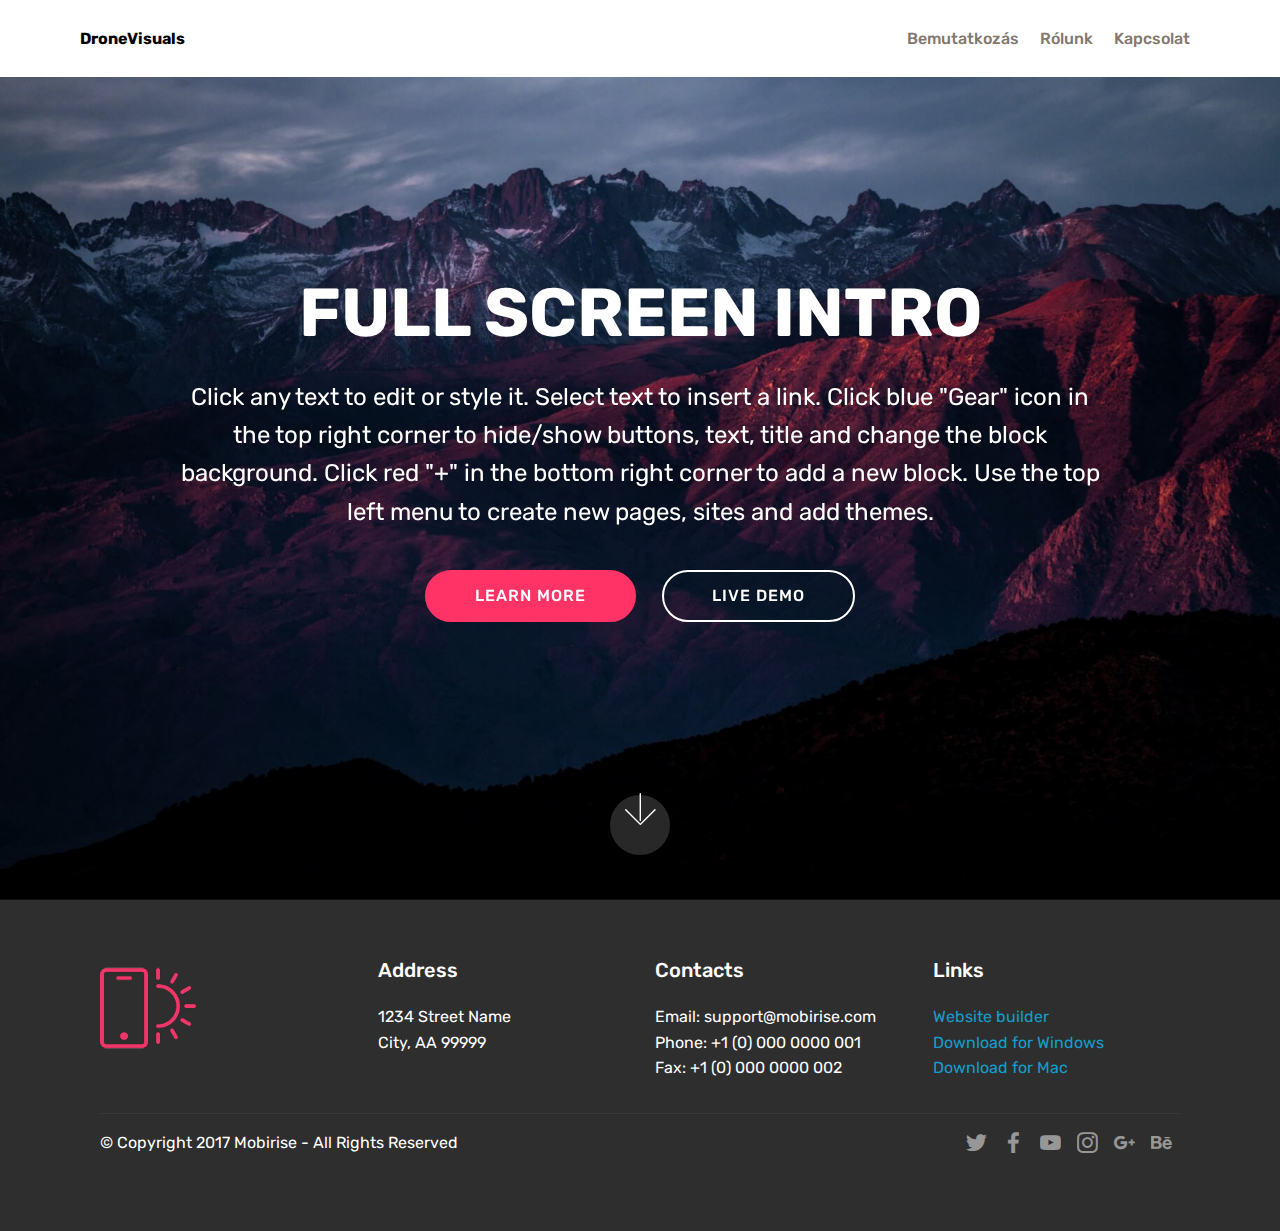
<file: template_builder/index.html>
<!DOCTYPE html>
<html >
<head>
  <!-- Site made with Mobirise Website Builder v4.6.7, https://mobirise.com -->
  <meta charset="UTF-8">
  <meta http-equiv="X-UA-Compatible" content="IE=edge">
  <meta name="generator" content="Mobirise v4.6.7, mobirise.com">
  <meta name="viewport" content="width=device-width, initial-scale=1, minimum-scale=1">
  <link rel="shortcut icon" href="assets/images/logo2.png" type="image/x-icon">
  <meta name="description" content="">
  <title>Home</title>
  <link rel="stylesheet" href="assets/web/assets/mobirise-icons/mobirise-icons.css">
  <link rel="stylesheet" href="assets/tether/tether.min.css">
  <link rel="stylesheet" href="assets/bootstrap/css/bootstrap.min.css">
  <link rel="stylesheet" href="assets/bootstrap/css/bootstrap-grid.min.css">
  <link rel="stylesheet" href="assets/bootstrap/css/bootstrap-reboot.min.css">
  <link rel="stylesheet" href="assets/socicon/css/styles.css">
  <link rel="stylesheet" href="assets/dropdown/css/style.css">
  <link rel="stylesheet" href="assets/theme/css/style.css">
  <link rel="stylesheet" href="assets/mobirise/css/mbr-additional.css" type="text/css">
  
  
  
</head>
<body>
  <section class="menu cid-qO0j7wM5r4" once="menu" id="menu1-e">

    

    <nav class="navbar navbar-expand beta-menu navbar-dropdown align-items-center navbar-fixed-top navbar-toggleable-sm">
        <button class="navbar-toggler navbar-toggler-right" type="button" data-toggle="collapse" data-target="#navbarSupportedContent" aria-controls="navbarSupportedContent" aria-expanded="false" aria-label="Toggle navigation">
            <div class="hamburger">
                <span></span>
                <span></span>
                <span></span>
                <span></span>
            </div>
        </button>
        <div class="menu-logo">
            <div class="navbar-brand">
                
                <span class="navbar-caption-wrap"><a class="navbar-caption text-black display-4" href="https://mobirise.com">
                        DroneVisuals</a></span>
            </div>
        </div>
        <div class="collapse navbar-collapse" id="navbarSupportedContent">
            <ul class="navbar-nav nav-dropdown nav-right" data-app-modern-menu="true"><li class="nav-item"><a class="nav-link link text-info display-4" href="https://mobirise.com">
                        
                        Bemutatkozás<br></a></li><li class="nav-item">
                    <a class="nav-link link text-info display-4" href="https://mobirise.com">
                        
                        Rólunk</a>
                </li><li class="nav-item">
                    <a class="nav-link link text-info display-4" href="https://mobirise.com">Kapcsolat</a>
                </li></ul>
            
        </div>
    </nav>
</section>

<section class="engine"><a href="https://mobirise.ws/p">open source web page builder</a></section><section class="cid-qO0j7xREyh mbr-fullscreen mbr-parallax-background" id="header2-f">

    

    

    <div class="container align-center">
        <div class="row justify-content-md-center">
            <div class="mbr-white col-md-10">
                <h1 class="mbr-section-title mbr-bold pb-3 mbr-fonts-style display-1">
                    FULL SCREEN INTRO
                </h1>
                
                <p class="mbr-text pb-3 mbr-fonts-style display-5">
                    Click any text to edit or style it. Select text to insert a link. Click blue "Gear" icon in the top right corner to hide/show buttons, text, title and change the block background. Click red "+" in the bottom right corner to add a new block. Use the top left menu to create new pages, sites and add themes.
                </p>
                <div class="mbr-section-btn">
                    <a class="btn btn-md btn-secondary display-4" href="https://mobirise.com">LEARN MORE</a>
                    <a class="btn btn-md btn-white-outline display-4" href="https://mobirise.com">LIVE DEMO</a>
                </div>
            </div>
        </div>
    </div>
    <div class="mbr-arrow hidden-sm-down" aria-hidden="true">
        <a href="#next">
            <i class="mbri-down mbr-iconfont"></i>
        </a>
    </div>
</section>

<section class="cid-qO0j7yEgEe" id="footer1-g">

    

    

    <div class="container">
        <div class="media-container-row content text-white">
            <div class="col-12 col-md-3">
                <div class="media-wrap">
                    <a href="https://mobirise.com/">
                        <img src="assets/images/logo2.png" alt="Mobirise">
                    </a>
                </div>
            </div>
            <div class="col-12 col-md-3 mbr-fonts-style display-7">
                <h5 class="pb-3">
                    Address
                </h5>
                <p class="mbr-text">
                    1234 Street Name
                    <br>City, AA 99999
                </p>
            </div>
            <div class="col-12 col-md-3 mbr-fonts-style display-7">
                <h5 class="pb-3">
                    Contacts
                </h5>
                <p class="mbr-text">
                    Email: support@mobirise.com
                    <br>Phone: +1 (0) 000 0000 001
                    <br>Fax: +1 (0) 000 0000 002
                </p>
            </div>
            <div class="col-12 col-md-3 mbr-fonts-style display-7">
                <h5 class="pb-3">
                    Links
                </h5>
                <p class="mbr-text">
                    <a class="text-primary" href="https://mobirise.com/">Website builder</a>
                    <br><a class="text-primary" href="https://mobirise.com/mobirise-free-win.zip">Download for Windows</a>
                    <br><a class="text-primary" href="https://mobirise.com/mobirise-free-mac.zip">Download for Mac</a>
                </p>
            </div>
        </div>
        <div class="footer-lower">
            <div class="media-container-row">
                <div class="col-sm-12">
                    <hr>
                </div>
            </div>
            <div class="media-container-row mbr-white">
                <div class="col-sm-6 copyright">
                    <p class="mbr-text mbr-fonts-style display-7">
                        © Copyright 2017 Mobirise - All Rights Reserved
                    </p>
                </div>
                <div class="col-md-6">
                    <div class="social-list align-right">
                        <div class="soc-item">
                            <a href="https://twitter.com/mobirise" target="_blank">
                                <span class="socicon-twitter socicon mbr-iconfont mbr-iconfont-social"></span>
                            </a>
                        </div>
                        <div class="soc-item">
                            <a href="https://www.facebook.com/pages/Mobirise/1616226671953247" target="_blank">
                                <span class="socicon-facebook socicon mbr-iconfont mbr-iconfont-social"></span>
                            </a>
                        </div>
                        <div class="soc-item">
                            <a href="https://www.youtube.com/c/mobirise" target="_blank">
                                <span class="socicon-youtube socicon mbr-iconfont mbr-iconfont-social"></span>
                            </a>
                        </div>
                        <div class="soc-item">
                            <a href="https://instagram.com/mobirise" target="_blank">
                                <span class="socicon-instagram socicon mbr-iconfont mbr-iconfont-social"></span>
                            </a>
                        </div>
                        <div class="soc-item">
                            <a href="https://plus.google.com/u/0/+Mobirise" target="_blank">
                                <span class="socicon-googleplus socicon mbr-iconfont mbr-iconfont-social"></span>
                            </a>
                        </div>
                        <div class="soc-item">
                            <a href="https://www.behance.net/Mobirise" target="_blank">
                                <span class="socicon-behance socicon mbr-iconfont mbr-iconfont-social"></span>
                            </a>
                        </div>
                    </div>
                </div>
            </div>
        </div>
    </div>
</section>


  <script src="assets/web/assets/jquery/jquery.min.js"></script>
  <script src="assets/popper/popper.min.js"></script>
  <script src="assets/tether/tether.min.js"></script>
  <script src="assets/bootstrap/js/bootstrap.min.js"></script>
  <script src="assets/dropdown/js/script.min.js"></script>
  <script src="assets/touchswipe/jquery.touch-swipe.min.js"></script>
  <script src="assets/parallax/jarallax.min.js"></script>
  <script src="assets/smoothscroll/smooth-scroll.js"></script>
  <script src="assets/theme/js/script.js"></script>
  
  
</body>
</html>
</file>
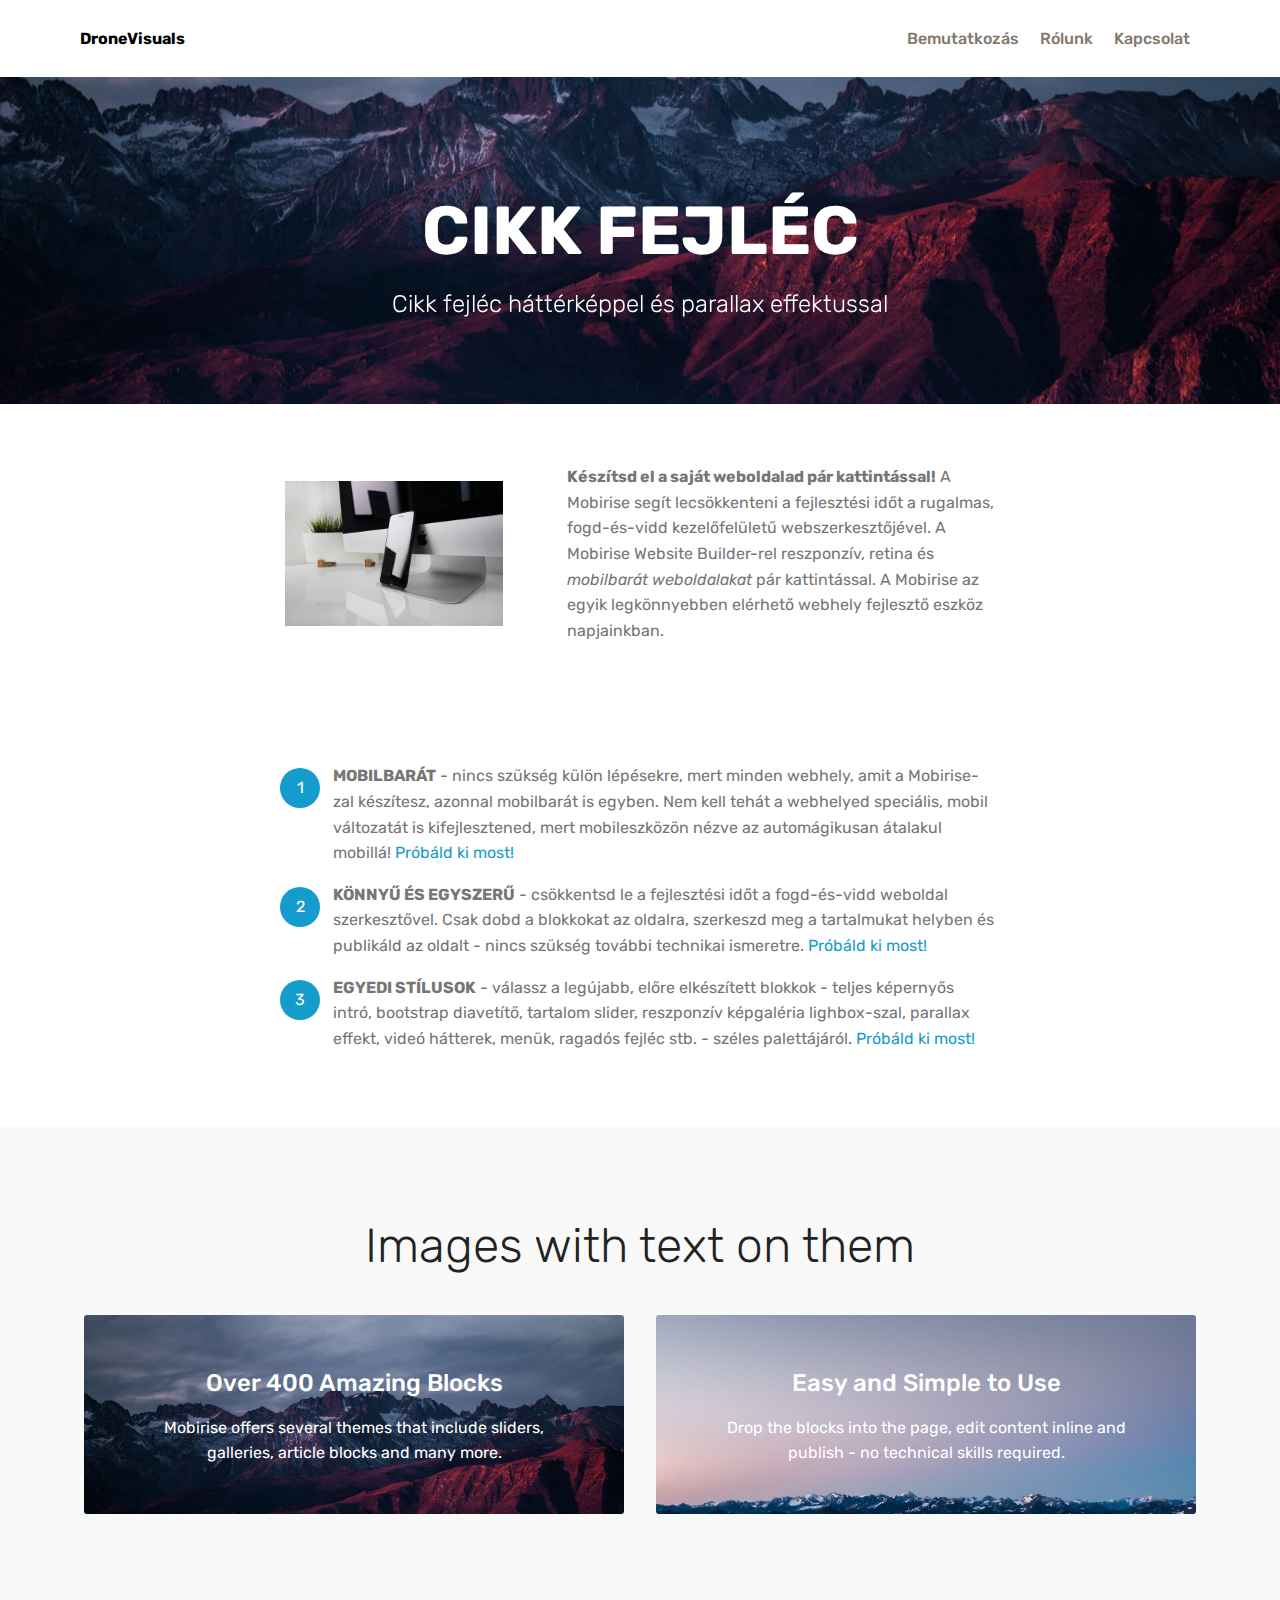
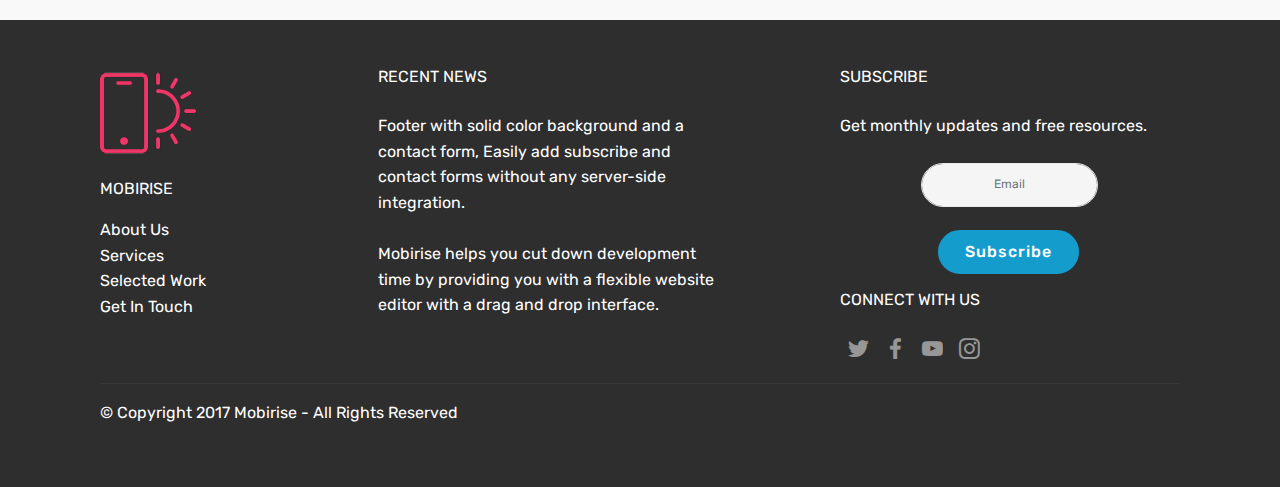
<file: template_builder/blog.html>
<!DOCTYPE html>
<html>

<head>
    <!-- Site made with Mobirise Website Builder v4.6.7, https://mobirise.com -->
    <meta charset="UTF-8">
    <meta http-equiv="X-UA-Compatible" content="IE=edge">
    <meta name="generator" content="Mobirise v4.6.7, mobirise.com">
    <meta name="viewport" content="width=device-width, initial-scale=1, minimum-scale=1">
    <link rel="shortcut icon" href="assets/images/logo2.png" type="image/x-icon">
    <meta name="description" content="Web Page Maker Description">
    <title>Blog</title>
    <link rel="stylesheet" href="assets/web/assets/mobirise-icons/mobirise-icons.css">
    <link rel="stylesheet" href="assets/tether/tether.min.css">
    <link rel="stylesheet" href="assets/bootstrap/css/bootstrap.min.css">
    <link rel="stylesheet" href="assets/bootstrap/css/bootstrap-grid.min.css">
    <link rel="stylesheet" href="assets/bootstrap/css/bootstrap-reboot.min.css">
    <link rel="stylesheet" href="assets/socicon/css/styles.css">
    <link rel="stylesheet" href="assets/dropdown/css/style.css">
    <link rel="stylesheet" href="assets/theme/css/style.css">
    <link rel="stylesheet" href="assets/mobirise/css/mbr-additional.css" type="text/css">
</head>

<body>
    <section class="menu cid-qO4oOLtiwD" once="menu" id="menu1-1i">
        <nav class="navbar navbar-expand beta-menu navbar-dropdown align-items-center navbar-fixed-top navbar-toggleable-sm">
            <button class="navbar-toggler navbar-toggler-right" type="button" data-toggle="collapse" data-target="#navbarSupportedContent" aria-controls="navbarSupportedContent" aria-expanded="false" aria-label="Toggle navigation">
            <div class="hamburger">
                <span></span>
                <span></span>
                <span></span>
                <span></span>
            </div>
        </button>
            <div class="menu-logo">
                <div class="navbar-brand">

                    <span class="navbar-caption-wrap"><a class="navbar-caption text-black display-4" href="https://mobirise.com">
                        DroneVisuals</a></span>
                </div>
            </div>
            <div class="collapse navbar-collapse" id="navbarSupportedContent">
                <ul class="navbar-nav nav-dropdown nav-right" data-app-modern-menu="true">
                    <li class="nav-item"><a class="nav-link link text-info display-4" href="https://mobirise.com">
                        
                        Bemutatkozás<br></a></li>
                    <li class="nav-item">
                        <a class="nav-link link text-info display-4" href="https://mobirise.com">
                        
                        Rólunk</a>
                    </li>
                    <li class="nav-item">
                        <a class="nav-link link text-info display-4" href="https://mobirise.com">Kapcsolat</a>
                    </li>
                </ul>

            </div>
        </nav>
    </section>

    <section class="engine"><a href="https://mobirise.ws">Mobirise</a></section>
    <section style="padding-top:120px;margin-top:77px" class="mbr-section content5 cid-qO4pqCbnec mbr-parallax-background" id="content5-1q">
        <div class="container">
            <div class="media-container-row">
                <div class="title col-12 col-md-8">
                    <h2 class="align-center mbr-bold mbr-white pb-3 mbr-fonts-style display-1">
                        CIKK FEJLÉC
                    </h2>
                    <h3 class="mbr-section-subtitle align-center mbr-light mbr-white pb-3 mbr-fonts-style display-5">
                        Cikk fejléc háttérképpel és parallax effektussal
                    </h3>
                </div>
            </div>
        </div>
    </section>

    <section class="mbr-section content6 cid-qO4pv3S00Z" id="content6-1r">
        <div class="container">
            <div class="media-container-row">
                <div class="col-12 col-md-8">
                    <div class="media-container-row">
                        <div class="mbr-figure" style="width: 60%;">
                            <img src="assets/images/01.jpg" alt="Mobirise">
                        </div>
                        <div class="media-content">
                            <div class="mbr-section-text">
                                <p class="mbr-text mb-0 mbr-fonts-style display-7">
                                    <strong>Készítsd el a saját weboldalad pár kattintással!</strong> A Mobirise segít lecsökkenteni a fejlesztési időt a rugalmas, fogd-és-vidd kezelőfelületű webszerkesztőjével. A Mobirise Website Builder-rel reszponzív, retina és <em>mobilbarát weboldalakat</em> pár kattintással. A Mobirise az egyik legkönnyebben elérhető webhely fejlesztő eszköz napjainkban.
                                </p>
                            </div>
                        </div>
                    </div>
                </div>
            </div>
        </div>
    </section>

    <section class="mbr-section article content11 cid-qO4pw1wKD0" id="content11-1s">


        <div class="container">
            <div class="media-container-row">
                <div class="mbr-text counter-container col-12 col-md-8 mbr-fonts-style display-7">
                    <ol>
                        <li><strong>MOBILBARÁT</strong> - nincs szükség külön lépésekre, mert minden webhely, amit a Mobirise-zal készítesz, azonnal mobilbarát is egyben. Nem kell tehát a webhelyed speciális, mobil változatát is kifejlesztened, mert mobileszközön nézve az automágikusan átalakul mobillá! <a href="https://mobirise.com/">Próbáld ki most!</a></li>
                        <li><strong>KÖNNYŰ ÉS EGYSZERŰ</strong> - csökkentsd le a fejlesztési időt a fogd-és-vidd weboldal szerkesztővel. Csak dobd a blokkokat az oldalra, szerkeszd meg a tartalmukat helyben és publikáld az oldalt - nincs szükség további technikai ismeretre. <a href="https://mobirise.com/">Próbáld ki most!</a></li>
                        <li><strong>EGYEDI STÍLUSOK</strong> - válassz a legújabb, előre elkészített blokkok - teljes képernyős intró, bootstrap diavetítő, tartalom slider, reszponzív képgaléria lighbox-szal, parallax effekt, videó hátterek, menük, ragadós fejléc stb. - széles palettájáról. <a href="https://mobirise.com/">Próbáld ki most!</a></li>
                    </ol>
                </div>
            </div>
        </div>
    </section>

    <section class="features13 cid-qO4oOQmP3L" id="features13-1n">




        <div class="container">
            <h2 class="mbr-section-title pb-3 mbr-fonts-style display-2">
                Images with text on them
            </h2>

            <div class="media-container-row container">
                <div class="card col-12 col-md-6 p-5 m-3 align-center">
                    <div class="card-img">
                        <img src="assets/images/jumbotron.jpg" alt="Mobirise">
                    </div>
                    <h4 class="card-title py-2 mbr-fonts-style display-5">
                        Over 400 Amazing Blocks
                    </h4>
                    <p class="mbr-text mbr-fonts-style display-7">
                        Mobirise offers several themes that include sliders, galleries, article blocks and many more.
                    </p>
                </div>
                <div class="card col-12 col-md-6 p-5 m-3 align-center">
                    <div class="card-img">
                        <img src="assets/images/jumbotron2.jpg" alt="Mobirise">
                    </div>
                    <h4 class="card-title py-2 mbr-fonts-style display-5">
                        Easy and Simple to Use
                    </h4>
                    <p class="mbr-text mbr-fonts-style display-7">
                        Drop the blocks into the page, edit content inline and publish - no technical skills required.
                    </p>
                </div>

            </div>
        </div>
    </section>

    <section class="footer4 cid-qO4oOShmq1" id="footer4-1p">
        <div class="container">
            <div class="media-container-row content mbr-white">
                <div class="col-md-3 col-sm-4">
                    <div class="mb-3 img-logo">
                        <a href="https://mobirise.com/">
                            <img src="assets/images/logo2.png" alt="Mobirise">
                        </a>
                    </div>
                    <p class="mb-3 mbr-fonts-style foot-title display-7">
                        MOBIRISE
                    </p>
                    <p class="mbr-text mbr-fonts-style mbr-links-column display-7">
                        <a href="#" class="text-white">About Us</a>
                        <br><a href="#" class="text-white">Services</a>
                        <br><a href="#" class="text-white">Selected Work</a>
                        <br><a href="#" class="text-white">Get In Touch</a>
                    </p>
                </div>
                <div class="col-md-4 col-sm-8">
                    <p class="mb-4 foot-title mbr-fonts-style display-7">
                        RECENT NEWS
                    </p>
                    <p class="mbr-text mbr-fonts-style foot-text display-7">
                        Footer with solid color background and a contact form, Easily add subscribe and contact forms without any server-side integration.
                        <br>
                        <br>Mobirise helps you cut down development time by providing you with a flexible website editor with a drag and drop interface.
                    </p>
                </div>
                <div class="col-md-4 offset-md-1 col-sm-12">
                    <p class="mb-4 foot-title mbr-fonts-style display-7">
                        SUBSCRIBE
                    </p>
                    <p class="mbr-text mbr-fonts-style form-text display-7">
                        Get monthly updates and free resources.
                    </p>
                    <div class="media-container-column" data-form-type="formoid">
                        <div data-form-alert="" hidden="" class="align-center">
                            Thanks for filling out the form!
                        </div>

                        <form class="form-inline" action="https://mobirise.com/" method="post" data-form-title="Mobirise Form">
                            <input type="hidden" value="nQcJyUH+C3XByBqzIGPzXhMxuWT6WlQDY3c3zyICLWNe/LNRioFk3hg55/UWwqXzkbO8Wn6spMBZSYwaknTWw97ETVMP8jP3RWTsXwTesdmwsSxlDrCR4LRdcvUWkEBL" data-form-email="true">
                            <div class="form-group">
                                <input type="email" class="form-control input-sm input-inverse my-2" name="email" required="" data-form-field="Email" placeholder="Email" id="email-footer4-1p">
                            </div>
                            <div class="input-group-btn m-2">
                                <button href="" class="btn btn-primary display-4" type="submit" role="button">Subscribe</button>
                            </div>
                        </form>
                    </div>
                    <p class="mb-4 mbr-fonts-style foot-title display-7">
                        CONNECT WITH US
                    </p>
                    <div class="social-list pl-0 mb-0">
                        <div class="soc-item">
                            <a href="https://twitter.com/mobirise" target="_blank">
                                <span class="socicon-twitter socicon mbr-iconfont mbr-iconfont-social"></span>
                            </a>
                        </div>
                        <div class="soc-item">
                            <a href="https://www.facebook.com/pages/Mobirise/1616226671953247" target="_blank">
                                <span class="socicon-facebook socicon mbr-iconfont mbr-iconfont-social"></span>
                            </a>
                        </div>
                        <div class="soc-item">
                            <a href="https://www.youtube.com/c/mobirise" target="_blank">
                                <span class="socicon-youtube socicon mbr-iconfont mbr-iconfont-social"></span>
                            </a>
                        </div>
                        <div class="soc-item">
                            <a href="https://instagram.com/mobirise" target="_blank">
                                <span class="socicon-instagram socicon mbr-iconfont mbr-iconfont-social"></span>
                            </a>
                        </div>
                    </div>
                </div>
            </div>
            <div class="footer-lower">
                <div class="media-container-row">
                    <div class="col-sm-12">
                        <hr>
                    </div>
                </div>
                <div class="media-container-row mbr-white">
                    <div class="col-sm-12 copyright">
                        <p class="mbr-text mbr-fonts-style display-7">
                            © Copyright 2017 Mobirise - All Rights Reserved
                        </p>
                    </div>
                </div>
            </div>
        </div>
    </section>


    <script src="assets/web/assets/jquery/jquery.min.js"></script>
    <script src="assets/popper/popper.min.js"></script>
    <script src="assets/tether/tether.min.js"></script>
    <script src="assets/bootstrap/js/bootstrap.min.js"></script>
    <script src="assets/smoothscroll/smooth-scroll.js"></script>
    <script src="assets/touchswipe/jquery.touch-swipe.min.js"></script>
    <script src="assets/parallax/jarallax.min.js"></script>
    <script src="assets/dropdown/js/script.min.js"></script>
    <script src="assets/theme/js/script.js"></script>
    <script src="assets/formoid/formoid.min.js"></script>


</body>

</html>
</file>
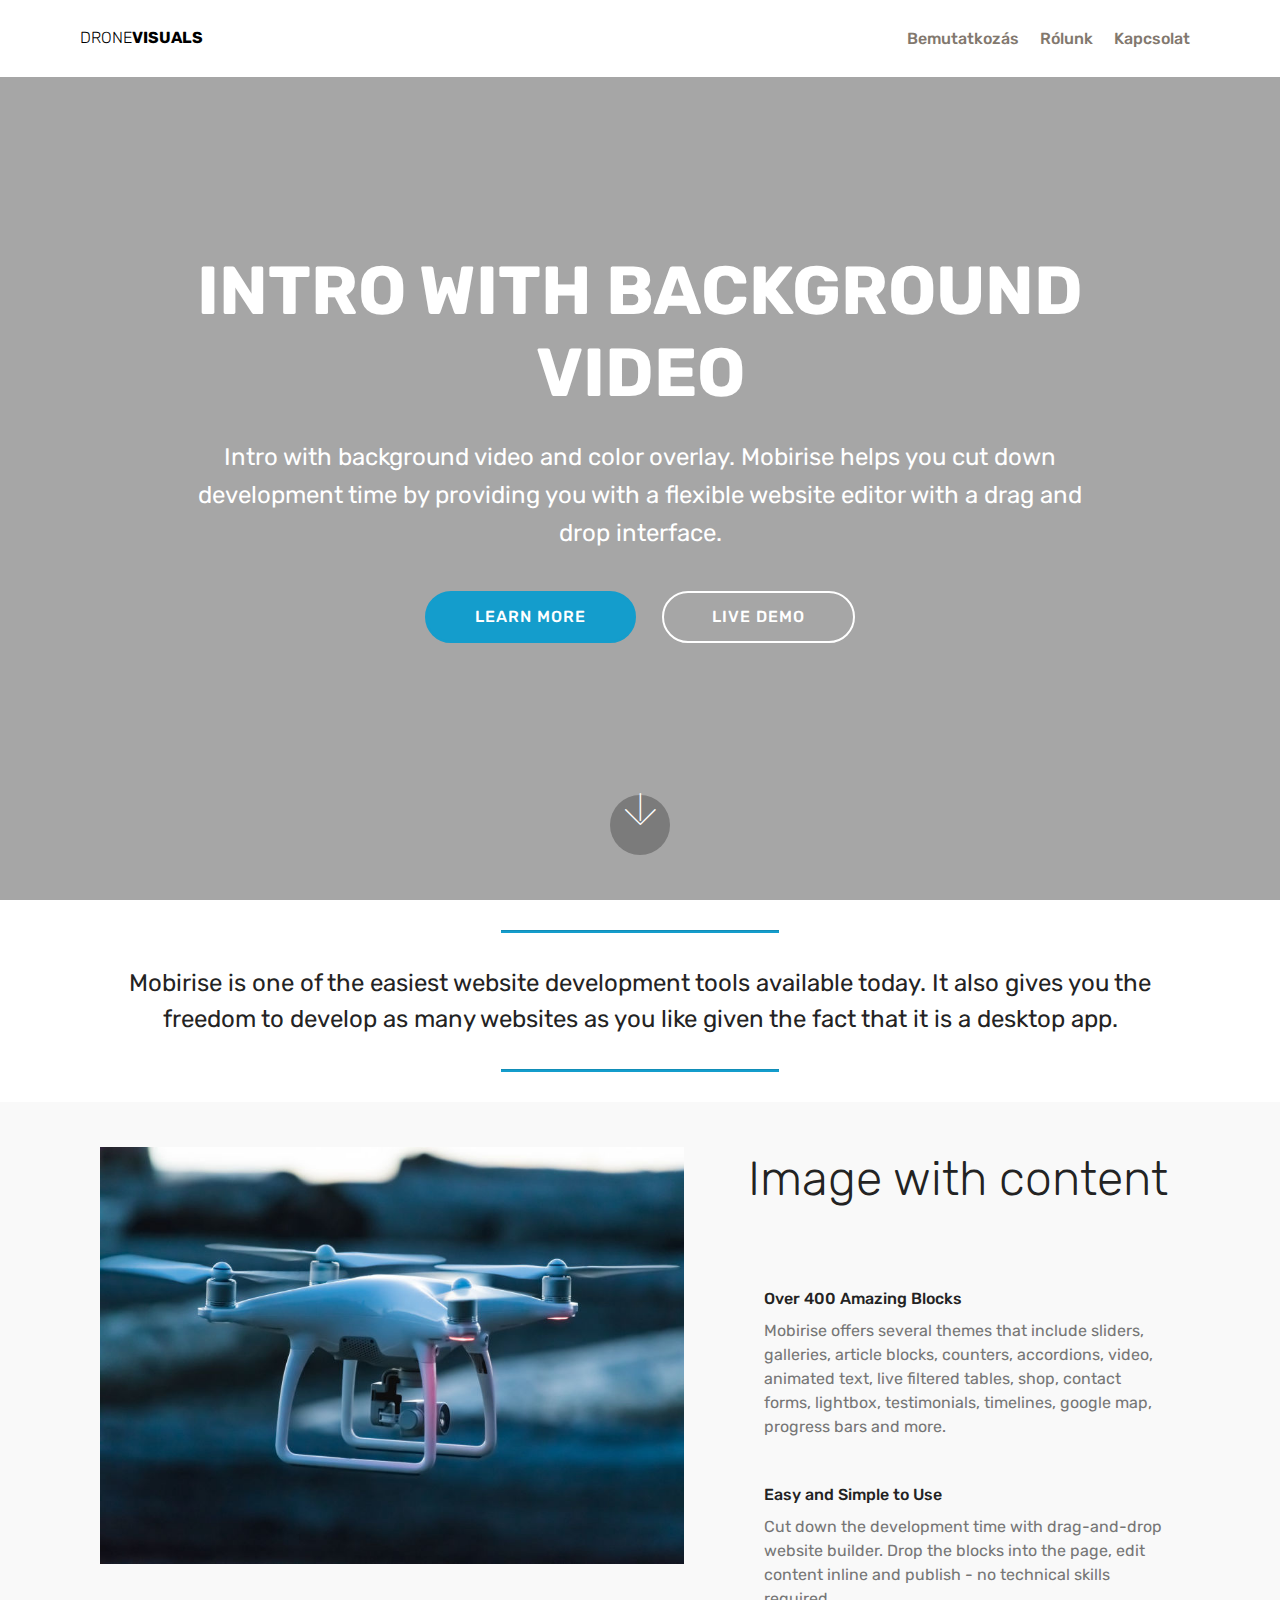
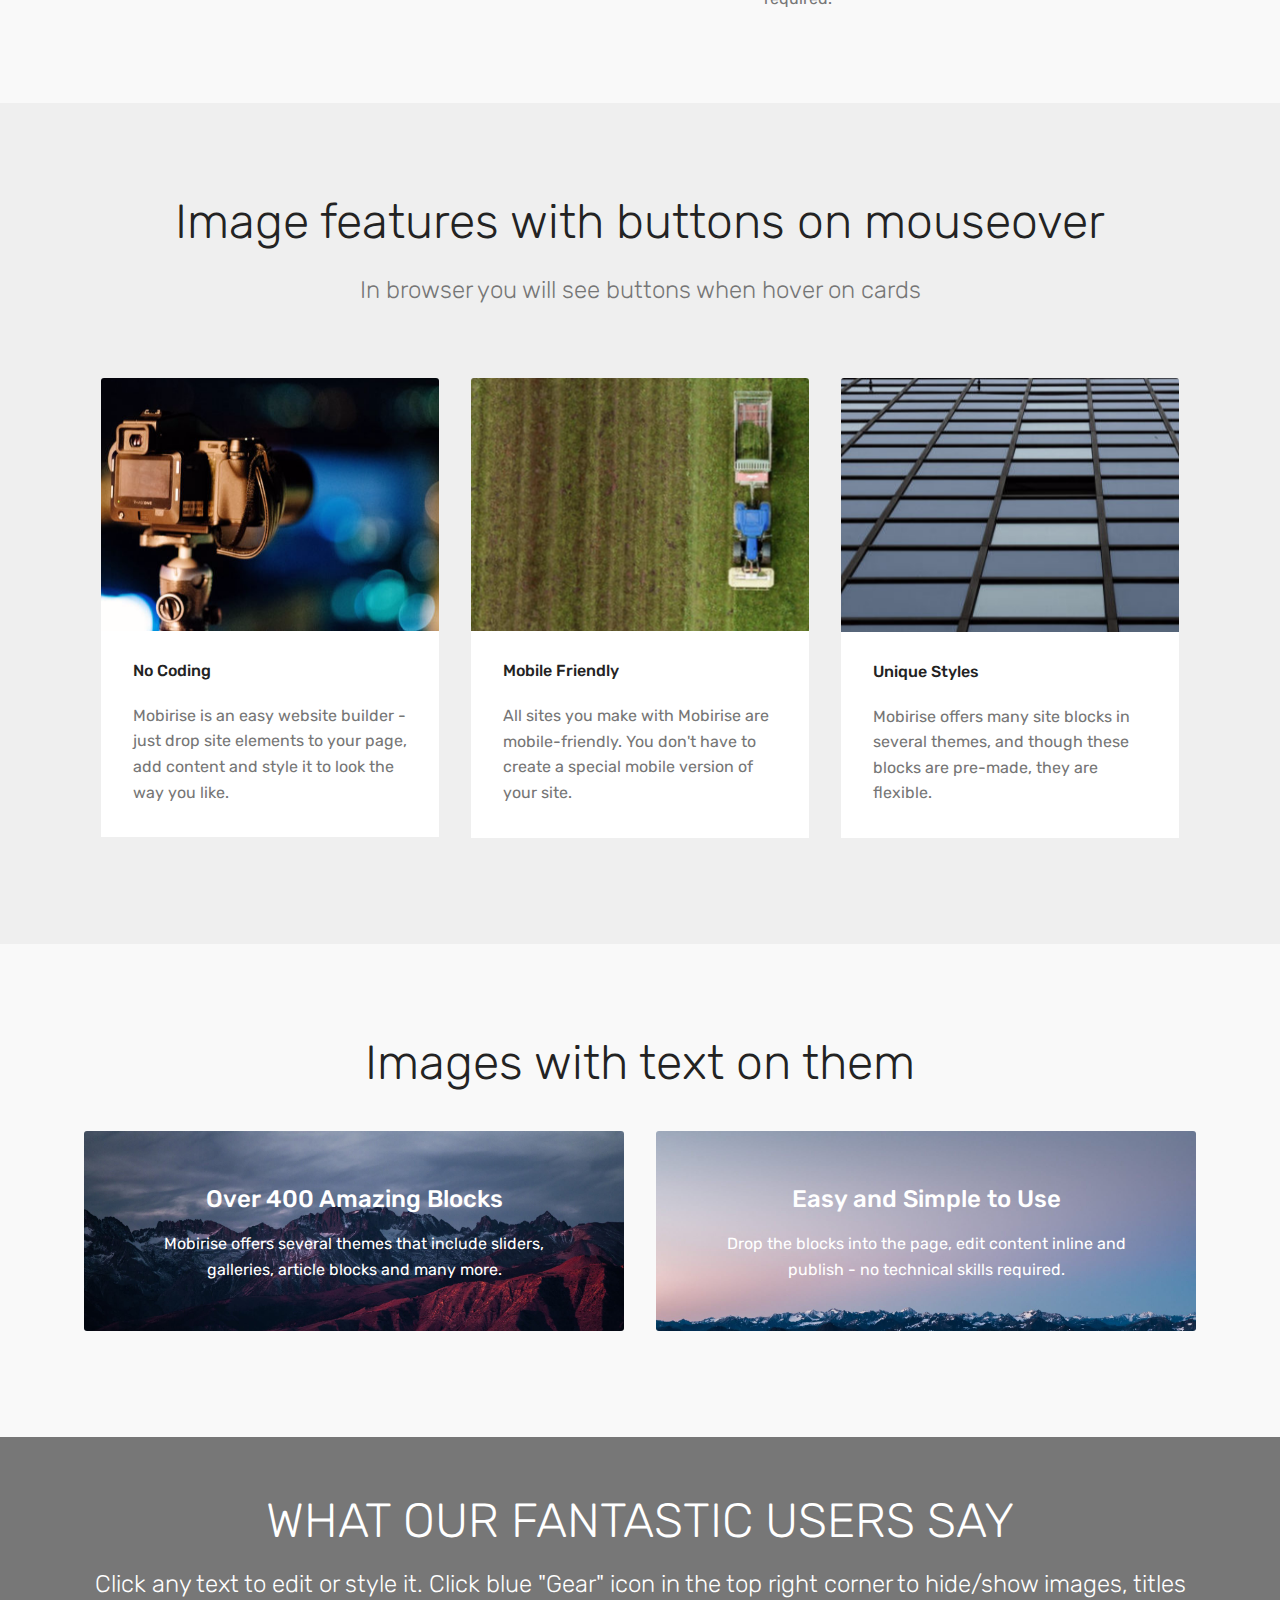
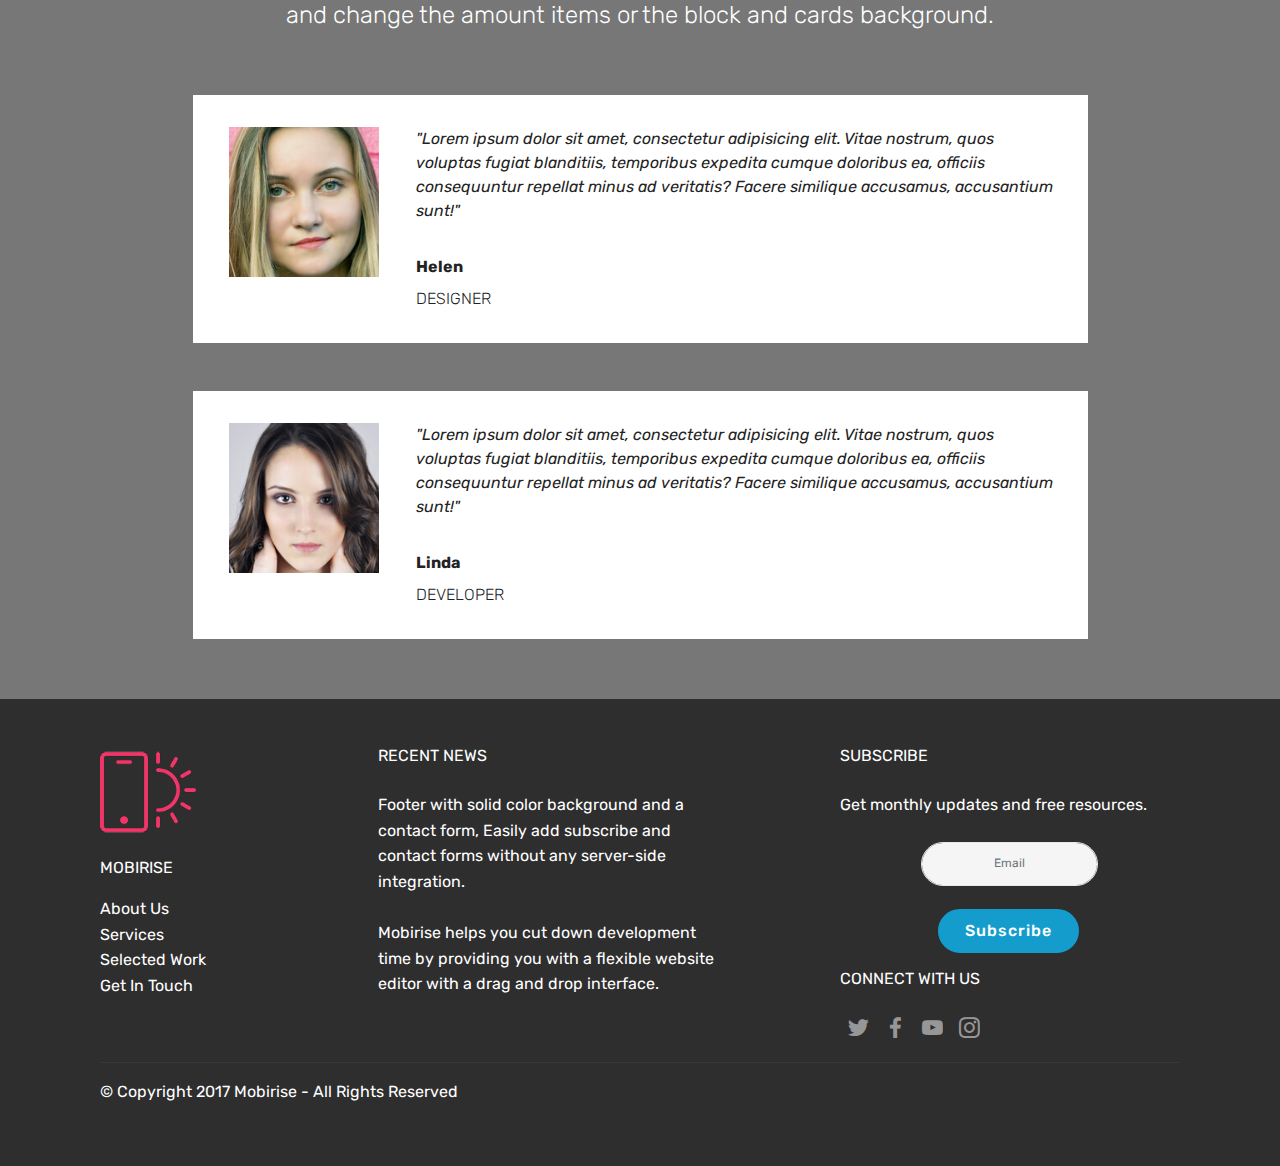
<file: template_builder/front-page.html>
<!DOCTYPE html>
<html>

<head>
    <!-- Site made with Mobirise Website Builder v4.6.7, https://mobirise.com -->
    <meta charset="UTF-8">
    <meta http-equiv="X-UA-Compatible" content="IE=edge">
    <meta name="generator" content="Mobirise v4.6.7, mobirise.com">
    <meta name="viewport" content="width=device-width, initial-scale=1, minimum-scale=1">
    <link rel="shortcut icon" href="assets/images/logo2.png" type="image/x-icon">
    <meta name="description" content="Web Page Maker Description">
    <title>FrontPage</title>
    <link rel="stylesheet" href="assets/web/assets/mobirise-icons/mobirise-icons.css">
    <link rel="stylesheet" href="assets/tether/tether.min.css">
    <link rel="stylesheet" href="assets/bootstrap/css/bootstrap.min.css">
    <link rel="stylesheet" href="assets/bootstrap/css/bootstrap-grid.min.css">
    <link rel="stylesheet" href="assets/bootstrap/css/bootstrap-reboot.min.css">
    <link rel="stylesheet" href="assets/dropdown/css/style.css">
    <link rel="stylesheet" href="assets/socicon/css/styles.css">
    <link rel="stylesheet" href="assets/theme/css/style.css">
    <link rel="stylesheet" href="assets/mobirise/css/mbr-additional.css" type="text/css">
</head>

<body>
    <section class="menu cid-qO0jKKbO0X" once="menu" id="menu1-i">
        <nav class="navbar navbar-expand beta-menu navbar-dropdown align-items-center navbar-fixed-top navbar-toggleable-sm">
            <button class="navbar-toggler navbar-toggler-right" type="button" data-toggle="collapse" data-target="#navbarSupportedContent" aria-controls="navbarSupportedContent" aria-expanded="false" aria-label="Toggle navigation">
            <div class="hamburger">
                <span></span>
                <span></span>
                <span></span>
                <span></span>
            </div>
        </button>
            <div class="menu-logo">
                <div class="navbar-brand">
                    <span class="navbar-caption-wrap"><a style="text-transform: uppercase;" class="text-black display-4" href="https://mobirise.com">
                        Drone<strong>Visuals</strong></a></span>
                </div>
            </div>
            <div class="collapse navbar-collapse" id="navbarSupportedContent">
                <ul class="navbar-nav nav-dropdown nav-right" data-app-modern-menu="true">
                    <li class="nav-item"><a class="nav-link link text-info display-4" href="https://mobirise.com">                        
                        Bemutatkozás<br></a></li>
                    <li class="nav-item">
                        <a class="nav-link link text-info display-4" href="https://mobirise.com">                        
                        Rólunk</a>
                    </li>
                    <li class="nav-item">
                        <a class="nav-link link text-info display-4" href="https://mobirise.com">Kapcsolat</a>
                    </li>
                </ul>

            </div>
        </nav>
    </section>

    <section class="engine"><a href="https://mobirise.ws/o">free mobile website builder</a></section>
    <section class="header6 cid-qO0kc3nnts mbr-fullscreen" data-bg-video="https://www.youtube.com/watch?v=MFmZBYtm-X0" id="header6-k">
        <div class="mbr-overlay" style="opacity: 0.3; background-color: rgb(0, 0, 0);">
        </div>

        <div class="container">
            <div class="row justify-content-md-center">
                <div class="mbr-white col-md-10">
                    <h1 class="mbr-section-title align-center mbr-bold pb-3 mbr-fonts-style display-1">
                        INTRO WITH BACKGROUND VIDEO
                    </h1>
                    <p class="mbr-text align-center pb-3 mbr-fonts-style display-5">
                        Intro with background video and color overlay. Mobirise helps you cut down development time by providing you with a flexible website editor with a drag and drop interface.
                    </p>
                    <div class="mbr-section-btn align-center">
                        <a class="btn btn-md btn-primary display-4" href="https://mobirise.com">LEARN MORE</a>
                        <a class="btn btn-md btn-white-outline display-4" href="https://mobirise.com">LIVE DEMO</a>
                    </div>
                </div>
            </div>
        </div>

        <div class="mbr-arrow hidden-sm-down" aria-hidden="true">
            <a href="#next">
                <i class="mbri-down mbr-iconfont"></i>
            </a>
        </div>
    </section>

    <section class="mbr-section article content9 cid-qO0kjiJTIP" id="content9-l">
        <div class="container">
            <div class="inner-container" style="width: 100%;">
                <hr class="line" style="width: 25%;">
                <div class="section-text align-center mbr-fonts-style display-5">
                    Mobirise is one of the easiest website development tools available today. It also gives you the freedom to develop as many websites as you like given the fact that it is a desktop app.
                </div>
                <hr class="line" style="width: 25%;">
            </div>
        </div>
    </section>

    <section class="features11 cid-qO0kwGtbTH" id="features11-o">
        <div class="container">
            <div class="col-md-12">
                <div class="media-container-row">
                    <div class="mbr-figure" style="width: 60%;">
                        <img src="assets/images/mbr-844x603.jpg" alt="Mobirise" title="">
                    </div>
                    <div class=" align-left aside-content">
                        <h2 class="mbr-title pt-2 mbr-fonts-style display-2">
                            Image with content
                        </h2>
                        <div class="mbr-section-text">
                            <p class="mbr-text mb-5 pt-3 mbr-light mbr-fonts-style display-7"></p>
                        </div>

                        <div class="block-content">
                            <div class="card p-3 pr-3">
                                <div class="media">

                                    <div class="media-body">
                                        <h4 class="card-title mbr-fonts-style display-7">
                                            Over 400 Amazing Blocks
                                        </h4>
                                    </div>
                                </div>

                                <div class="card-box">
                                    <p class="block-text mbr-fonts-style display-7">
                                        Mobirise offers several themes that include sliders, galleries, article blocks, counters, accordions, video, animated text, live filtered tables, shop, contact forms, lightbox, testimonials, timelines, google map, progress bars and more.
                                    </p>
                                </div>
                            </div>

                            <div class="card p-3 pr-3">
                                <div class="media">

                                    <div class="media-body">
                                        <h4 class="card-title mbr-fonts-style display-7">
                                            Easy and Simple to Use
                                        </h4>
                                    </div>
                                </div>

                                <div class="card-box">
                                    <p class="block-text mbr-fonts-style display-7">
                                        Cut down the development time with drag-and-drop website builder. Drop the blocks into the page, edit content inline and publish - no technical skills required.
                                    </p>
                                </div>
                            </div>
                        </div>
                    </div>
                </div>
            </div>
        </div>
    </section>

    <section class="features18 popup-btn-cards cid-qO0kBwQWRn" id="features18-q">
        <div class="container">
            <h2 class="mbr-section-title pb-3 align-center mbr-fonts-style display-2">
                Image features with buttons on mouseover
            </h2>
            <h3 class="mbr-section-subtitle display-5 align-center mbr-fonts-style mbr-light">
                In browser you will see buttons when hover on cards
            </h3>
            <div class="media-container-row pt-5 ">
                <div class="card p-3 col-12 col-md-6 col-lg-4">
                    <div class="card-wrapper ">
                        <div class="card-img">
                            <div class="mbr-overlay"></div>
                            <div class="mbr-section-btn text-center">
                                <a href="https://mobirise.com" class="btn btn-primary display-4">Learn More</a>
                            </div>
                            <img src="assets/images/mbr-1-676x451.jpg" alt="Mobirise" title="">
                        </div>
                        <div class="card-box">
                            <h4 class="card-title mbr-fonts-style display-7">
                                No Coding
                            </h4>
                            <p class="mbr-text mbr-fonts-style align-left display-7">
                                Mobirise is an easy website builder - just drop site elements to your page, add content and style it to look the way you like.
                            </p>
                        </div>
                    </div>
                </div>
                <div class="card p-3 col-12 col-md-6 col-lg-4">
                    <div class="card-wrapper">
                        <div class="card-img">
                            <div class="mbr-overlay"></div>
                            <div class="mbr-section-btn text-center"><a href="https://mobirise.com" class="btn btn-primary display-4">Learn More</a></div>
                            <img src="assets/images/mbr-1-676x676.jpg" alt="Mobirise" title="">
                        </div>
                        <div class="card-box">
                            <h4 class="card-title mbr-fonts-style display-7">
                                Mobile Friendly
                            </h4>
                            <p class="mbr-text mbr-fonts-style display-7">
                                All sites you make with Mobirise are mobile-friendly. You don't have to create a special mobile version of your site.
                            </p>
                        </div>
                    </div>
                </div>

                <div class="card p-3 col-12 col-md-6 col-lg-4">
                    <div class="card-wrapper">
                        <div class="card-img">
                            <div class="mbr-overlay"></div>
                            <div class="mbr-section-btn text-center"><a href="https://mobirise.com" class="btn btn-primary display-4">Learn More</a></div>
                            <img src="assets/images/mbr-1-676x443.jpg" alt="Mobirise" title="">
                        </div>
                        <div class="card-box">
                            <h4 class="card-title mbr-fonts-style display-7">
                                Unique Styles
                            </h4>
                            <p class="mbr-text mbr-fonts-style display-7">
                                Mobirise offers many site blocks in several themes, and though these blocks are pre-made, they are flexible.
                            </p>
                        </div>
                    </div>
                </div>


            </div>
        </div>
    </section>

    <section class="features13 cid-qO0kyRfEHz" id="features13-p">
        <div class="container">
            <h2 class="mbr-section-title pb-3 mbr-fonts-style display-2">
                Images with text on them
            </h2>

            <div class="media-container-row container">
                <div class="card col-12 col-md-6 p-5 m-3 align-center">
                    <div class="card-img">
                        <img src="assets/images/jumbotron.jpg" alt="Mobirise">
                    </div>
                    <h4 class="card-title py-2 mbr-fonts-style display-5">
                        Over 400 Amazing Blocks
                    </h4>
                    <p class="mbr-text mbr-fonts-style display-7">
                        Mobirise offers several themes that include sliders, galleries, article blocks and many more.
                    </p>
                </div>
                <div class="card col-12 col-md-6 p-5 m-3 align-center">
                    <div class="card-img">
                        <img src="assets/images/jumbotron2.jpg" alt="Mobirise">
                    </div>
                    <h4 class="card-title py-2 mbr-fonts-style display-5">
                        Easy and Simple to Use
                    </h4>
                    <p class="mbr-text mbr-fonts-style display-7">
                        Drop the blocks into the page, edit content inline and publish - no technical skills required.
                    </p>
                </div>

            </div>
        </div>
    </section>

    <section class="testimonials4 cid-qO0kQpqEuS mbr-parallax-background" id="testimonials4-r">
        <div class="mbr-overlay" style="opacity: 0.5; background-color: rgb(0, 0, 0);">
        </div>
        <div class="container">
            <h2 class="pb-3 mbr-fonts-style mbr-white align-center display-2">
                WHAT OUR FANTASTIC USERS SAY
            </h2>
            <h3 class="mbr-section-subtitle mbr-light pb-3 mbr-fonts-style mbr-white align-center display-5">
                Click any text to edit or style it. Click blue "Gear" icon in the top right corner to hide/show images, titles and change the amount items or the block and cards background.
            </h3>
            <div class="col-md-10 testimonials-container">
                <div class="testimonials-item">
                    <div class="user row">
                        <div class="col-lg-3 col-md-4">
                            <div class="user_image">
                                <img src="assets/images/face3.jpg">
                            </div>
                        </div>
                        <div class="testimonials-caption col-lg-9 col-md-8">
                            <div class="user_text ">
                                <p class="mbr-fonts-style  display-7">
                                    <em>"Lorem ipsum dolor sit amet, consectetur adipisicing elit. Vitae nostrum, quos voluptas fugiat blanditiis, temporibus expedita cumque doloribus ea, officiis consequuntur repellat minus ad veritatis? Facere similique accusamus, accusantium sunt!"</em>
                                </p>
                            </div>
                            <div class="user_name mbr-bold mbr-fonts-style align-left pt-3 display-7">
                                Helen
                            </div>
                            <div class="user_desk mbr-light mbr-fonts-style align-left pt-2 display-7">
                                DESIGNER
                            </div>
                        </div>
                    </div>
                </div>
                <div class="testimonials-item">
                    <div class="user row">
                        <div class="col-lg-3 col-md-4">
                            <div class="user_image">
                                <img src="assets/images/face1.jpg">
                            </div>
                        </div>
                        <div class="testimonials-caption col-lg-9 col-md-8">
                            <div class="user_text">
                                <p class="mbr-fonts-style  display-7">
                                    <em>"Lorem ipsum dolor sit amet, consectetur adipisicing elit. Vitae nostrum, quos voluptas fugiat blanditiis, temporibus expedita cumque doloribus ea, officiis consequuntur repellat minus ad veritatis? Facere similique accusamus, accusantium sunt!"</em>
                                </p>
                            </div>
                            <div class="user_name mbr-bold mbr-fonts-style align-left pt-3 display-7">
                                Linda
                            </div>
                            <div class="user_desk mbr-light mbr-fonts-style align-left pt-2 display-7">
                                DEVELOPER
                            </div>
                        </div>
                    </div>
                </div>
            </div>
        </div>
    </section>

    <section class="footer4 cid-qO0kXzNlnr" id="footer4-s">
        <div class="container">
            <div class="media-container-row content mbr-white">
                <div class="col-md-3 col-sm-4">
                    <div class="mb-3 img-logo">
                        <a href="https://mobirise.com/">
                            <img src="assets/images/logo2.png" alt="Mobirise">
                        </a>
                    </div>
                    <p class="mb-3 mbr-fonts-style foot-title display-7">
                        MOBIRISE
                    </p>
                    <p class="mbr-text mbr-fonts-style mbr-links-column display-7">
                        <a href="#" class="text-white">About Us</a>
                        <br><a href="#" class="text-white">Services</a>
                        <br><a href="#" class="text-white">Selected Work</a>
                        <br><a href="#" class="text-white">Get In Touch</a>
                    </p>
                </div>
                <div class="col-md-4 col-sm-8">
                    <p class="mb-4 foot-title mbr-fonts-style display-7">
                        RECENT NEWS
                    </p>
                    <p class="mbr-text mbr-fonts-style foot-text display-7">
                        Footer with solid color background and a contact form, Easily add subscribe and contact forms without any server-side integration.
                        <br>
                        <br>Mobirise helps you cut down development time by providing you with a flexible website editor with a drag and drop interface.
                    </p>
                </div>
                <div class="col-md-4 offset-md-1 col-sm-12">
                    <p class="mb-4 foot-title mbr-fonts-style display-7">
                        SUBSCRIBE
                    </p>
                    <p class="mbr-text mbr-fonts-style form-text display-7">
                        Get monthly updates and free resources.
                    </p>
                    <div class="media-container-column" data-form-type="formoid">
                        <div data-form-alert="" hidden="" class="align-center">
                            Thanks for filling out the form!
                        </div>

                        <form class="form-inline" action="https://mobirise.com/" method="post" data-form-title="Mobirise Form">
                            <input type="hidden" value="57rogPzdkNxlthT2X309Bgdi+os1s2QdlRHx5ENXciYWkIl3jfKv1ViWzhNANgpAQJAWLfUebC+dVXIHahAQ1Kg2FoODHVTNo2zkmx3Hl4BfgEqe6l0qpfmXJwwAg3pN" data-form-email="true">
                            <div class="form-group">
                                <input type="email" class="form-control input-sm input-inverse my-2" name="email" required="" data-form-field="Email" placeholder="Email" id="email-footer4-s">
                            </div>
                            <div class="input-group-btn m-2">
                                <button href="" class="btn btn-primary display-4" type="submit" role="button">Subscribe</button>
                            </div>
                        </form>
                    </div>
                    <p class="mb-4 mbr-fonts-style foot-title display-7">
                        CONNECT WITH US
                    </p>
                    <div class="social-list pl-0 mb-0">
                        <div class="soc-item">
                            <a href="https://twitter.com/mobirise" target="_blank">
                                <span class="socicon-twitter socicon mbr-iconfont mbr-iconfont-social"></span>
                            </a>
                        </div>
                        <div class="soc-item">
                            <a href="https://www.facebook.com/pages/Mobirise/1616226671953247" target="_blank">
                                <span class="socicon-facebook socicon mbr-iconfont mbr-iconfont-social"></span>
                            </a>
                        </div>
                        <div class="soc-item">
                            <a href="https://www.youtube.com/c/mobirise" target="_blank">
                                <span class="socicon-youtube socicon mbr-iconfont mbr-iconfont-social"></span>
                            </a>
                        </div>
                        <div class="soc-item">
                            <a href="https://instagram.com/mobirise" target="_blank">
                                <span class="socicon-instagram socicon mbr-iconfont mbr-iconfont-social"></span>
                            </a>
                        </div>
                    </div>
                </div>
            </div>
            <div class="footer-lower">
                <div class="media-container-row">
                    <div class="col-sm-12">
                        <hr>
                    </div>
                </div>
                <div class="media-container-row mbr-white">
                    <div class="col-sm-12 copyright">
                        <p class="mbr-text mbr-fonts-style display-7">
                            © Copyright 2017 Mobirise - All Rights Reserved
                        </p>
                    </div>
                </div>
            </div>
        </div>
    </section>


    <script src="assets/web/assets/jquery/jquery.min.js"></script>
    <script src="assets/popper/popper.min.js"></script>
    <script src="assets/tether/tether.min.js"></script>
    <script src="assets/bootstrap/js/bootstrap.min.js"></script>
    <script src="assets/smoothscroll/smooth-scroll.js"></script>
    <script src="assets/dropdown/js/script.min.js"></script>
    <script src="assets/ytplayer/jquery.mb.ytplayer.min.js"></script>
    <script src="assets/vimeoplayer/jquery.mb.vimeo_player.js"></script>
    <script src="assets/mbr-popup-btns/mbr-popup-btns.js"></script>
    <script src="assets/parallax/jarallax.min.js"></script>
    <script src="assets/touchswipe/jquery.touch-swipe.min.js"></script>
    <script src="assets/theme/js/script.js"></script>
    <script src="assets/formoid/formoid.min.js"></script>


</body>

</html>
</file>
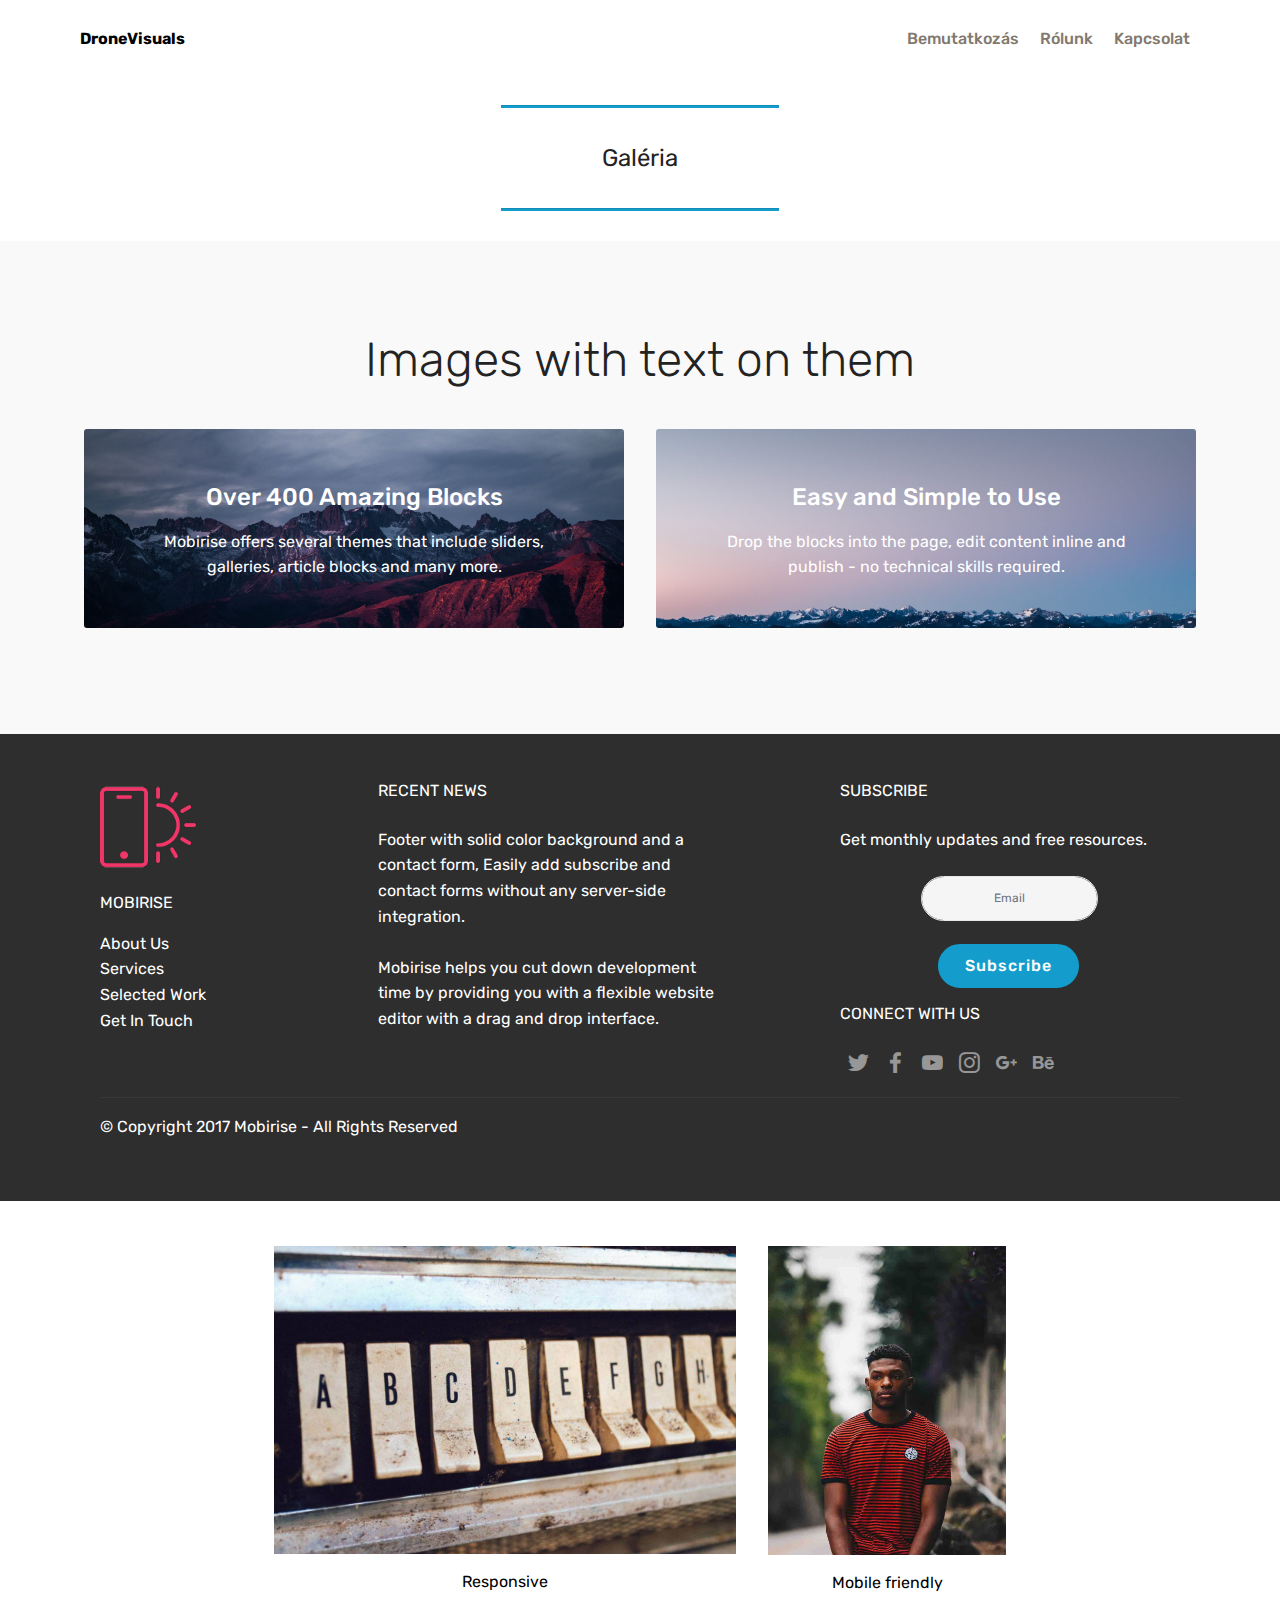
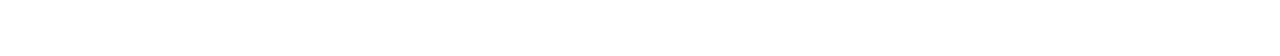
<file: template_builder/gallery.html>
<!DOCTYPE html>
<html >
<head>
  <!-- Site made with Mobirise Website Builder v4.6.7, https://mobirise.com -->
  <meta charset="UTF-8">
  <meta http-equiv="X-UA-Compatible" content="IE=edge">
  <meta name="generator" content="Mobirise v4.6.7, mobirise.com">
  <meta name="viewport" content="width=device-width, initial-scale=1, minimum-scale=1">
  <link rel="shortcut icon" href="assets/images/logo2.png" type="image/x-icon">
  <meta name="description" content="Web Page Maker Description">
  <title>Gallery</title>
  <link rel="stylesheet" href="assets/web/assets/mobirise-icons/mobirise-icons.css">
  <link rel="stylesheet" href="assets/tether/tether.min.css">
  <link rel="stylesheet" href="assets/bootstrap/css/bootstrap.min.css">
  <link rel="stylesheet" href="assets/bootstrap/css/bootstrap-grid.min.css">
  <link rel="stylesheet" href="assets/bootstrap/css/bootstrap-reboot.min.css">
  <link rel="stylesheet" href="assets/socicon/css/styles.css">
  <link rel="stylesheet" href="assets/dropdown/css/style.css">
  <link rel="stylesheet" href="assets/theme/css/style.css">
  <link rel="stylesheet" href="assets/mobirise/css/mbr-additional.css" type="text/css">
  
  
  
</head>
<body>
  <section class="menu cid-qO0ro10xW9" once="menu" id="menu1-t">

    

    <nav class="navbar navbar-expand beta-menu navbar-dropdown align-items-center navbar-fixed-top navbar-toggleable-sm">
        <button class="navbar-toggler navbar-toggler-right" type="button" data-toggle="collapse" data-target="#navbarSupportedContent" aria-controls="navbarSupportedContent" aria-expanded="false" aria-label="Toggle navigation">
            <div class="hamburger">
                <span></span>
                <span></span>
                <span></span>
                <span></span>
            </div>
        </button>
        <div class="menu-logo">
            <div class="navbar-brand">
                
                <span class="navbar-caption-wrap"><a class="navbar-caption text-black display-4" href="https://mobirise.com">
                        DroneVisuals</a></span>
            </div>
        </div>
        <div class="collapse navbar-collapse" id="navbarSupportedContent">
            <ul class="navbar-nav nav-dropdown nav-right" data-app-modern-menu="true"><li class="nav-item"><a class="nav-link link text-info display-4" href="https://mobirise.com">
                        
                        Bemutatkozás<br></a></li><li class="nav-item">
                    <a class="nav-link link text-info display-4" href="https://mobirise.com">
                        
                        Rólunk</a>
                </li><li class="nav-item">
                    <a class="nav-link link text-info display-4" href="https://mobirise.com">Kapcsolat</a>
                </li></ul>
            
        </div>
    </nav>
</section>

<section class="engine"><a href="https://mobirise.ws/p">open source web page creator</a></section><section class="mbr-section article content9 cid-qO0ro380HY" id="content9-v">
    
     

    <div class="container">
        <div class="inner-container" style="width: 100%;">
            <hr class="line" style="width: 25%;">
            <div class="section-text align-center mbr-fonts-style display-5">
                    Galéria</div>
            <hr class="line" style="width: 25%;">
        </div>
        </div>
</section>

<section class="features13 cid-qO0ro5EDAW" id="features13-y">

    

    
    <div class="container">
        <h2 class="mbr-section-title pb-3 mbr-fonts-style display-2">
            Images with text on them
        </h2>

        <div class="media-container-row container">
            <div class="card col-12 col-md-6 p-5 m-3 align-center">
                <div class="card-img">
                    <img src="assets/images/jumbotron.jpg" alt="Mobirise">
                </div>
                <h4 class="card-title py-2 mbr-fonts-style display-5">
                    Over 400 Amazing Blocks
                </h4>
                <p class="mbr-text mbr-fonts-style display-7">
                    Mobirise offers several themes that include sliders, galleries, article blocks and many more.
                </p>
            </div>
            <div class="card col-12 col-md-6 p-5 m-3 align-center">
                <div class="card-img">
                    <img src="assets/images/jumbotron2.jpg" alt="Mobirise">
                </div>
                <h4 class="card-title py-2 mbr-fonts-style display-5">
                    Easy and Simple to Use
                </h4>
                <p class="mbr-text mbr-fonts-style display-7">
                    Drop the blocks into the page, edit content inline and publish - no technical skills required.
                </p>
            </div>
                
        </div>
</div></section>

<section class="footer4 cid-qO0ro7sLoY" id="footer4-10">

    

    

    <div class="container">
        <div class="media-container-row content mbr-white">
            <div class="col-md-3 col-sm-4">
                <div class="mb-3 img-logo">
                    <a href="https://mobirise.com/">
                        <img src="assets/images/logo2.png" alt="Mobirise">
                    </a>
                </div>
                <p class="mb-3 mbr-fonts-style foot-title display-7">
                    MOBIRISE
                </p>
                <p class="mbr-text mbr-fonts-style mbr-links-column display-7">
                    <a href="#" class="text-white">About Us</a>
                    <br><a href="#" class="text-white">Services</a>
                    <br><a href="#" class="text-white">Selected Work</a>
                    <br><a href="#" class="text-white">Get In Touch</a>
                </p>
            </div>
            <div class="col-md-4 col-sm-8">
                <p class="mb-4 foot-title mbr-fonts-style display-7">
                    RECENT NEWS
                </p>
                <p class="mbr-text mbr-fonts-style foot-text display-7">
                    Footer with solid color background and a contact form, Easily add subscribe and contact forms without any server-side integration.
                    <br>
                    <br>Mobirise helps you cut down development time by providing you with a flexible website editor with a drag and drop interface.
                </p>
            </div>
            <div class="col-md-4 offset-md-1 col-sm-12">
                <p class="mb-4 foot-title mbr-fonts-style display-7">
                    SUBSCRIBE
                </p>
                <p class="mbr-text mbr-fonts-style form-text display-7">
                    Get monthly updates and free resources.
                </p>
                <div class="media-container-column" data-form-type="formoid">
                    <div data-form-alert="" hidden="" class="align-center">
                        Thanks for filling out the form!
                    </div>

                    <form class="form-inline" action="https://mobirise.com/" method="post" data-form-title="Mobirise Form">
                        <input type="hidden" value="MDAHlGtbbc5fIre9MsKc0DUkYLURywCf9oGjYX9hE0YKe+KDeuIyaQr/pRf3m9m4o4AhEMOCK2cIqjOVIUdoBeeBXVCA4NdQznlKlvRqjgNeiDJv5Fu0DD/FtLbL65ZI" data-form-email="true">
                        <div class="form-group">
                            <input type="email" class="form-control input-sm input-inverse my-2" name="email" required="" data-form-field="Email" placeholder="Email" id="email-footer4-10">
                        </div>
                        <div class="input-group-btn m-2">
                            <button href="" class="btn btn-primary display-4" type="submit" role="button">Subscribe</button>
                        </div>
                    </form>
                </div>
                <p class="mb-4 mbr-fonts-style foot-title display-7">
                    CONNECT WITH US
                </p>
                <div class="social-list pl-0 mb-0">
                        <div class="soc-item">
                            <a href="https://twitter.com/mobirise" target="_blank">
                                <span class="socicon-twitter socicon mbr-iconfont mbr-iconfont-social"></span>
                            </a>
                        </div>
                        <div class="soc-item">
                            <a href="https://www.facebook.com/pages/Mobirise/1616226671953247" target="_blank">
                                <span class="socicon-facebook socicon mbr-iconfont mbr-iconfont-social"></span>
                            </a>
                        </div>
                        <div class="soc-item">
                            <a href="https://www.youtube.com/c/mobirise" target="_blank">
                                <span class="socicon-youtube socicon mbr-iconfont mbr-iconfont-social"></span>
                            </a>
                        </div>
                        <div class="soc-item">
                            <a href="https://instagram.com/mobirise" target="_blank">
                                <span class="socicon-instagram socicon mbr-iconfont mbr-iconfont-social"></span>
                            </a>
                        </div>
                        <div class="soc-item">
                            <a href="https://plus.google.com/u/0/+Mobirise" target="_blank">
                                <span class="socicon-googleplus socicon mbr-iconfont mbr-iconfont-social"></span>
                            </a>
                        </div>
                        <div class="soc-item">
                            <a href="https://www.behance.net/Mobirise" target="_blank">
                                <span class="socicon-behance socicon mbr-iconfont mbr-iconfont-social"></span>
                            </a>
                        </div>
                </div>
            </div>
        </div>
        <div class="footer-lower">
            <div class="media-container-row">
                <div class="col-sm-12">
                    <hr>
                </div>
            </div>
            <div class="media-container-row mbr-white">
                <div class="col-sm-12 copyright">
                    <p class="mbr-text mbr-fonts-style display-7">
                        © Copyright 2017 Mobirise - All Rights Reserved
                    </p>
                </div>
            </div>
        </div>
    </div>
</section>

<section class="cid-qO0snBjg7U" id="content13-1h">
    
    <div class="container">
            <div class="media-container-row" style="width: 66%;">
                <div class="img-item item1" style="width: 198%;">
                    <img src="assets/images/02.jpg">
                    <div class="img-caption">
                        <p class="mbr-fonts-style align-center mbr-black display-7">
                            Responsive
                        </p>
                    </div>
                </div>
                <div class="img-item">
                    <img src="assets/images/face6.jpg">
                    <div class="img-caption">
                        <p class="mbr-fonts-style align-center mbr-black display-7">
                            Mobile friendly
                        </p>
                    </div>
                </div>
            </div>
    </div>
</section>


  <script src="assets/web/assets/jquery/jquery.min.js"></script>
  <script src="assets/popper/popper.min.js"></script>
  <script src="assets/tether/tether.min.js"></script>
  <script src="assets/bootstrap/js/bootstrap.min.js"></script>
  <script src="assets/dropdown/js/script.min.js"></script>
  <script src="assets/touchswipe/jquery.touch-swipe.min.js"></script>
  <script src="assets/smoothscroll/smooth-scroll.js"></script>
  <script src="assets/theme/js/script.js"></script>
  <script src="assets/formoid/formoid.min.js"></script>
  
  
</body>
</html>
</file>
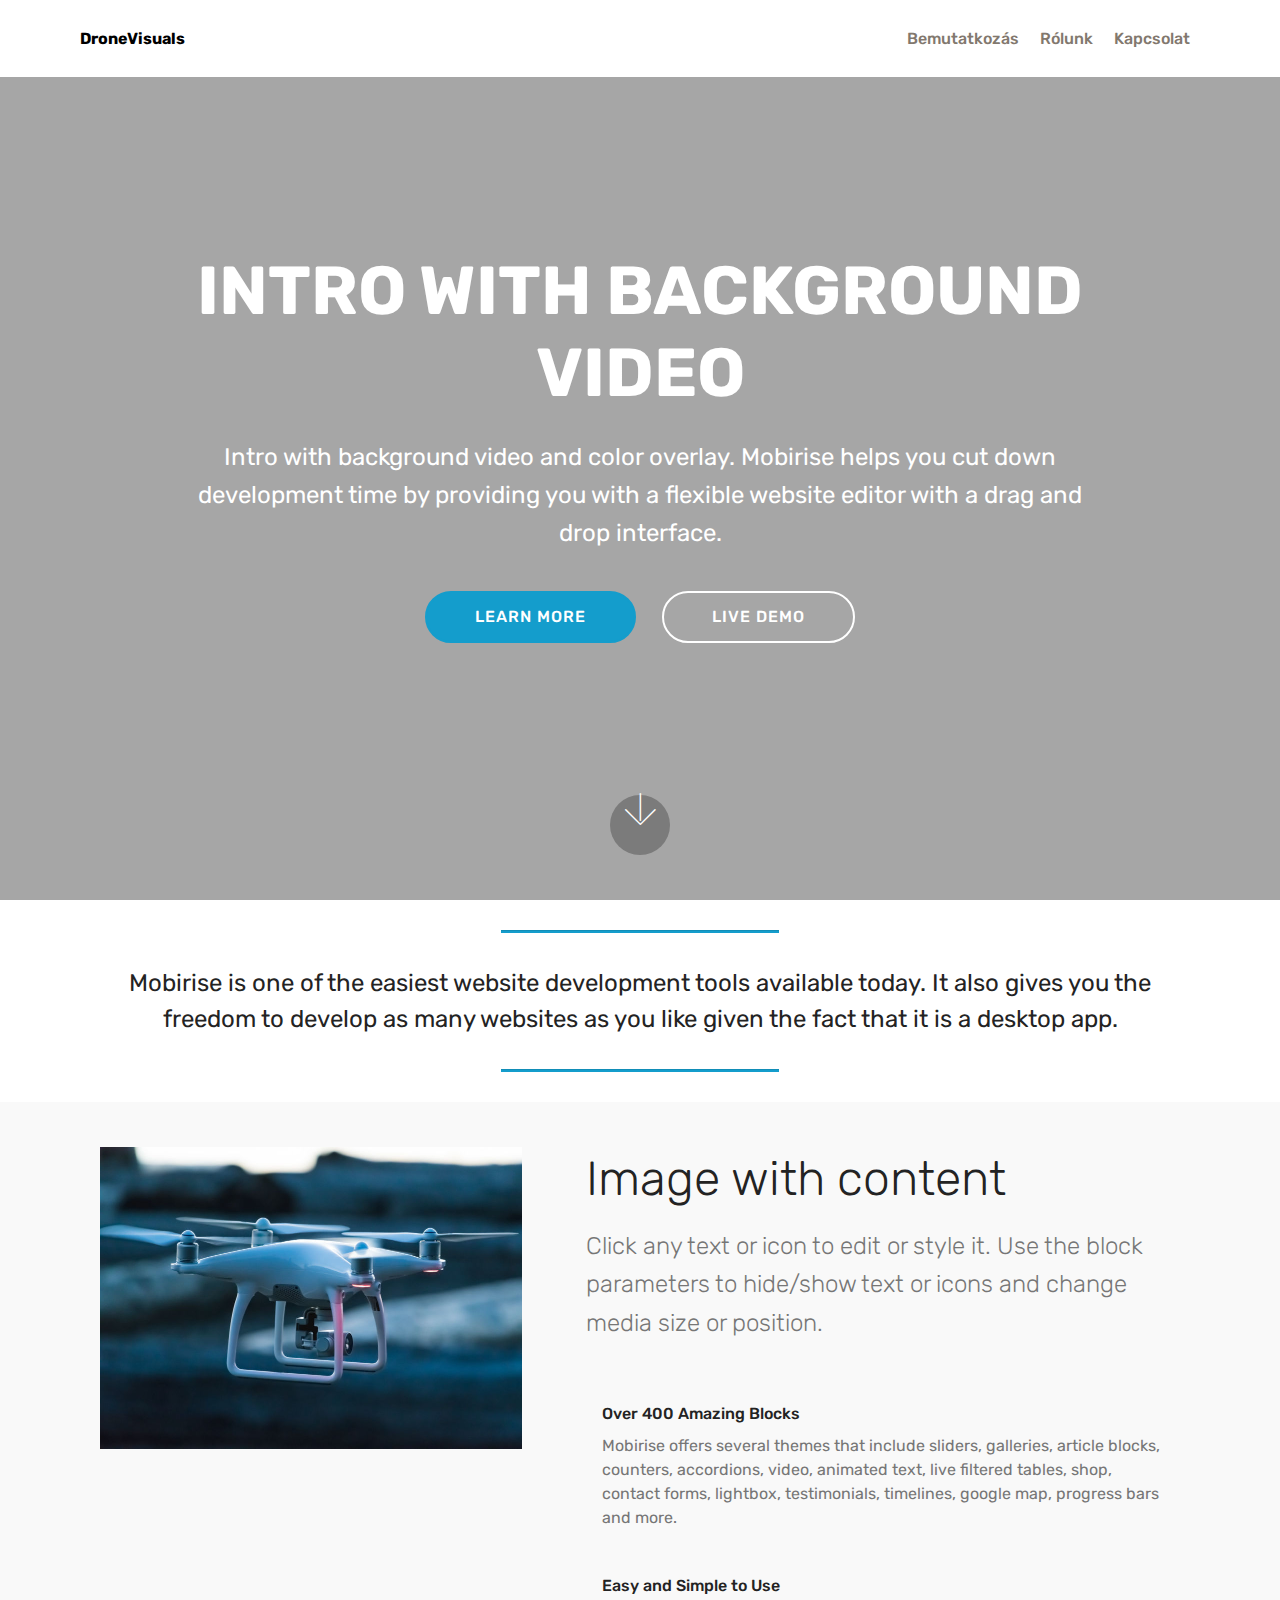
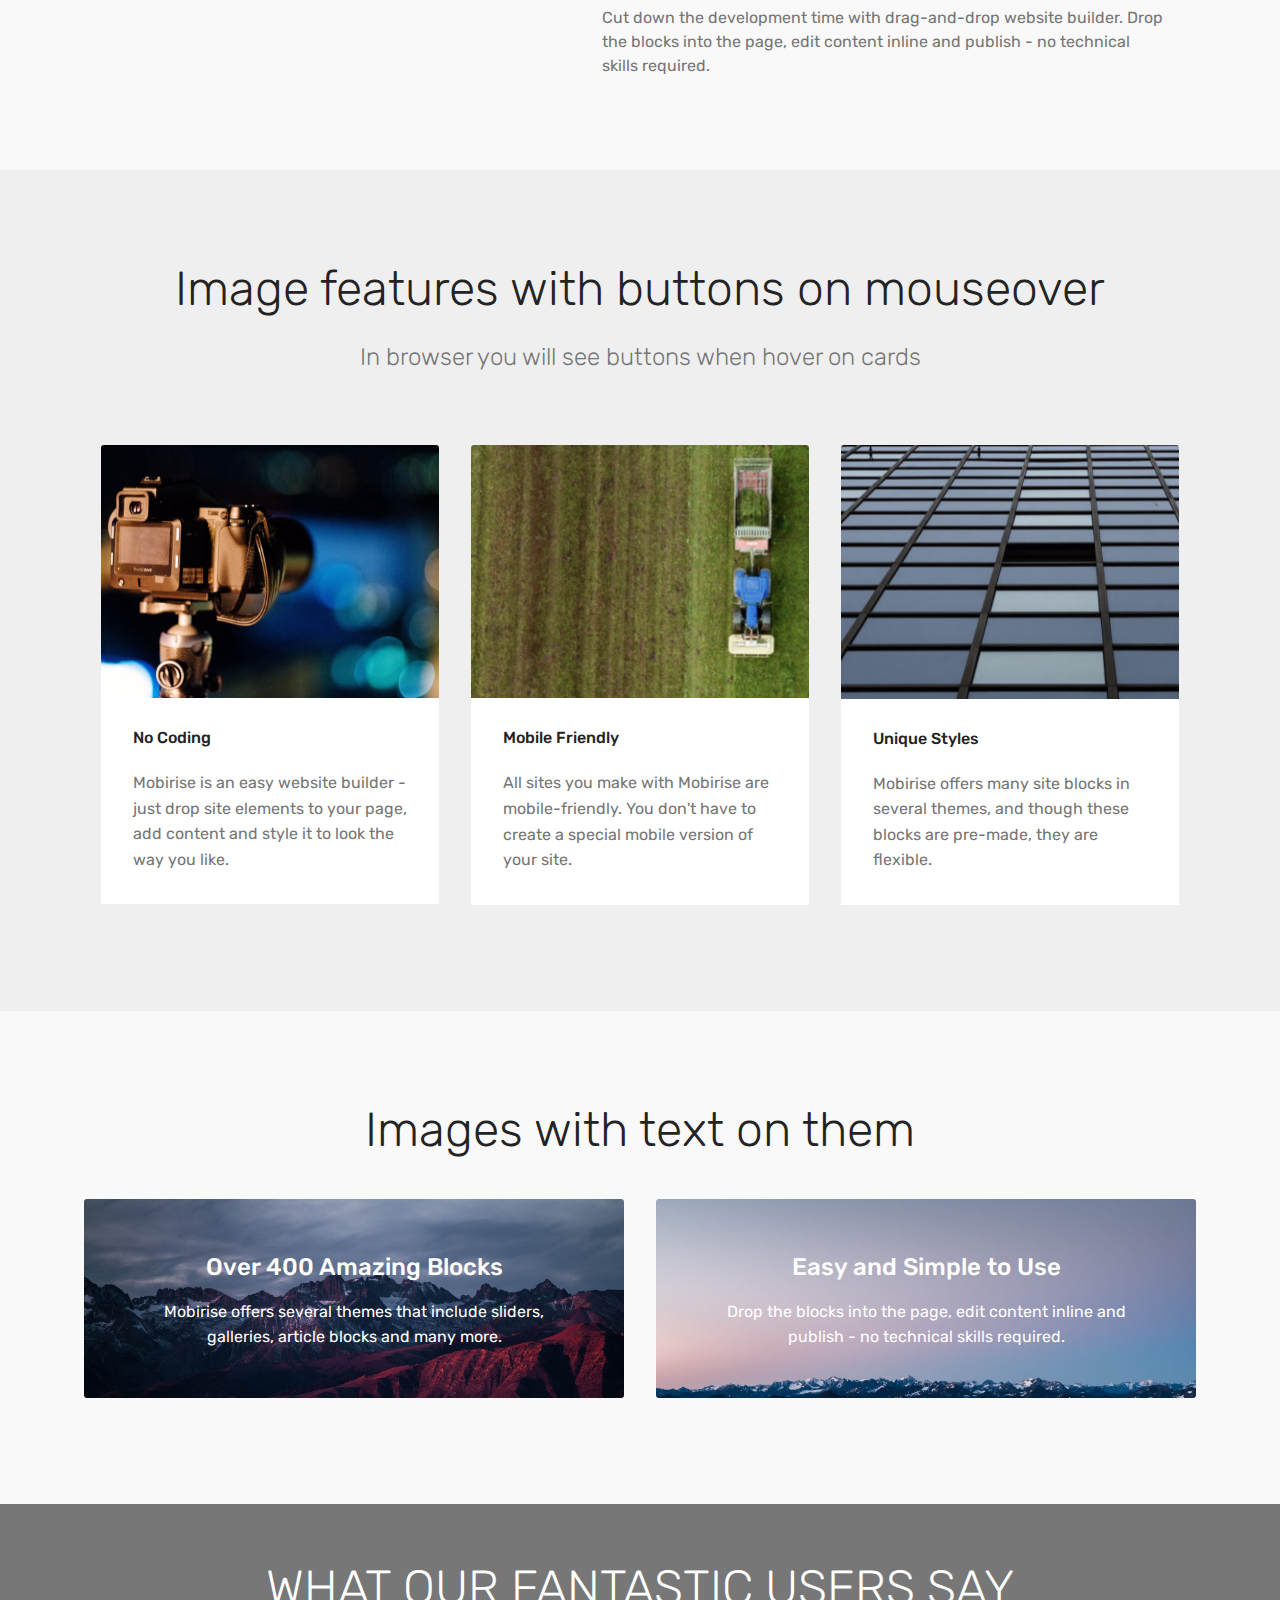
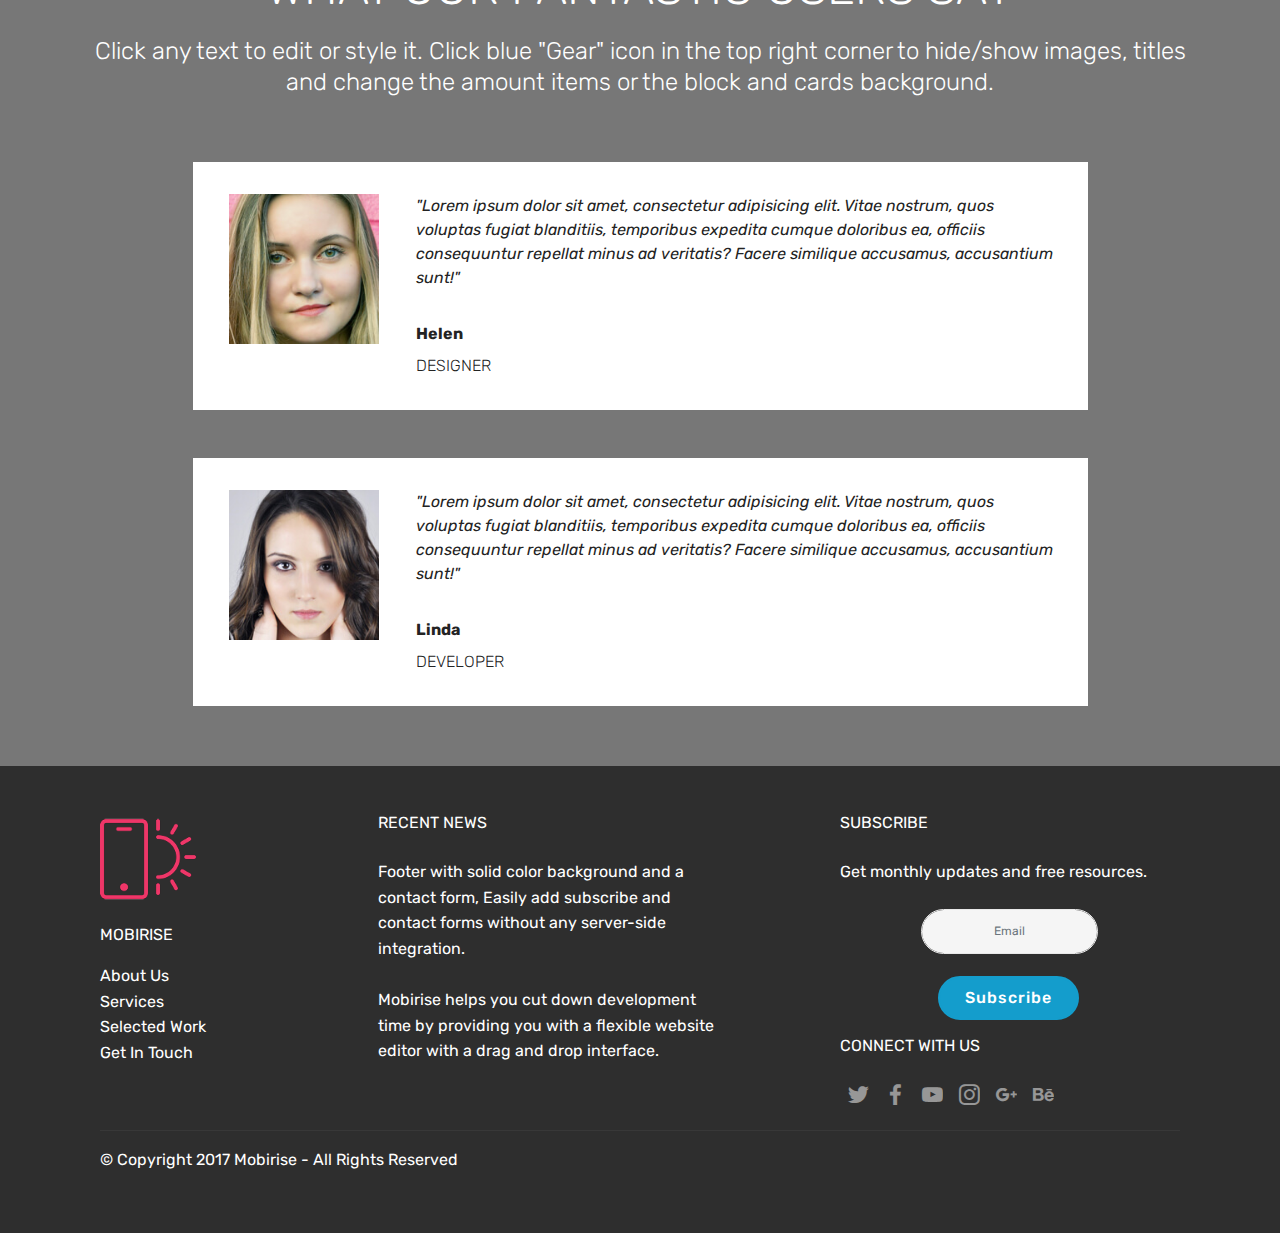
<file: template_builder/page3.html>
<!DOCTYPE html>
<html >
<head>
  <!-- Site made with Mobirise Website Builder v4.6.7, https://mobirise.com -->
  <meta charset="UTF-8">
  <meta http-equiv="X-UA-Compatible" content="IE=edge">
  <meta name="generator" content="Mobirise v4.6.7, mobirise.com">
  <meta name="viewport" content="width=device-width, initial-scale=1, minimum-scale=1">
  <link rel="shortcut icon" href="assets/images/logo2.png" type="image/x-icon">
  <meta name="description" content="Web Page Maker Description">
  <title>Services</title>
  <link rel="stylesheet" href="assets/web/assets/mobirise-icons/mobirise-icons.css">
  <link rel="stylesheet" href="assets/tether/tether.min.css">
  <link rel="stylesheet" href="assets/bootstrap/css/bootstrap.min.css">
  <link rel="stylesheet" href="assets/bootstrap/css/bootstrap-grid.min.css">
  <link rel="stylesheet" href="assets/bootstrap/css/bootstrap-reboot.min.css">
  <link rel="stylesheet" href="assets/dropdown/css/style.css">
  <link rel="stylesheet" href="assets/socicon/css/styles.css">
  <link rel="stylesheet" href="assets/theme/css/style.css">
  <link rel="stylesheet" href="assets/mobirise/css/mbr-additional.css" type="text/css">
  
  
  
</head>
<body>
  <section class="menu cid-qO0rCDxw7x" once="menu" id="menu1-11">

    

    <nav class="navbar navbar-expand beta-menu navbar-dropdown align-items-center navbar-fixed-top navbar-toggleable-sm">
        <button class="navbar-toggler navbar-toggler-right" type="button" data-toggle="collapse" data-target="#navbarSupportedContent" aria-controls="navbarSupportedContent" aria-expanded="false" aria-label="Toggle navigation">
            <div class="hamburger">
                <span></span>
                <span></span>
                <span></span>
                <span></span>
            </div>
        </button>
        <div class="menu-logo">
            <div class="navbar-brand">
                
                <span class="navbar-caption-wrap"><a class="navbar-caption text-black display-4" href="https://mobirise.com">
                        DroneVisuals</a></span>
            </div>
        </div>
        <div class="collapse navbar-collapse" id="navbarSupportedContent">
            <ul class="navbar-nav nav-dropdown nav-right" data-app-modern-menu="true"><li class="nav-item"><a class="nav-link link text-info display-4" href="https://mobirise.com">
                        
                        Bemutatkozás<br></a></li><li class="nav-item">
                    <a class="nav-link link text-info display-4" href="https://mobirise.com">
                        
                        Rólunk</a>
                </li><li class="nav-item">
                    <a class="nav-link link text-info display-4" href="https://mobirise.com">Kapcsolat</a>
                </li></ul>
            
        </div>
    </nav>
</section>

<section class="engine"><a href="https://mobirise.ws/k">how to develop your own website</a></section><section class="header6 cid-qO0rCEqudT mbr-fullscreen" data-bg-video="https://www.youtube.com/watch?v=MFmZBYtm-X0" id="header6-12">

    

    <div class="mbr-overlay" style="opacity: 0.3; background-color: rgb(0, 0, 0);">
    </div>

    <div class="container">
        <div class="row justify-content-md-center">
            <div class="mbr-white col-md-10">
                <h1 class="mbr-section-title align-center mbr-bold pb-3 mbr-fonts-style display-1">
                    INTRO WITH BACKGROUND VIDEO
                </h1>
                <p class="mbr-text align-center pb-3 mbr-fonts-style display-5">
                    Intro with background video and color overlay. Mobirise helps you cut down development time by providing you with a flexible website editor with a drag and drop interface.
                </p>
                <div class="mbr-section-btn align-center">
                        <a class="btn btn-md btn-primary display-4" href="https://mobirise.com">LEARN MORE</a>
                        <a class="btn btn-md btn-white-outline display-4" href="https://mobirise.com">LIVE DEMO</a>
                </div>
            </div>
        </div>
    </div>

    <div class="mbr-arrow hidden-sm-down" aria-hidden="true">
        <a href="#next">
            <i class="mbri-down mbr-iconfont"></i>
        </a>
    </div>
</section>

<section class="mbr-section article content9 cid-qO0rCFiIki" id="content9-13">
    
     

    <div class="container">
        <div class="inner-container" style="width: 100%;">
            <hr class="line" style="width: 25%;">
            <div class="section-text align-center mbr-fonts-style display-5">
                    Mobirise is one of the easiest website development tools available today. It also gives you the freedom to develop as many websites as you like given the fact that it is a desktop app.
                </div>
            <hr class="line" style="width: 25%;">
        </div>
        </div>
</section>

<section class="features11 cid-qO0rCFSJaU" id="features11-14">

    

    

    <div class="container">   
        <div class="col-md-12">
            <div class="media-container-row">
                <div class="mbr-figure" style="width: 45%;">
                    <img src="assets/images/mbr-844x603.jpg" alt="Mobirise" title="">
                </div>
                <div class=" align-left aside-content">
                    <h2 class="mbr-title pt-2 mbr-fonts-style display-2">
                        Image with content
                    </h2>
                    <div class="mbr-section-text">
                        <p class="mbr-text mb-5 pt-3 mbr-light mbr-fonts-style display-5">
                        Click any text or icon to edit or style it. Use the block parameters to hide/show text or icons and change media size or position.
                        </p>
                    </div>

                    <div class="block-content">
                        <div class="card p-3 pr-3">
                            <div class="media">
                                     
                                <div class="media-body">
                                    <h4 class="card-title mbr-fonts-style display-7">
                                        Over 400 Amazing Blocks
                                    </h4>
                                </div>
                            </div>                

                            <div class="card-box">
                                <p class="block-text mbr-fonts-style display-7">
                                   Mobirise offers several themes that include sliders, galleries, article blocks, counters, accordions, video, animated text, live filtered tables, shop, contact forms, lightbox, testimonials, timelines, google map, progress bars and more. 
                                </p>
                            </div>
                        </div>

                        <div class="card p-3 pr-3">
                            <div class="media">
                                     
                                <div class="media-body">
                                    <h4 class="card-title mbr-fonts-style display-7">
                                        Easy and Simple to Use
                                    </h4>
                                </div>
                            </div>                

                            <div class="card-box">
                                <p class="block-text mbr-fonts-style display-7">
                                    Cut down the development time with drag-and-drop website builder. Drop the blocks into the page, edit content inline and publish - no technical skills required.
                                </p>
                            </div>
                        </div>
                    </div>
                </div>
            </div>
        </div> 
    </div>          
</section>

<section class="features18 popup-btn-cards cid-qO0rCGPMbj" id="features18-15">

    

    
    <div class="container">
        <h2 class="mbr-section-title pb-3 align-center mbr-fonts-style display-2">
            Image features with buttons on mouseover
        </h2>
        <h3 class="mbr-section-subtitle display-5 align-center mbr-fonts-style mbr-light">
            In browser you will see buttons when hover on cards
        </h3>
        <div class="media-container-row pt-5 ">
            <div class="card p-3 col-12 col-md-6 col-lg-4">
                <div class="card-wrapper ">
                    <div class="card-img">
                        <div class="mbr-overlay"></div>
                        <div class="mbr-section-btn text-center">
                            <a href="https://mobirise.com" class="btn btn-primary display-4">Learn More</a>
                        </div>
                        <img src="assets/images/mbr-1-676x451.jpg" alt="Mobirise" title="">
                    </div>
                    <div class="card-box">
                        <h4 class="card-title mbr-fonts-style display-7">
                            No Coding
                        </h4>
                        <p class="mbr-text mbr-fonts-style align-left display-7">
                            Mobirise is an easy website builder - just drop site elements to your page, add content and style it to look the way you like.
                        </p>
                    </div>
                </div>
            </div>
            <div class="card p-3 col-12 col-md-6 col-lg-4">
                <div class="card-wrapper">
                    <div class="card-img">
                        <div class="mbr-overlay"></div>
                        <div class="mbr-section-btn text-center"><a href="https://mobirise.com" class="btn btn-primary display-4">Learn More</a></div>
                        <img src="assets/images/mbr-1-676x676.jpg" alt="Mobirise" title="">
                    </div>
                    <div class="card-box">
                        <h4 class="card-title mbr-fonts-style display-7">
                            Mobile Friendly
                        </h4>
                        <p class="mbr-text mbr-fonts-style display-7">
                           All sites you make with Mobirise are mobile-friendly. You don't have to create a special mobile version of your site.
                        </p>
                    </div>
                </div>
            </div>

            <div class="card p-3 col-12 col-md-6 col-lg-4">
                <div class="card-wrapper">
                    <div class="card-img">
                        <div class="mbr-overlay"></div>
                        <div class="mbr-section-btn text-center"><a href="https://mobirise.com" class="btn btn-primary display-4">Learn More</a></div>
                        <img src="assets/images/mbr-1-676x443.jpg" alt="Mobirise" title="">
                    </div>
                    <div class="card-box">
                        <h4 class="card-title mbr-fonts-style display-7">
                            Unique Styles
                        </h4>
                        <p class="mbr-text mbr-fonts-style display-7">
                            Mobirise offers many site blocks in several themes, and though these blocks are pre-made, they are flexible.
                        </p>
                    </div>
                </div>
            </div>

            
        </div>
    </div>
</section>

<section class="features13 cid-qO0rCI8sMB" id="features13-16">

    

    
    <div class="container">
        <h2 class="mbr-section-title pb-3 mbr-fonts-style display-2">
            Images with text on them
        </h2>

        <div class="media-container-row container">
            <div class="card col-12 col-md-6 p-5 m-3 align-center">
                <div class="card-img">
                    <img src="assets/images/jumbotron.jpg" alt="Mobirise">
                </div>
                <h4 class="card-title py-2 mbr-fonts-style display-5">
                    Over 400 Amazing Blocks
                </h4>
                <p class="mbr-text mbr-fonts-style display-7">
                    Mobirise offers several themes that include sliders, galleries, article blocks and many more.
                </p>
            </div>
            <div class="card col-12 col-md-6 p-5 m-3 align-center">
                <div class="card-img">
                    <img src="assets/images/jumbotron2.jpg" alt="Mobirise">
                </div>
                <h4 class="card-title py-2 mbr-fonts-style display-5">
                    Easy and Simple to Use
                </h4>
                <p class="mbr-text mbr-fonts-style display-7">
                    Drop the blocks into the page, edit content inline and publish - no technical skills required.
                </p>
            </div>
                
        </div>
</div></section>

<section class="testimonials4 cid-qO0rCJ8QLX mbr-parallax-background" id="testimonials4-17">

  

  <div class="mbr-overlay" style="opacity: 0.5; background-color: rgb(0, 0, 0);">
  </div>
  <div class="container">
    <h2 class="pb-3 mbr-fonts-style mbr-white align-center display-2">
        WHAT OUR FANTASTIC USERS SAY
    </h2>
    <h3 class="mbr-section-subtitle mbr-light pb-3 mbr-fonts-style mbr-white align-center display-5">
        Click any text to edit or style it. Click blue "Gear" icon in the top right corner to hide/show images, titles and change the amount items or the block and cards background.
    </h3>
    <div class="col-md-10 testimonials-container"> 
      

      
    <div class="testimonials-item">
        <div class="user row">
          <div class="col-lg-3 col-md-4">
            <div class="user_image">
              <img src="assets/images/face3.jpg">
            </div>
          </div>
          <div class="testimonials-caption col-lg-9 col-md-8">
            <div class="user_text ">
              <p class="mbr-fonts-style  display-7">
                 <em>"Lorem ipsum dolor sit amet, consectetur adipisicing elit. Vitae nostrum, quos voluptas fugiat blanditiis, temporibus expedita cumque doloribus ea, officiis consequuntur repellat minus ad veritatis? Facere similique accusamus, accusantium sunt!"</em>
              </p>
            </div>
            <div class="user_name mbr-bold mbr-fonts-style align-left pt-3 display-7">
                 Helen
            </div>
            <div class="user_desk mbr-light mbr-fonts-style align-left pt-2 display-7">
                 DESIGNER
            </div>
          </div>
        </div>
      </div><div class="testimonials-item">
        <div class="user row">
          <div class="col-lg-3 col-md-4">
            <div class="user_image">
              <img src="assets/images/face1.jpg">
            </div>
          </div>
          <div class="testimonials-caption col-lg-9 col-md-8">
            <div class="user_text">
              <p class="mbr-fonts-style  display-7">
                 <em>"Lorem ipsum dolor sit amet, consectetur adipisicing elit. Vitae nostrum, quos voluptas fugiat blanditiis, temporibus expedita cumque doloribus ea, officiis consequuntur repellat minus ad veritatis? Facere similique accusamus, accusantium sunt!"</em>
              </p>
            </div>
            <div class="user_name mbr-bold mbr-fonts-style align-left pt-3 display-7">
                 Linda
            </div>
            <div class="user_desk mbr-light mbr-fonts-style align-left pt-2 display-7">
                 DEVELOPER
            </div>
          </div>
        </div>
      </div></div>
  </div>
</section>

<section class="footer4 cid-qO0rCKcSBO" id="footer4-18">

    

    

    <div class="container">
        <div class="media-container-row content mbr-white">
            <div class="col-md-3 col-sm-4">
                <div class="mb-3 img-logo">
                    <a href="https://mobirise.com/">
                        <img src="assets/images/logo2.png" alt="Mobirise">
                    </a>
                </div>
                <p class="mb-3 mbr-fonts-style foot-title display-7">
                    MOBIRISE
                </p>
                <p class="mbr-text mbr-fonts-style mbr-links-column display-7">
                    <a href="#" class="text-white">About Us</a>
                    <br><a href="#" class="text-white">Services</a>
                    <br><a href="#" class="text-white">Selected Work</a>
                    <br><a href="#" class="text-white">Get In Touch</a>
                </p>
            </div>
            <div class="col-md-4 col-sm-8">
                <p class="mb-4 foot-title mbr-fonts-style display-7">
                    RECENT NEWS
                </p>
                <p class="mbr-text mbr-fonts-style foot-text display-7">
                    Footer with solid color background and a contact form, Easily add subscribe and contact forms without any server-side integration.
                    <br>
                    <br>Mobirise helps you cut down development time by providing you with a flexible website editor with a drag and drop interface.
                </p>
            </div>
            <div class="col-md-4 offset-md-1 col-sm-12">
                <p class="mb-4 foot-title mbr-fonts-style display-7">
                    SUBSCRIBE
                </p>
                <p class="mbr-text mbr-fonts-style form-text display-7">
                    Get monthly updates and free resources.
                </p>
                <div class="media-container-column" data-form-type="formoid">
                    <div data-form-alert="" hidden="" class="align-center">
                        Thanks for filling out the form!
                    </div>

                    <form class="form-inline" action="https://mobirise.com/" method="post" data-form-title="Mobirise Form">
                        <input type="hidden" value="rKC5YKCzSW0ahmc56JpAOHjqdjNCYdOCUxAdeXezLv5Ly63q9KG3tntHhzX5bAT9y8/CJQPqemvfhcYNjY5HLBQXdiB+Wpqj7WqiLq9BmPMzvtgDeZzsPnkWQ2D/Y2WS" data-form-email="true">
                        <div class="form-group">
                            <input type="email" class="form-control input-sm input-inverse my-2" name="email" required="" data-form-field="Email" placeholder="Email" id="email-footer4-18">
                        </div>
                        <div class="input-group-btn m-2">
                            <button href="" class="btn btn-primary display-4" type="submit" role="button">Subscribe</button>
                        </div>
                    </form>
                </div>
                <p class="mb-4 mbr-fonts-style foot-title display-7">
                    CONNECT WITH US
                </p>
                <div class="social-list pl-0 mb-0">
                        <div class="soc-item">
                            <a href="https://twitter.com/mobirise" target="_blank">
                                <span class="socicon-twitter socicon mbr-iconfont mbr-iconfont-social"></span>
                            </a>
                        </div>
                        <div class="soc-item">
                            <a href="https://www.facebook.com/pages/Mobirise/1616226671953247" target="_blank">
                                <span class="socicon-facebook socicon mbr-iconfont mbr-iconfont-social"></span>
                            </a>
                        </div>
                        <div class="soc-item">
                            <a href="https://www.youtube.com/c/mobirise" target="_blank">
                                <span class="socicon-youtube socicon mbr-iconfont mbr-iconfont-social"></span>
                            </a>
                        </div>
                        <div class="soc-item">
                            <a href="https://instagram.com/mobirise" target="_blank">
                                <span class="socicon-instagram socicon mbr-iconfont mbr-iconfont-social"></span>
                            </a>
                        </div>
                        <div class="soc-item">
                            <a href="https://plus.google.com/u/0/+Mobirise" target="_blank">
                                <span class="socicon-googleplus socicon mbr-iconfont mbr-iconfont-social"></span>
                            </a>
                        </div>
                        <div class="soc-item">
                            <a href="https://www.behance.net/Mobirise" target="_blank">
                                <span class="socicon-behance socicon mbr-iconfont mbr-iconfont-social"></span>
                            </a>
                        </div>
                </div>
            </div>
        </div>
        <div class="footer-lower">
            <div class="media-container-row">
                <div class="col-sm-12">
                    <hr>
                </div>
            </div>
            <div class="media-container-row mbr-white">
                <div class="col-sm-12 copyright">
                    <p class="mbr-text mbr-fonts-style display-7">
                        © Copyright 2017 Mobirise - All Rights Reserved
                    </p>
                </div>
            </div>
        </div>
    </div>
</section>


  <script src="assets/web/assets/jquery/jquery.min.js"></script>
  <script src="assets/popper/popper.min.js"></script>
  <script src="assets/tether/tether.min.js"></script>
  <script src="assets/bootstrap/js/bootstrap.min.js"></script>
  <script src="assets/smoothscroll/smooth-scroll.js"></script>
  <script src="assets/dropdown/js/script.min.js"></script>
  <script src="assets/ytplayer/jquery.mb.ytplayer.min.js"></script>
  <script src="assets/vimeoplayer/jquery.mb.vimeo_player.js"></script>
  <script src="assets/mbr-popup-btns/mbr-popup-btns.js"></script>
  <script src="assets/parallax/jarallax.min.js"></script>
  <script src="assets/touchswipe/jquery.touch-swipe.min.js"></script>
  <script src="assets/theme/js/script.js"></script>
  <script src="assets/formoid/formoid.min.js"></script>
  
  
</body>
</html>
</file>
<file: template_builder/assets/web/assets/mobirise-icons/mobirise-icons.css>
@font-face {
  font-family: 'MobiriseIcons';
  src:  url('mobirise-icons.eot?spat4u');
  src:  url('mobirise-icons.eot?spat4u#iefix') format('embedded-opentype'),
    url('mobirise-icons.ttf?spat4u') format('truetype'),
    url('mobirise-icons.woff?spat4u') format('woff'),
    url('mobirise-icons.svg?spat4u#MobiriseIcons') format('svg');
  font-weight: normal;
  font-style: normal;
}

[class^="mbri-"], [class*=" mbri-"] {
  /* use !important to prevent issues with browser extensions that change fonts */
  font-family: MobiriseIcons !important;
  speak: none;
  font-style: normal;
  font-weight: normal;
  font-variant: normal;
  text-transform: none;
  line-height: 1;

  /* Better Font Rendering =========== */
  -webkit-font-smoothing: antialiased;
  -moz-osx-font-smoothing: grayscale;
}

.mbri-add-submenu:before {
  content: "\e900";
}
.mbri-alert:before {
  content: "\e901";
}
.mbri-align-center:before {
  content: "\e902";
}
.mbri-align-justify:before {
  content: "\e903";
}
.mbri-align-left:before {
  content: "\e904";
}
.mbri-align-right:before {
  content: "\e905";
}
.mbri-android:before {
  content: "\e906";
}
.mbri-apple:before {
  content: "\e907";
}
.mbri-arrow-down:before {
  content: "\e908";
}
.mbri-arrow-next:before {
  content: "\e909";
}
.mbri-arrow-prev:before {
  content: "\e90a";
}
.mbri-arrow-up:before {
  content: "\e90b";
}
.mbri-bold:before {
  content: "\e90c";
}
.mbri-bookmark:before {
  content: "\e90d";
}
.mbri-bootstrap:before {
  content: "\e90e";
}
.mbri-briefcase:before {
  content: "\e90f";
}
.mbri-browse:before {
  content: "\e910";
}
.mbri-bulleted-list:before {
  content: "\e911";
}
.mbri-calendar:before {
  content: "\e912";
}
.mbri-camera:before {
  content: "\e913";
}
.mbri-cart-add:before {
  content: "\e914";
}
.mbri-cart-full:before {
  content: "\e915";
}
.mbri-cash:before {
  content: "\e916";
}
.mbri-change-style:before {
  content: "\e917";
}
.mbri-chat:before {
  content: "\e918";
}
.mbri-clock:before {
  content: "\e919";
}
.mbri-close:before {
  content: "\e91a";
}
.mbri-cloud:before {
  content: "\e91b";
}
.mbri-code:before {
  content: "\e91c";
}
.mbri-contact-form:before {
  content: "\e91d";
}
.mbri-credit-card:before {
  content: "\e91e";
}
.mbri-cursor-click:before {
  content: "\e91f";
}
.mbri-cust-feedback:before {
  content: "\e920";
}
.mbri-database:before {
  content: "\e921";
}
.mbri-delivery:before {
  content: "\e922";
}
.mbri-desktop:before {
  content: "\e923";
}
.mbri-devices:before {
  content: "\e924";
}
.mbri-down:before {
  content: "\e925";
}
.mbri-download:before {
  content: "\e989";
}
.mbri-drag-n-drop:before {
  content: "\e927";
}
.mbri-drag-n-drop2:before {
  content: "\e928";
}
.mbri-edit:before {
  content: "\e929";
}
.mbri-edit2:before {
  content: "\e92a";
}
.mbri-error:before {
  content: "\e92b";
}
.mbri-extension:before {
  content: "\e92c";
}
.mbri-features:before {
  content: "\e92d";
}
.mbri-file:before {
  content: "\e92e";
}
.mbri-flag:before {
  content: "\e92f";
}
.mbri-folder:before {
  content: "\e930";
}
.mbri-gift:before {
  content: "\e931";
}
.mbri-github:before {
  content: "\e932";
}
.mbri-globe:before {
  content: "\e933";
}
.mbri-globe-2:before {
  content: "\e934";
}
.mbri-growing-chart:before {
  content: "\e935";
}
.mbri-hearth:before {
  content: "\e936";
}
.mbri-help:before {
  content: "\e937";
}
.mbri-home:before {
  content: "\e938";
}
.mbri-hot-cup:before {
  content: "\e939";
}
.mbri-idea:before {
  content: "\e93a";
}
.mbri-image-gallery:before {
  content: "\e93b";
}
.mbri-image-slider:before {
  content: "\e93c";
}
.mbri-info:before {
  content: "\e93d";
}
.mbri-italic:before {
  content: "\e93e";
}
.mbri-key:before {
  content: "\e93f";
}
.mbri-laptop:before {
  content: "\e940";
}
.mbri-layers:before {
  content: "\e941";
}
.mbri-left-right:before {
  content: "\e942";
}
.mbri-left:before {
  content: "\e943";
}
.mbri-letter:before {
  content: "\e944";
}
.mbri-like:before {
  content: "\e945";
}
.mbri-link:before {
  content: "\e946";
}
.mbri-lock:before {
  content: "\e947";
}
.mbri-login:before {
  content: "\e948";
}
.mbri-logout:before {
  content: "\e949";
}
.mbri-magic-stick:before {
  content: "\e94a";
}
.mbri-map-pin:before {
  content: "\e94b";
}
.mbri-menu:before {
  content: "\e94c";
}
.mbri-mobile:before {
  content: "\e94d";
}
.mbri-mobile2:before {
  content: "\e94e";
}
.mbri-mobirise:before {
  content: "\e94f";
}
.mbri-more-horizontal:before {
  content: "\e950";
}
.mbri-more-vertical:before {
  content: "\e951";
}
.mbri-music:before {
  content: "\e952";
}
.mbri-new-file:before {
  content: "\e953";
}
.mbri-numbered-list:before {
  content: "\e954";
}
.mbri-opened-folder:before {
  content: "\e955";
}
.mbri-pages:before {
  content: "\e956";
}
.mbri-paper-plane:before {
  content: "\e957";
}
.mbri-paperclip:before {
  content: "\e958";
}
.mbri-photo:before {
  content: "\e959";
}
.mbri-photos:before {
  content: "\e95a";
}
.mbri-pin:before {
  content: "\e95b";
}
.mbri-play:before {
  content: "\e95c";
}
.mbri-plus:before {
  content: "\e95d";
}
.mbri-preview:before {
  content: "\e95e";
}
.mbri-print:before {
  content: "\e95f";
}
.mbri-protect:before {
  content: "\e960";
}
.mbri-question:before {
  content: "\e961";
}
.mbri-quote-left:before {
  content: "\e962";
}
.mbri-quote-right:before {
  content: "\e963";
}
.mbri-refresh:before {
  content: "\e964";
}
.mbri-responsive:before {
  content: "\e965";
}
.mbri-right:before {
  content: "\e966";
}
.mbri-rocket:before {
  content: "\e967";
}
.mbri-sad-face:before {
  content: "\e968";
}
.mbri-sale:before {
  content: "\e969";
}
.mbri-save:before {
  content: "\e96a";
}
.mbri-search:before {
  content: "\e96b";
}
.mbri-setting:before {
  content: "\e96c";
}
.mbri-setting2:before {
  content: "\e96d";
}
.mbri-setting3:before {
  content: "\e96e";
}
.mbri-share:before {
  content: "\e96f";
}
.mbri-shopping-bag:before {
  content: "\e970";
}
.mbri-shopping-basket:before {
  content: "\e971";
}
.mbri-shopping-cart:before {
  content: "\e972";
}
.mbri-sites:before {
  content: "\e973";
}
.mbri-smile-face:before {
  content: "\e974";
}
.mbri-speed:before {
  content: "\e975";
}
.mbri-star:before {
  content: "\e976";
}
.mbri-success:before {
  content: "\e977";
}
.mbri-sun:before {
  content: "\e978";
}
.mbri-sun2:before {
  content: "\e979";
}
.mbri-tablet:before {
  content: "\e97a";
}
.mbri-tablet-vertical:before {
  content: "\e97b";
}
.mbri-target:before {
  content: "\e97c";
}
.mbri-timer:before {
  content: "\e97d";
}
.mbri-to-ftp:before {
  content: "\e97e";
}
.mbri-to-local-drive:before {
  content: "\e97f";
}
.mbri-touch-swipe:before {
  content: "\e980";
}
.mbri-touch:before {
  content: "\e981";
}
.mbri-trash:before {
  content: "\e982";
}
.mbri-underline:before {
  content: "\e983";
}
.mbri-unlink:before {
  content: "\e984";
}
.mbri-unlock:before {
  content: "\e985";
}
.mbri-up-down:before {
  content: "\e986";
}
.mbri-up:before {
  content: "\e987";
}
.mbri-update:before {
  content: "\e988";
}
.mbri-upload:before {
 content: "\e926"; 
}
.mbri-user:before {
  content: "\e98a";
}
.mbri-user2:before {
  content: "\e98b";
}
.mbri-users:before {
  content: "\e98c";
}
.mbri-video:before {
  content: "\e98d";
}
.mbri-video-play:before {
  content: "\e98e";
}
.mbri-watch:before {
  content: "\e98f";
}
.mbri-website-theme:before {
  content: "\e990";
}
.mbri-wifi:before {
  content: "\e991";
}
.mbri-windows:before {
  content: "\e992";
}
.mbri-zoom-out:before {
  content: "\e993";
}
.mbri-redo:before {
  content: "\e994";
}
.mbri-undo:before {
  content: "\e995";
}
</file>
<file: template_builder/assets/socicon/css/styles.css>
@charset "UTF-8";

@font-face {
  font-family: "socicon";
  src:url("../fonts/socicon.eot");
  src:url("../fonts/socicon.eot?#iefix") format("embedded-opentype"),
    url("../fonts/socicon.woff") format("woff"),
    url("../fonts/socicon.ttf") format("truetype"),
    url("../fonts/socicon.svg#socicon") format("svg");
  font-weight: normal;
  font-style: normal;

}

[data-icon]:before {
  font-family: "socicon" !important;
  content: attr(data-icon);
  font-style: normal !important;
  font-weight: normal !important;
  font-variant: normal !important;
  text-transform: none !important;
  speak: none;
  line-height: 1;
  -webkit-font-smoothing: antialiased;
  -moz-osx-font-smoothing: grayscale;
}

[class^="socicon-"]:before,
[class*=" socicon-"]:before {
  font-family: "socicon" !important;
  font-style: normal !important;
  font-weight: normal !important;
  font-variant: normal !important;
  text-transform: none !important;
  speak: none;
  line-height: 1;
  -webkit-font-smoothing: antialiased;
  -moz-osx-font-smoothing: grayscale;
}

.socicon-modelmayhem:before {
  content: "\e000";
}
.socicon-mixcloud:before {
  content: "\e001";
}
.socicon-drupal:before {
  content: "\e002";
}
.socicon-swarm:before {
  content: "\e003";
}
.socicon-istock:before {
  content: "\e004";
}
.socicon-yammer:before {
  content: "\e005";
}
.socicon-ello:before {
  content: "\e006";
}
.socicon-stackoverflow:before {
  content: "\e007";
}
.socicon-persona:before {
  content: "\e008";
}
.socicon-triplej:before {
  content: "\e009";
}
.socicon-houzz:before {
  content: "\e00a";
}
.socicon-rss:before {
  content: "\e00b";
}
.socicon-paypal:before {
  content: "\e00c";
}
.socicon-odnoklassniki:before {
  content: "\e00d";
}
.socicon-airbnb:before {
  content: "\e00e";
}
.socicon-periscope:before {
  content: "\e00f";
}
.socicon-outlook:before {
  content: "\e010";
}
.socicon-coderwall:before {
  content: "\e011";
}
.socicon-tripadvisor:before {
  content: "\e012";
}
.socicon-appnet:before {
  content: "\e013";
}
.socicon-goodreads:before {
  content: "\e014";
}
.socicon-tripit:before {
  content: "\e015";
}
.socicon-lanyrd:before {
  content: "\e016";
}
.socicon-slideshare:before {
  content: "\e017";
}
.socicon-buffer:before {
  content: "\e018";
}
.socicon-disqus:before {
  content: "\e019";
}
.socicon-vkontakte:before {
  content: "\e01a";
}
.socicon-whatsapp:before {
  content: "\e01b";
}
.socicon-patreon:before {
  content: "\e01c";
}
.socicon-storehouse:before {
  content: "\e01d";
}
.socicon-pocket:before {
  content: "\e01e";
}
.socicon-mail:before {
  content: "\e01f";
}
.socicon-blogger:before {
  content: "\e020";
}
.socicon-technorati:before {
  content: "\e021";
}
.socicon-reddit:before {
  content: "\e022";
}
.socicon-dribbble:before {
  content: "\e023";
}
.socicon-stumbleupon:before {
  content: "\e024";
}
.socicon-digg:before {
  content: "\e025";
}
.socicon-envato:before {
  content: "\e026";
}
.socicon-behance:before {
  content: "\e027";
}
.socicon-delicious:before {
  content: "\e028";
}
.socicon-deviantart:before {
  content: "\e029";
}
.socicon-forrst:before {
  content: "\e02a";
}
.socicon-play:before {
  content: "\e02b";
}
.socicon-zerply:before {
  content: "\e02c";
}
.socicon-wikipedia:before {
  content: "\e02d";
}
.socicon-apple:before {
  content: "\e02e";
}
.socicon-flattr:before {
  content: "\e02f";
}
.socicon-github:before {
  content: "\e030";
}
.socicon-renren:before {
  content: "\e031";
}
.socicon-friendfeed:before {
  content: "\e032";
}
.socicon-newsvine:before {
  content: "\e033";
}
.socicon-identica:before {
  content: "\e034";
}
.socicon-bebo:before {
  content: "\e035";
}
.socicon-zynga:before {
  content: "\e036";
}
.socicon-steam:before {
  content: "\e037";
}
.socicon-xbox:before {
  content: "\e038";
}
.socicon-windows:before {
  content: "\e039";
}
.socicon-qq:before {
  content: "\e03a";
}
.socicon-douban:before {
  content: "\e03b";
}
.socicon-meetup:before {
  content: "\e03c";
}
.socicon-playstation:before {
  content: "\e03d";
}
.socicon-android:before {
  content: "\e03e";
}
.socicon-snapchat:before {
  content: "\e03f";
}
.socicon-twitter:before {
  content: "\e040";
}
.socicon-facebook:before {
  content: "\e041";
}
.socicon-googleplus:before {
  content: "\e042";
}
.socicon-pinterest:before {
  content: "\e043";
}
.socicon-foursquare:before {
  content: "\e044";
}
.socicon-yahoo:before {
  content: "\e045";
}
.socicon-skype:before {
  content: "\e046";
}
.socicon-yelp:before {
  content: "\e047";
}
.socicon-feedburner:before {
  content: "\e048";
}
.socicon-linkedin:before {
  content: "\e049";
}
.socicon-viadeo:before {
  content: "\e04a";
}
.socicon-xing:before {
  content: "\e04b";
}
.socicon-myspace:before {
  content: "\e04c";
}
.socicon-soundcloud:before {
  content: "\e04d";
}
.socicon-spotify:before {
  content: "\e04e";
}
.socicon-grooveshark:before {
  content: "\e04f";
}
.socicon-lastfm:before {
  content: "\e050";
}
.socicon-youtube:before {
  content: "\e051";
}
.socicon-vimeo:before {
  content: "\e052";
}
.socicon-dailymotion:before {
  content: "\e053";
}
.socicon-vine:before {
  content: "\e054";
}
.socicon-flickr:before {
  content: "\e055";
}
.socicon-500px:before {
  content: "\e056";
}
.socicon-wordpress:before {
  content: "\e058";
}
.socicon-tumblr:before {
  content: "\e059";
}
.socicon-twitch:before {
  content: "\e05a";
}
.socicon-8tracks:before {
  content: "\e05b";
}
.socicon-amazon:before {
  content: "\e05c";
}
.socicon-icq:before {
  content: "\e05d";
}
.socicon-smugmug:before {
  content: "\e05e";
}
.socicon-ravelry:before {
  content: "\e05f";
}
.socicon-weibo:before {
  content: "\e060";
}
.socicon-baidu:before {
  content: "\e061";
}
.socicon-angellist:before {
  content: "\e062";
}
.socicon-ebay:before {
  content: "\e063";
}
.socicon-imdb:before {
  content: "\e064";
}
.socicon-stayfriends:before {
  content: "\e065";
}
.socicon-residentadvisor:before {
  content: "\e066";
}
.socicon-google:before {
  content: "\e067";
}
.socicon-yandex:before {
  content: "\e068";
}
.socicon-sharethis:before {
  content: "\e069";
}
.socicon-bandcamp:before {
  content: "\e06a";
}
.socicon-itunes:before {
  content: "\e06b";
}
.socicon-deezer:before {
  content: "\e06c";
}
.socicon-telegram:before {
  content: "\e06e";
}
.socicon-openid:before {
  content: "\e06f";
}
.socicon-amplement:before {
  content: "\e070";
}
.socicon-viber:before {
  content: "\e071";
}
.socicon-zomato:before {
  content: "\e072";
}
.socicon-draugiem:before {
  content: "\e074";
}
.socicon-endomodo:before {
  content: "\e075";
}
.socicon-filmweb:before {
  content: "\e076";
}
.socicon-stackexchange:before {
  content: "\e077";
}
.socicon-wykop:before {
  content: "\e078";
}
.socicon-teamspeak:before {
  content: "\e079";
}
.socicon-teamviewer:before {
  content: "\e07a";
}
.socicon-ventrilo:before {
  content: "\e07b";
}
.socicon-younow:before {
  content: "\e07c";
}
.socicon-raidcall:before {
  content: "\e07d";
}
.socicon-mumble:before {
  content: "\e07e";
}
.socicon-medium:before {
  content: "\e06d";
}
.socicon-bebee:before {
  content: "\e07f";
}
.socicon-hitbox:before {
  content: "\e080";
}
.socicon-reverbnation:before {
  content: "\e081";
}
.socicon-formulr:before {
  content: "\e082";
}
.socicon-instagram:before {
  content: "\e057";
}
.socicon-battlenet:before {
  content: "\e083";
}
.socicon-chrome:before {
  content: "\e084";
}
.socicon-discord:before {
  content: "\e086";
}
.socicon-issuu:before {
  content: "\e087";
}
.socicon-macos:before {
  content: "\e088";
}
.socicon-firefox:before {
  content: "\e089";
}
.socicon-opera:before {
  content: "\e08d";
}
.socicon-keybase:before {
  content: "\e090";
}
.socicon-alliance:before {
  content: "\e091";
}
.socicon-livejournal:before {
  content: "\e092";
}
.socicon-googlephotos:before {
  content: "\e093";
}
.socicon-horde:before {
  content: "\e094";
}
.socicon-etsy:before {
  content: "\e095";
}
.socicon-zapier:before {
  content: "\e096";
}
.socicon-google-scholar:before {
  content: "\e097";
}
.socicon-researchgate:before {
  content: "\e098";
}
.socicon-wechat:before {
  content: "\e099";
}
.socicon-strava:before {
  content: "\e09a";
}
.socicon-line:before {
  content: "\e09b";
}
.socicon-lyft:before {
  content: "\e09c";
}
.socicon-uber:before {
  content: "\e09d";
}
.socicon-songkick:before {
  content: "\e09e";
}
.socicon-viewbug:before {
  content: "\e09f";
}
.socicon-googlegroups:before {
  content: "\e0a0";
}
.socicon-quora:before {
  content: "\e073";
}
.socicon-diablo:before {
  content: "\e085";
}
.socicon-blizzard:before {
  content: "\e0a1";
}
.socicon-hearthstone:before {
  content: "\e08b";
}
.socicon-heroes:before {
  content: "\e08a";
}
.socicon-overwatch:before {
  content: "\e08c";
}
.socicon-warcraft:before {
  content: "\e08e";
}
.socicon-starcraft:before {
  content: "\e08f";
}
.socicon-beam:before {
  content: "\e0a2";
}
.socicon-curse:before {
  content: "\e0a3";
}
.socicon-player:before {
  content: "\e0a4";
}
.socicon-streamjar:before {
  content: "\e0a5";
}
.socicon-nintendo:before {
  content: "\e0a6";
}
.socicon-hellocoton:before {
  content: "\e0a7";
}
</file>
<file: template_builder/assets/dropdown/css/style.css>
.navbar-dropdown {
  left: 0;
  padding: 0;
  position: absolute;
  right: 0;
  top: 0;
  transition: all 0.45s ease;
  z-index: 1030;
  background: #282828; }
  .navbar-dropdown .navbar-logo {
    margin-right: 0.8rem;
    transition: margin 0.3s ease-in-out;
    vertical-align: middle; }
    .navbar-dropdown .navbar-logo img {
      height: 3.125rem;
      transition: all 0.3s ease-in-out; }
    .navbar-dropdown .navbar-logo.mbr-iconfont {
      font-size: 3.125rem;
      line-height: 3.125rem; }
  .navbar-dropdown .navbar-caption {
    font-weight: 700;
    white-space: normal;
    vertical-align: -4px;
    line-height: 3.125rem !important; }
    .navbar-dropdown .navbar-caption, .navbar-dropdown .navbar-caption:hover {
      color: inherit;
      text-decoration: none; }
  .navbar-dropdown .mbr-iconfont + .navbar-caption {
    vertical-align: -1px; }
  .navbar-dropdown.navbar-fixed-top {
    position: fixed; }
  .navbar-dropdown .navbar-brand span {
    vertical-align: -4px; }
  .navbar-dropdown.bg-color.transparent {
    background: none; }
  .navbar-dropdown.navbar-short .navbar-brand {
    padding: 0.625rem 0; }
    .navbar-dropdown.navbar-short .navbar-brand span {
      vertical-align: -1px; }
  .navbar-dropdown.navbar-short .navbar-caption {
    line-height: 2.375rem !important;
    vertical-align: -2px; }
  .navbar-dropdown.navbar-short .navbar-logo {
    margin-right: 0.5rem; }
    .navbar-dropdown.navbar-short .navbar-logo img {
      height: 2.375rem; }
    .navbar-dropdown.navbar-short .navbar-logo.mbr-iconfont {
      font-size: 2.375rem;
      line-height: 2.375rem; }
  .navbar-dropdown.navbar-short .mbr-table-cell {
    height: 3.625rem; }
  .navbar-dropdown .navbar-close {
    left: 0.6875rem;
    position: fixed;
    top: 0.75rem;
    z-index: 1000; }
  .navbar-dropdown .hamburger-icon {
    content: "";
    display: inline-block;
    vertical-align: middle;
    width: 16px;
    -webkit-box-shadow: 0 -6px 0 1px #282828,0 0 0 1px #282828,0 6px 0 1px #282828;
    -moz-box-shadow: 0 -6px 0 1px #282828,0 0 0 1px #282828,0 6px 0 1px #282828;
    box-shadow: 0 -6px 0 1px #282828,0 0 0 1px #282828,0 6px 0 1px #282828; }

.dropdown-menu .dropdown-toggle[data-toggle="dropdown-submenu"]::after {
  border-bottom: 0.35em solid transparent;
  border-left: 0.35em solid;
  border-right: 0;
  border-top: 0.35em solid transparent;
  margin-left: 0.3rem; }

.dropdown-menu .dropdown-item:focus {
  outline: 0; }

.nav-dropdown {
  font-size: 0.75rem;
  font-weight: 500;
  height: auto !important; }
  .nav-dropdown .nav-btn {
    padding-left: 1rem; }
  .nav-dropdown .link {
    margin: .667em 1.667em;
    font-weight: 500;
    padding: 0;
    transition: color .2s ease-in-out; }
    .nav-dropdown .link.dropdown-toggle {
      margin-right: 2.583em; }
      .nav-dropdown .link.dropdown-toggle::after {
        margin-left: .25rem;
        border-top: 0.35em solid;
        border-right: 0.35em solid transparent;
        border-left: 0.35em solid transparent;
        border-bottom: 0; }
      .nav-dropdown .link.dropdown-toggle[aria-expanded="true"] {
        margin: 0;
        padding: 0.667em 3.263em  0.667em 1.667em; }
  .nav-dropdown .link::after,
  .nav-dropdown .dropdown-item::after {
    color: inherit; }
  .nav-dropdown .btn {
    font-size: 0.75rem;
    font-weight: 700;
    letter-spacing: 0;
    margin-bottom: 0;
    padding-left: 1.25rem;
    padding-right: 1.25rem; }
  .nav-dropdown .dropdown-menu {
    border-radius: 0;
    border: 0;
    left: 0;
    margin: 0;
    padding-bottom: 1.25rem;
    padding-top: 1.25rem;
    position: relative; }
  .nav-dropdown .dropdown-submenu {
    margin-left: 0.125rem;
    top: 0; }
  .nav-dropdown .dropdown-item {
    font-weight: 500;
    line-height: 2;
    padding: 0.3846em 4.615em 0.3846em 1.5385em;
    position: relative;
    transition: color .2s ease-in-out, background-color .2s ease-in-out; }
    .nav-dropdown .dropdown-item::after {
      margin-top: -0.3077em;
      position: absolute;
      right: 1.1538em;
      top: 50%; }
    .nav-dropdown .dropdown-item:focus, .nav-dropdown .dropdown-item:hover {
      background: none; }

@media (max-width: 767px) {
  .nav-dropdown.navbar-toggleable-sm {
    bottom: 0;
    display: none;
    left: 0;
    overflow-x: hidden;
    position: fixed;
    top: 0;
    transform: translateX(-100%);
    -ms-transform: translateX(-100%);
    -webkit-transform: translateX(-100%);
    width: 18.75rem;
    z-index: 999; } }
.nav-dropdown.navbar-toggleable-xl {
  bottom: 0;
  display: none;
  left: 0;
  overflow-x: hidden;
  position: fixed;
  top: 0;
  transform: translateX(-100%);
  -ms-transform: translateX(-100%);
  -webkit-transform: translateX(-100%);
  width: 18.75rem;
  z-index: 999; }

.nav-dropdown-sm {
  display: block !important;
  overflow-x: hidden;
  overflow: auto;
  padding-top: 3.875rem; }
  .nav-dropdown-sm::after {
    content: "";
    display: block;
    height: 3rem;
    width: 100%; }
  .nav-dropdown-sm.collapse.in ~ .navbar-close {
    display: block !important; }
  .nav-dropdown-sm.collapsing, .nav-dropdown-sm.collapse.in {
    transform: translateX(0);
    -ms-transform: translateX(0);
    -webkit-transform: translateX(0);
    transition: all 0.25s ease-out;
    -webkit-transition: all 0.25s ease-out;
    background: #282828; }
  .nav-dropdown-sm.collapsing[aria-expanded="false"] {
    transform: translateX(-100%);
    -ms-transform: translateX(-100%);
    -webkit-transform: translateX(-100%); }
  .nav-dropdown-sm .nav-item {
    display: block;
    margin-left: 0 !important;
    padding-left: 0; }
  .nav-dropdown-sm .link,
  .nav-dropdown-sm .dropdown-item {
    border-top: 1px dotted rgba(255, 255, 255, 0.1);
    font-size: 0.8125rem;
    line-height: 1.6;
    margin: 0 !important;
    padding: 0.875rem 2.4rem 0.875rem 1.5625rem !important;
    position: relative;
    white-space: normal; }
    .nav-dropdown-sm .link:focus, .nav-dropdown-sm .link:hover,
    .nav-dropdown-sm .dropdown-item:focus,
    .nav-dropdown-sm .dropdown-item:hover {
      background: rgba(0, 0, 0, 0.2) !important;
      color: #c0a375; }
  .nav-dropdown-sm .nav-btn {
    position: relative;
    padding: 1.5625rem 1.5625rem 0 1.5625rem; }
    .nav-dropdown-sm .nav-btn::before {
      border-top: 1px dotted rgba(255, 255, 255, 0.1);
      content: "";
      left: 0;
      position: absolute;
      top: 0;
      width: 100%; }
    .nav-dropdown-sm .nav-btn + .nav-btn {
      padding-top: 0.625rem; }
      .nav-dropdown-sm .nav-btn + .nav-btn::before {
        display: none; }
  .nav-dropdown-sm .btn {
    padding: 0.625rem 0; }
  .nav-dropdown-sm .dropdown-toggle[data-toggle="dropdown-submenu"]::after {
    margin-left: .25rem;
    border-top: 0.35em solid;
    border-right: 0.35em solid transparent;
    border-left: 0.35em solid transparent;
    border-bottom: 0; }
  .nav-dropdown-sm .dropdown-toggle[data-toggle="dropdown-submenu"][aria-expanded="true"]::after {
    border-top: 0;
    border-right: 0.35em solid transparent;
    border-left: 0.35em solid transparent;
    border-bottom: 0.35em solid; }
  .nav-dropdown-sm .dropdown-menu {
    margin: 0;
    padding: 0;
    position: relative;
    top: 0;
    left: 0;
    width: 100%;
    border: 0;
    float: none;
    border-radius: 0;
    background: none; }
  .nav-dropdown-sm .dropdown-submenu {
    left: 100%;
    margin-left: 0.125rem;
    margin-top: -1.25rem;
    top: 0; }

.navbar-toggleable-sm .nav-dropdown .dropdown-menu {
  position: absolute; }

.navbar-toggleable-sm .nav-dropdown .dropdown-submenu {
  left: 100%;
  margin-left: 0.125rem;
  margin-top: -1.25rem;
  top: 0; }

.navbar-toggleable-sm.opened .nav-dropdown .dropdown-menu {
  position: relative; }

.navbar-toggleable-sm.opened .nav-dropdown .dropdown-submenu {
  left: 0;
  margin-left: 00rem;
  margin-top: 0rem;
  top: 0; }

.is-builder .nav-dropdown.collapsing {
  transition: none !important; }

/*# sourceMappingURL=style.css.map */
</file>
<file: template_builder/assets/theme/css/style.css>
/*!
 * Mobirise v4 theme (https://mobirise.com/)
 * Copyright 2017 Mobirise
 */
section {
  background-color: #eeeeee; }

section,
.container,
.container-fluid {
  position: relative;
  word-wrap: break-word; }

a.mbr-iconfont:hover {
  text-decoration: none; }

.article .lead p, .article .lead ul, .article .lead ol, .article .lead pre, .article .lead blockquote {
  margin-bottom: 0; }

a {
  font-style: normal;
  font-weight: 400;
  cursor: pointer; }
  a, a:hover {
    text-decoration: none; }

figure {
  margin-bottom: 0; }

body {
  color: #232323; }

h1, h2, h3, h4, h5, h6,
.h1, .h2, .h3, .h4, .h5, .h6,
.display-1, .display-2, .display-3, .display-4 {
  line-height: 1;
  word-break: break-word;
  word-wrap: break-word; }

b, strong {
  font-weight: bold; }

blockquote {
  padding: 10px 0 10px 20px;
  position: relative;
  border-left: 2px solid;
  border-color: #ff3366; }

input:-webkit-autofill, input:-webkit-autofill:hover, input:-webkit-autofill:focus, input:-webkit-autofill:active {
  transition-delay: 9999s;
  transition-property: background-color, color; }

textarea[type="hidden"] {
  display: none; }

body {
  position: relative; }

section {
  background-position: 50% 50%;
  background-repeat: no-repeat;
  background-size: cover; }
  section .mbr-background-video,
  section .mbr-background-video-preview {
    position: absolute;
    bottom: 0;
    left: 0;
    right: 0;
    top: 0; }

.hidden {
  visibility: hidden; }

.mbr-z-index20 {
  z-index: 20; }

/*! Base colors */
.mbr-white {
  color: #ffffff; }

.mbr-black {
  color: #000000; }

.mbr-bg-white {
  background-color: #ffffff; }

.mbr-bg-black {
  background-color: #000000; }

/*! Text-aligns */
.align-left {
  text-align: left; }

.align-center {
  text-align: center; }

.align-right {
  text-align: right; }

@media (max-width: 767px) {
  .align-left, .align-center, .align-right, .mbr-section-btn, .mbr-section-title {
    text-align: center; } }
/*! Font-weight  */
.mbr-light {
  font-weight: 300; }

.mbr-regular {
  font-weight: 400; }

.mbr-semibold {
  font-weight: 500; }

.mbr-bold {
  font-weight: 700; }

/*! Media  */
.media-size-item {
  -webkit-flex: 1 1 auto;
  -moz-flex: 1 1 auto;
  -ms-flex: 1 1 auto;
  -o-flex: 1 1 auto;
  flex: 1 1 auto; }

.media-content {
  -webkit-flex-basis: 100%;
  flex-basis: 100%; }

.media-container-row {
  display: -ms-flexbox;
  display: -webkit-flex;
  display: flex;
  -webkit-flex-direction: row;
  -ms-flex-direction: row;
  flex-direction: row;
  -webkit-flex-wrap: wrap;
  -ms-flex-wrap: wrap;
  flex-wrap: wrap;
  -webkit-justify-content: center;
  -ms-flex-pack: center;
  justify-content: center;
  -webkit-align-content: center;
  -ms-flex-line-pack: center;
  align-content: center;
  -webkit-align-items: start;
  -ms-flex-align: start;
  align-items: start; }
  .media-container-row .media-size-item {
    width: 400px; }

.media-container-column {
  display: -ms-flexbox;
  display: -webkit-flex;
  display: flex;
  -webkit-flex-direction: column;
  -ms-flex-direction: column;
  flex-direction: column;
  -webkit-flex-wrap: wrap;
  -ms-flex-wrap: wrap;
  flex-wrap: wrap;
  -webkit-justify-content: center;
  -ms-flex-pack: center;
  justify-content: center;
  -webkit-align-content: center;
  -ms-flex-line-pack: center;
  align-content: center;
  -webkit-align-items: stretch;
  -ms-flex-align: stretch;
  align-items: stretch; }
  .media-container-column > * {
    width: 100%; }

@media (min-width: 992px) {
  .media-container-row {
    -webkit-flex-wrap: nowrap;
    -ms-flex-wrap: nowrap;
    flex-wrap: nowrap; } }
figure {
  overflow: hidden; }

figure[mbr-media-size] {
  transition: width 0.1s; }

.mbr-figure img, .mbr-figure iframe {
  display: block;
  width: 100%; }

.card {
  background-color: transparent;
  border: none; }

.card-img {
  text-align: center;
  flex-shrink: 0; }

.media {
  max-width: 100%;
  margin: 0 auto; }

.mbr-figure {
  -ms-flex-item-align: center;
  -ms-grid-row-align: center;
  -webkit-align-self: center;
  align-self: center; }

.media-container > div {
  max-width: 100%; }

.mbr-figure img, .card-img img {
  width: 100%; }

@media (max-width: 991px) {
  .media-size-item {
    width: auto !important; }

  .media {
    width: auto; }

  .mbr-figure {
    width: 100% !important; } }
/*! Buttons */
.mbr-section-btn {
  margin-left: -.25rem;
  margin-right: -.25rem;
  font-size: 0; }

nav .mbr-section-btn {
  margin-left: 0rem;
  margin-right: 0rem; }

/*! Btn icon margin */
.btn .mbr-iconfont, .btn.btn-sm .mbr-iconfont {
  cursor: pointer;
  margin-right: 0.5rem; }

.btn.btn-md .mbr-iconfont, .btn.btn-md .mbr-iconfont {
  margin-right: 0.8rem; }

.mbr-regular {
  font-weight: 400; }

.mbr-semibold {
  font-weight: 500; }

.mbr-bold {
  font-weight: 700; }

[type="submit"] {
  -webkit-appearance: none; }

/*! Full-screen */
.mbr-fullscreen .mbr-overlay {
  min-height: 100vh; }

.mbr-fullscreen {
  display: flex;
  display: -webkit-flex;
  display: -moz-flex;
  display: -ms-flex;
  display: -o-flex;
  align-items: center;
  -webkit-align-items: center;
  min-height: 100vh;
  padding-top: 3rem;
  padding-bottom: 3rem; }

/*! Map */
.map {
  height: 25rem;
  position: relative; }
  .map iframe {
    width: 100%;
    height: 100%; }

/* Form */
.form-asterisk {
  font-family: initial;
  position: absolute;
  top: -2px;
  font-weight: normal; }

/*! Scroll to top arrow */
.mbr-arrow-up {
  bottom: 25px;
  right: 90px;
  position: fixed;
  text-align: right;
  z-index: 5000;
  color: #ffffff;
  font-size: 32px;
  transform: rotate(180deg);
  -webkit-transform: rotate(180deg); }

.mbr-arrow-up a {
  background: rgba(0, 0, 0, 0.2);
  border-radius: 3px;
  color: #fff;
  display: inline-block;
  height: 60px;
  width: 60px;
  outline-style: none !important;
  position: relative;
  text-decoration: none;
  transition: all .3s ease-in-out;
  cursor: pointer;
  text-align: center; }
  .mbr-arrow-up a:hover {
    background-color: rgba(0, 0, 0, 0.4); }
  .mbr-arrow-up a i {
    line-height: 60px; }

.mbr-arrow-up-icon {
  display: block;
  color: #fff; }

.mbr-arrow-up-icon::before {
  content: "\203a";
  display: inline-block;
  font-family: serif;
  font-size: 32px;
  line-height: 1;
  font-style: normal;
  position: relative;
  top: 6px;
  left: -4px;
  -webkit-transform: rotate(-90deg);
  transform: rotate(-90deg); }

/*! Arrow Down */
.mbr-arrow {
  position: absolute;
  bottom: 45px;
  left: 50%;
  width: 60px;
  height: 60px;
  cursor: pointer;
  background-color: rgba(80, 80, 80, 0.5);
  border-radius: 50%;
  -webkit-transform: translateX(-50%);
  transform: translateX(-50%); }
  .mbr-arrow > a {
    display: inline-block;
    text-decoration: none;
    outline-style: none;
    -webkit-animation: arrowdown 1.7s ease-in-out infinite;
    animation: arrowdown 1.7s ease-in-out infinite; }
    .mbr-arrow > a > i {
      position: absolute;
      top: -2px;
      left: 15px;
      font-size: 2rem; }

@keyframes arrowdown {
  0% {
    transform: translateY(0px);
    -webkit-transform: translateY(0px); }
  50% {
    transform: translateY(-5px);
    -webkit-transform: translateY(-5px); }
  100% {
    transform: translateY(0px);
    -webkit-transform: translateY(0px); } }
@-webkit-keyframes arrowdown {
  0% {
    transform: translateY(0px);
    -webkit-transform: translateY(0px); }
  50% {
    transform: translateY(-5px);
    -webkit-transform: translateY(-5px); }
  100% {
    transform: translateY(0px);
    -webkit-transform: translateY(0px); } }
@media (max-width: 500px) {
  .mbr-arrow-up {
    left: 50%;
    right: auto;
    transform: translateX(-50%) rotate(180deg);
    -webkit-transform: translateX(-50%) rotate(180deg); } }
/*Gradients animation*/
@keyframes gradient-animation {
  from {
    background-position: 0% 100%;
    animation-timing-function: ease-in-out; }
  to {
    background-position: 100% 0%;
    animation-timing-function: ease-in-out; } }
@-webkit-keyframes gradient-animation {
  from {
    background-position: 0% 100%;
    animation-timing-function: ease-in-out; }
  to {
    background-position: 100% 0%;
    animation-timing-function: ease-in-out; } }
.bg-gradient {
  background-size: 200% 200%;
  animation: gradient-animation 5s infinite alternate;
  -webkit-animation: gradient-animation 5s infinite alternate; }

.menu .navbar-brand {
  display: -webkit-flex; }
  .menu .navbar-brand span {
    display: flex;
    display: -webkit-flex; }
  .menu .navbar-brand .navbar-caption-wrap {
    display: -webkit-flex; }
  .menu .navbar-brand .navbar-logo img {
    display: -webkit-flex; }
@media (min-width: 768px) and (max-width: 991px) {
  .menu .navbar-toggleable-sm .navbar-nav {
    display: -webkit-box;
    display: -webkit-flex;
    display: -ms-flexbox; } }
@media (min-width: 992px) {
  .menu .navbar-nav.nav-dropdown {
    display: -webkit-flex; }
  .menu .navbar-toggleable-sm .navbar-collapse {
    display: -webkit-flex !important; } }

/*# sourceMappingURL=style.css.map */
.engine {
	position: absolute;
	text-indent: -2400px;
	text-align: center;
	padding: 0;
	top: 0;
	left: -2400px;
}
</file>
<file: template_builder/assets/mobirise/css/mbr-additional.css>
@import url(https://fonts.googleapis.com/css?family=Rubik:300,300i,400,400i,500,500i,700,700i,900,900i);





body {
  font-style: normal;
  line-height: 1.5;
}
.mbr-section-title {
  font-style: normal;
  line-height: 1.2;
}
.mbr-section-subtitle {
  line-height: 1.3;
}
.mbr-text {
  font-style: normal;
  line-height: 1.6;
}
.display-1 {
  font-family: 'Rubik', sans-serif;
  font-size: 4.25rem;
}
.display-1 > .mbr-iconfont {
  font-size: 6.8rem;
}
.display-2 {
  font-family: 'Rubik', sans-serif;
  font-size: 3rem;
}
.display-2 > .mbr-iconfont {
  font-size: 4.8rem;
}
.display-4 {
  font-family: 'Rubik', sans-serif;
  font-size: 1rem;
}
.display-4 > .mbr-iconfont {
  font-size: 1.6rem;
}
.display-5 {
  font-family: 'Rubik', sans-serif;
  font-size: 1.5rem;
}
.display-5 > .mbr-iconfont {
  font-size: 2.4rem;
}
.display-7 {
  font-family: 'Rubik', sans-serif;
  font-size: 1rem;
}
.display-7 > .mbr-iconfont {
  font-size: 1.6rem;
}
/* ---- Fluid typography for mobile devices ---- */
/* 1.4 - font scale ratio ( bootstrap == 1.42857 ) */
/* 100vw - current viewport width */
/* (48 - 20)  48 == 48rem == 768px, 20 == 20rem == 320px(minimal supported viewport) */
/* 0.65 - min scale variable, may vary */
@media (max-width: 768px) {
  .display-1 {
    font-size: 3.4rem;
    font-size: calc( 2.1374999999999997rem + (4.25 - 2.1374999999999997) * ((100vw - 20rem) / (48 - 20)));
    line-height: calc( 1.4 * (2.1374999999999997rem + (4.25 - 2.1374999999999997) * ((100vw - 20rem) / (48 - 20))));
  }
  .display-2 {
    font-size: 2.4rem;
    font-size: calc( 1.7rem + (3 - 1.7) * ((100vw - 20rem) / (48 - 20)));
    line-height: calc( 1.4 * (1.7rem + (3 - 1.7) * ((100vw - 20rem) / (48 - 20))));
  }
  .display-4 {
    font-size: 0.8rem;
    font-size: calc( 1rem + (1 - 1) * ((100vw - 20rem) / (48 - 20)));
    line-height: calc( 1.4 * (1rem + (1 - 1) * ((100vw - 20rem) / (48 - 20))));
  }
  .display-5 {
    font-size: 1.2rem;
    font-size: calc( 1.175rem + (1.5 - 1.175) * ((100vw - 20rem) / (48 - 20)));
    line-height: calc( 1.4 * (1.175rem + (1.5 - 1.175) * ((100vw - 20rem) / (48 - 20))));
  }
}
/* Buttons */
.btn {
  font-weight: 500;
  border-width: 2px;
  font-style: normal;
  letter-spacing: 1px;
  margin: .4rem .8rem;
  white-space: normal;
  -webkit-transition: all 0.3s ease-in-out;
  -moz-transition: all 0.3s ease-in-out;
  transition: all 0.3s ease-in-out;
  padding: 1rem 3rem;
  border-radius: 3px;
  display: inline-flex;
  align-items: center;
  justify-content: center;
  word-break: break-word;
}
.btn-sm {
  font-weight: 500;
  letter-spacing: 1px;
  -webkit-transition: all 0.3s ease-in-out;
  -moz-transition: all 0.3s ease-in-out;
  transition: all 0.3s ease-in-out;
  padding: 0.6rem 1.5rem;
  border-radius: 3px;
}
.btn-md {
  font-weight: 500;
  letter-spacing: 1px;
  margin: .4rem .8rem !important;
  -webkit-transition: all 0.3s ease-in-out;
  -moz-transition: all 0.3s ease-in-out;
  transition: all 0.3s ease-in-out;
  padding: 1rem 3rem;
  border-radius: 3px;
}
.btn-lg {
  font-weight: 500;
  letter-spacing: 1px;
  margin: .4rem .8rem !important;
  -webkit-transition: all 0.3s ease-in-out;
  -moz-transition: all 0.3s ease-in-out;
  transition: all 0.3s ease-in-out;
  padding: 1.2rem 3.2rem;
  border-radius: 3px;
}
.bg-primary {
  background-color: #149dcc !important;
}
.bg-success {
  background-color: #f7ed4a !important;
}
.bg-info {
  background-color: #82786e !important;
}
.bg-warning {
  background-color: #879a9f !important;
}
.bg-danger {
  background-color: #b1a374 !important;
}
.btn-primary,
.btn-primary:active {
  background-color: #149dcc !important;
  border-color: #149dcc !important;
  color: #ffffff !important;
}
.btn-primary:hover,
.btn-primary:focus,
.btn-primary.focus,
.btn-primary.active {
  color: #ffffff !important;
  background-color: #0d6786 !important;
  border-color: #0d6786 !important;
}
.btn-primary.disabled,
.btn-primary:disabled {
  color: #ffffff !important;
  background-color: #0d6786 !important;
  border-color: #0d6786 !important;
}
.btn-secondary,
.btn-secondary:active {
  background-color: #ff3366 !important;
  border-color: #ff3366 !important;
  color: #ffffff !important;
}
.btn-secondary:hover,
.btn-secondary:focus,
.btn-secondary.focus,
.btn-secondary.active {
  color: #ffffff !important;
  background-color: #e50039 !important;
  border-color: #e50039 !important;
}
.btn-secondary.disabled,
.btn-secondary:disabled {
  color: #ffffff !important;
  background-color: #e50039 !important;
  border-color: #e50039 !important;
}
.btn-info,
.btn-info:active {
  background-color: #82786e !important;
  border-color: #82786e !important;
  color: #ffffff !important;
}
.btn-info:hover,
.btn-info:focus,
.btn-info.focus,
.btn-info.active {
  color: #ffffff !important;
  background-color: #59524b !important;
  border-color: #59524b !important;
}
.btn-info.disabled,
.btn-info:disabled {
  color: #ffffff !important;
  background-color: #59524b !important;
  border-color: #59524b !important;
}
.btn-success,
.btn-success:active {
  background-color: #f7ed4a !important;
  border-color: #f7ed4a !important;
  color: #3f3c03 !important;
}
.btn-success:hover,
.btn-success:focus,
.btn-success.focus,
.btn-success.active {
  color: #3f3c03 !important;
  background-color: #eadd0a !important;
  border-color: #eadd0a !important;
}
.btn-success.disabled,
.btn-success:disabled {
  color: #3f3c03 !important;
  background-color: #eadd0a !important;
  border-color: #eadd0a !important;
}
.btn-warning,
.btn-warning:active {
  background-color: #879a9f !important;
  border-color: #879a9f !important;
  color: #ffffff !important;
}
.btn-warning:hover,
.btn-warning:focus,
.btn-warning.focus,
.btn-warning.active {
  color: #ffffff !important;
  background-color: #617479 !important;
  border-color: #617479 !important;
}
.btn-warning.disabled,
.btn-warning:disabled {
  color: #ffffff !important;
  background-color: #617479 !important;
  border-color: #617479 !important;
}
.btn-danger,
.btn-danger:active {
  background-color: #b1a374 !important;
  border-color: #b1a374 !important;
  color: #ffffff !important;
}
.btn-danger:hover,
.btn-danger:focus,
.btn-danger.focus,
.btn-danger.active {
  color: #ffffff !important;
  background-color: #8b7d4e !important;
  border-color: #8b7d4e !important;
}
.btn-danger.disabled,
.btn-danger:disabled {
  color: #ffffff !important;
  background-color: #8b7d4e !important;
  border-color: #8b7d4e !important;
}
.btn-white {
  color: #333333 !important;
}
.btn-white,
.btn-white:active {
  background-color: #ffffff !important;
  border-color: #ffffff !important;
  color: #808080 !important;
}
.btn-white:hover,
.btn-white:focus,
.btn-white.focus,
.btn-white.active {
  color: #808080 !important;
  background-color: #d9d9d9 !important;
  border-color: #d9d9d9 !important;
}
.btn-white.disabled,
.btn-white:disabled {
  color: #808080 !important;
  background-color: #d9d9d9 !important;
  border-color: #d9d9d9 !important;
}
.btn-black,
.btn-black:active {
  background-color: #333333 !important;
  border-color: #333333 !important;
  color: #ffffff !important;
}
.btn-black:hover,
.btn-black:focus,
.btn-black.focus,
.btn-black.active {
  color: #ffffff !important;
  background-color: #0d0d0d !important;
  border-color: #0d0d0d !important;
}
.btn-black.disabled,
.btn-black:disabled {
  color: #ffffff !important;
  background-color: #0d0d0d !important;
  border-color: #0d0d0d !important;
}
.btn-primary-outline,
.btn-primary-outline:active {
  background: none;
  border-color: #0b566f;
  color: #0b566f;
}
.btn-primary-outline:hover,
.btn-primary-outline:focus,
.btn-primary-outline.focus,
.btn-primary-outline.active {
  color: #ffffff;
  background-color: #149dcc;
  border-color: #149dcc;
}
.btn-primary-outline.disabled,
.btn-primary-outline:disabled {
  color: #ffffff !important;
  background-color: #149dcc !important;
  border-color: #149dcc !important;
}
.btn-secondary-outline,
.btn-secondary-outline:active {
  background: none;
  border-color: #cc0033;
  color: #cc0033;
}
.btn-secondary-outline:hover,
.btn-secondary-outline:focus,
.btn-secondary-outline.focus,
.btn-secondary-outline.active {
  color: #ffffff;
  background-color: #ff3366;
  border-color: #ff3366;
}
.btn-secondary-outline.disabled,
.btn-secondary-outline:disabled {
  color: #ffffff !important;
  background-color: #ff3366 !important;
  border-color: #ff3366 !important;
}
.btn-info-outline,
.btn-info-outline:active {
  background: none;
  border-color: #4b453f;
  color: #4b453f;
}
.btn-info-outline:hover,
.btn-info-outline:focus,
.btn-info-outline.focus,
.btn-info-outline.active {
  color: #ffffff;
  background-color: #82786e;
  border-color: #82786e;
}
.btn-info-outline.disabled,
.btn-info-outline:disabled {
  color: #ffffff !important;
  background-color: #82786e !important;
  border-color: #82786e !important;
}
.btn-success-outline,
.btn-success-outline:active {
  background: none;
  border-color: #d2c609;
  color: #d2c609;
}
.btn-success-outline:hover,
.btn-success-outline:focus,
.btn-success-outline.focus,
.btn-success-outline.active {
  color: #3f3c03;
  background-color: #f7ed4a;
  border-color: #f7ed4a;
}
.btn-success-outline.disabled,
.btn-success-outline:disabled {
  color: #3f3c03 !important;
  background-color: #f7ed4a !important;
  border-color: #f7ed4a !important;
}
.btn-warning-outline,
.btn-warning-outline:active {
  background: none;
  border-color: #55666b;
  color: #55666b;
}
.btn-warning-outline:hover,
.btn-warning-outline:focus,
.btn-warning-outline.focus,
.btn-warning-outline.active {
  color: #ffffff;
  background-color: #879a9f;
  border-color: #879a9f;
}
.btn-warning-outline.disabled,
.btn-warning-outline:disabled {
  color: #ffffff !important;
  background-color: #879a9f !important;
  border-color: #879a9f !important;
}
.btn-danger-outline,
.btn-danger-outline:active {
  background: none;
  border-color: #7a6e45;
  color: #7a6e45;
}
.btn-danger-outline:hover,
.btn-danger-outline:focus,
.btn-danger-outline.focus,
.btn-danger-outline.active {
  color: #ffffff;
  background-color: #b1a374;
  border-color: #b1a374;
}
.btn-danger-outline.disabled,
.btn-danger-outline:disabled {
  color: #ffffff !important;
  background-color: #b1a374 !important;
  border-color: #b1a374 !important;
}
.btn-black-outline,
.btn-black-outline:active {
  background: none;
  border-color: #000000;
  color: #000000;
}
.btn-black-outline:hover,
.btn-black-outline:focus,
.btn-black-outline.focus,
.btn-black-outline.active {
  color: #ffffff;
  background-color: #333333;
  border-color: #333333;
}
.btn-black-outline.disabled,
.btn-black-outline:disabled {
  color: #ffffff !important;
  background-color: #333333 !important;
  border-color: #333333 !important;
}
.btn-white-outline,
.btn-white-outline:active,
.btn-white-outline.active {
  background: none;
  border-color: #ffffff;
  color: #ffffff;
}
.btn-white-outline:hover,
.btn-white-outline:focus,
.btn-white-outline.focus {
  color: #333333;
  background-color: #ffffff;
  border-color: #ffffff;
}
.text-primary {
  color: #149dcc !important;
}
.text-secondary {
  color: #ff3366 !important;
}
.text-success {
  color: #f7ed4a !important;
}
.text-info {
  color: #82786e !important;
}
.text-warning {
  color: #879a9f !important;
}
.text-danger {
  color: #b1a374 !important;
}
.text-white {
  color: #ffffff !important;
}
.text-black {
  color: #000000 !important;
}
a.text-primary:hover,
a.text-primary:focus {
  color: #0b566f !important;
}
a.text-secondary:hover,
a.text-secondary:focus {
  color: #cc0033 !important;
}
a.text-success:hover,
a.text-success:focus {
  color: #d2c609 !important;
}
a.text-info:hover,
a.text-info:focus {
  color: #4b453f !important;
}
a.text-warning:hover,
a.text-warning:focus {
  color: #55666b !important;
}
a.text-danger:hover,
a.text-danger:focus {
  color: #7a6e45 !important;
}
a.text-white:hover,
a.text-white:focus {
  color: #b3b3b3 !important;
}
a.text-black:hover,
a.text-black:focus {
  color: #4d4d4d !important;
}
.alert-success {
  background-color: #70c770;
}
.alert-info {
  background-color: #82786e;
}
.alert-warning {
  background-color: #879a9f;
}
.alert-danger {
  background-color: #b1a374;
}
.mbr-section-btn a.btn:not(.btn-form) {
  border-radius: 100px;
}
.mbr-section-btn a.btn:not(.btn-form):hover,
.mbr-section-btn a.btn:not(.btn-form):focus {
  box-shadow: none !important;
}
.mbr-section-btn a.btn:not(.btn-form):hover,
.mbr-section-btn a.btn:not(.btn-form):focus {
  box-shadow: 0 10px 40px 0 rgba(0, 0, 0, 0.2) !important;
  -webkit-box-shadow: 0 10px 40px 0 rgba(0, 0, 0, 0.2) !important;
}
.mbr-gallery-filter li a {
  border-radius: 100px !important;
}
.mbr-gallery-filter li.active .btn {
  background-color: #149dcc;
  border-color: #149dcc;
  color: #ffffff;
}
.mbr-gallery-filter li.active .btn:focus {
  box-shadow: none;
}
.nav-tabs .nav-link {
  border-radius: 100px !important;
}
.btn-form {
  border-radius: 0;
}
.btn-form:hover {
  cursor: pointer;
}
a,
a:hover {
  color: #149dcc;
}
.mbr-plan-header.bg-primary .mbr-plan-subtitle,
.mbr-plan-header.bg-primary .mbr-plan-price-desc {
  color: #b4e6f8;
}
.mbr-plan-header.bg-success .mbr-plan-subtitle,
.mbr-plan-header.bg-success .mbr-plan-price-desc {
  color: #ffffff;
}
.mbr-plan-header.bg-info .mbr-plan-subtitle,
.mbr-plan-header.bg-info .mbr-plan-price-desc {
  color: #beb8b2;
}
.mbr-plan-header.bg-warning .mbr-plan-subtitle,
.mbr-plan-header.bg-warning .mbr-plan-price-desc {
  color: #ced6d8;
}
.mbr-plan-header.bg-danger .mbr-plan-subtitle,
.mbr-plan-header.bg-danger .mbr-plan-price-desc {
  color: #dfd9c6;
}
/* Scroll to top button*/
.scrollToTop_wraper {
  display: none;
}
#scrollToTop a i:before {
  content: '';
  position: absolute;
  height: 40%;
  top: 25%;
  background: #fff;
  width: 2px;
  left: calc(50% - 1px);
}
#scrollToTop a i:after {
  content: '';
  position: absolute;
  display: block;
  border-top: 2px solid #fff;
  border-right: 2px solid #fff;
  width: 40%;
  height: 40%;
  left: 30%;
  bottom: 30%;
  transform: rotate(135deg);
}
/* Others*/
.note-check a[data-value=Rubik] {
  font-style: normal;
}
.mbr-arrow a {
  color: #ffffff;
}
@media (max-width: 767px) {
  .mbr-arrow {
    display: none;
  }
}
.form-control-label {
  position: relative;
  cursor: pointer;
  margin-bottom: .357em;
  padding: 0;
}
.alert {
  color: #ffffff;
  border-radius: 0;
  border: 0;
  font-size: .875rem;
  line-height: 1.5;
  margin-bottom: 1.875rem;
  padding: 1.25rem;
  position: relative;
}
.alert.alert-form::after {
  background-color: inherit;
  bottom: -7px;
  content: "";
  display: block;
  height: 14px;
  left: 50%;
  margin-left: -7px;
  position: absolute;
  transform: rotate(45deg);
  width: 14px;
}
.form-control {
  background-color: #f5f5f5;
  box-shadow: none;
  color: #565656;
  font-family: 'Rubik', sans-serif;
  font-size: 1rem;
  line-height: 1.43;
  min-height: 3.5em;
  padding: 1.07em .5em;
}
.form-control > .mbr-iconfont {
  font-size: 1.6rem;
}
.form-control,
.form-control:focus {
  border: 1px solid #e8e8e8;
}
.form-active .form-control:invalid {
  border-color: red;
}
.mbr-overlay {
  background-color: #000;
  bottom: 0;
  left: 0;
  opacity: .5;
  position: absolute;
  right: 0;
  top: 0;
  z-index: 0;
}
blockquote {
  font-style: italic;
  padding: 10px 0 10px 20px;
  font-size: 1.09rem;
  position: relative;
  border-color: #149dcc;
  border-width: 3px;
}
ul,
ol,
pre,
blockquote {
  margin-bottom: 2.3125rem;
}
pre {
  background: #f4f4f4;
  padding: 10px 24px;
  white-space: pre-wrap;
}
.inactive {
  -webkit-user-select: none;
  -moz-user-select: none;
  -ms-user-select: none;
  user-select: none;
  pointer-events: none;
  -webkit-user-drag: none;
  user-drag: none;
}
.mbr-section__comments .row {
  justify-content: center;
}
/* Forms */
.mbr-form .btn {
  margin: .4rem 0;
}
.mbr-form .input-group-btn a.btn {
  border-radius: 100px !important;
}
.mbr-form .input-group-btn a.btn:hover {
  box-shadow: 0 10px 40px 0 rgba(0, 0, 0, 0.2);
}
.mbr-form .input-group-btn button[type="submit"] {
  border-radius: 100px !important;
  padding: 1rem 3rem;
}
.mbr-form .input-group-btn button[type="submit"]:hover {
  box-shadow: 0 10px 40px 0 rgba(0, 0, 0, 0.2);
}
.form2 .form-control {
  border-top-left-radius: 100px;
  border-bottom-left-radius: 100px;
}
.form2 .input-group-btn a.btn {
  border-top-left-radius: 0 !important;
  border-bottom-left-radius: 0 !important;
}
.form2 .input-group-btn button[type="submit"] {
  border-top-left-radius: 0 !important;
  border-bottom-left-radius: 0 !important;
}
.form3 input[type="email"] {
  border-radius: 100px !important;
}
@media (max-width: 349px) {
  .form2 input[type="email"] {
    border-radius: 100px !important;
  }
  .form2 .input-group-btn a.btn {
    border-radius: 100px !important;
  }
  .form2 .input-group-btn button[type="submit"] {
    border-radius: 100px !important;
  }
}
@media (max-width: 767px) {
  .btn {
    font-size: .75rem !important;
  }
  .btn .mbr-iconfont {
    font-size: 1rem !important;
  }
}
/* Social block */
.btn-social {
  font-size: 20px;
  border-radius: 50%;
  padding: 0;
  width: 44px;
  height: 44px;
  line-height: 44px;
  text-align: center;
  position: relative;
  border: 2px solid #c0a375;
  border-color: #149dcc;
  color: #232323;
  cursor: pointer;
}
.btn-social i {
  top: 0;
  line-height: 44px;
  width: 44px;
}
.btn-social:hover {
  color: #fff;
  background: #149dcc;
}
.btn-social + .btn {
  margin-left: .1rem;
}
/* Footer */
.mbr-footer-content li::before,
.mbr-footer .mbr-contacts li::before {
  background: #149dcc;
}
.mbr-footer-content li a:hover,
.mbr-footer .mbr-contacts li a:hover {
  color: #149dcc;
}
.footer3 input[type="email"],
.footer4 input[type="email"] {
  border-radius: 100px !important;
}
.footer3 .input-group-btn a.btn,
.footer4 .input-group-btn a.btn {
  border-radius: 100px !important;
}
.footer3 .input-group-btn button[type="submit"],
.footer4 .input-group-btn button[type="submit"] {
  border-radius: 100px !important;
}
/* Headers*/
.header13 .form-inline input[type="email"],
.header14 .form-inline input[type="email"] {
  border-radius: 100px;
}
.header13 .form-inline input[type="text"],
.header14 .form-inline input[type="text"] {
  border-radius: 100px;
}
.header13 .form-inline input[type="tel"],
.header14 .form-inline input[type="tel"] {
  border-radius: 100px;
}
.header13 .form-inline a.btn,
.header14 .form-inline a.btn {
  border-radius: 100px;
}
.header13 .form-inline button,
.header14 .form-inline button {
  border-radius: 100px !important;
}
.offset-1 {
  margin-left: 8.33333%;
}
.offset-2 {
  margin-left: 16.66667%;
}
.offset-3 {
  margin-left: 25%;
}
.offset-4 {
  margin-left: 33.33333%;
}
.offset-5 {
  margin-left: 41.66667%;
}
.offset-6 {
  margin-left: 50%;
}
.offset-7 {
  margin-left: 58.33333%;
}
.offset-8 {
  margin-left: 66.66667%;
}
.offset-9 {
  margin-left: 75%;
}
.offset-10 {
  margin-left: 83.33333%;
}
.offset-11 {
  margin-left: 91.66667%;
}
@media (min-width: 576px) {
  .offset-sm-0 {
    margin-left: 0%;
  }
  .offset-sm-1 {
    margin-left: 8.33333%;
  }
  .offset-sm-2 {
    margin-left: 16.66667%;
  }
  .offset-sm-3 {
    margin-left: 25%;
  }
  .offset-sm-4 {
    margin-left: 33.33333%;
  }
  .offset-sm-5 {
    margin-left: 41.66667%;
  }
  .offset-sm-6 {
    margin-left: 50%;
  }
  .offset-sm-7 {
    margin-left: 58.33333%;
  }
  .offset-sm-8 {
    margin-left: 66.66667%;
  }
  .offset-sm-9 {
    margin-left: 75%;
  }
  .offset-sm-10 {
    margin-left: 83.33333%;
  }
  .offset-sm-11 {
    margin-left: 91.66667%;
  }
}
@media (min-width: 768px) {
  .offset-md-0 {
    margin-left: 0%;
  }
  .offset-md-1 {
    margin-left: 8.33333%;
  }
  .offset-md-2 {
    margin-left: 16.66667%;
  }
  .offset-md-3 {
    margin-left: 25%;
  }
  .offset-md-4 {
    margin-left: 33.33333%;
  }
  .offset-md-5 {
    margin-left: 41.66667%;
  }
  .offset-md-6 {
    margin-left: 50%;
  }
  .offset-md-7 {
    margin-left: 58.33333%;
  }
  .offset-md-8 {
    margin-left: 66.66667%;
  }
  .offset-md-9 {
    margin-left: 75%;
  }
  .offset-md-10 {
    margin-left: 83.33333%;
  }
  .offset-md-11 {
    margin-left: 91.66667%;
  }
}
@media (min-width: 992px) {
  .offset-lg-0 {
    margin-left: 0%;
  }
  .offset-lg-1 {
    margin-left: 8.33333%;
  }
  .offset-lg-2 {
    margin-left: 16.66667%;
  }
  .offset-lg-3 {
    margin-left: 25%;
  }
  .offset-lg-4 {
    margin-left: 33.33333%;
  }
  .offset-lg-5 {
    margin-left: 41.66667%;
  }
  .offset-lg-6 {
    margin-left: 50%;
  }
  .offset-lg-7 {
    margin-left: 58.33333%;
  }
  .offset-lg-8 {
    margin-left: 66.66667%;
  }
  .offset-lg-9 {
    margin-left: 75%;
  }
  .offset-lg-10 {
    margin-left: 83.33333%;
  }
  .offset-lg-11 {
    margin-left: 91.66667%;
  }
}
@media (min-width: 1200px) {
  .offset-xl-0 {
    margin-left: 0%;
  }
  .offset-xl-1 {
    margin-left: 8.33333%;
  }
  .offset-xl-2 {
    margin-left: 16.66667%;
  }
  .offset-xl-3 {
    margin-left: 25%;
  }
  .offset-xl-4 {
    margin-left: 33.33333%;
  }
  .offset-xl-5 {
    margin-left: 41.66667%;
  }
  .offset-xl-6 {
    margin-left: 50%;
  }
  .offset-xl-7 {
    margin-left: 58.33333%;
  }
  .offset-xl-8 {
    margin-left: 66.66667%;
  }
  .offset-xl-9 {
    margin-left: 75%;
  }
  .offset-xl-10 {
    margin-left: 83.33333%;
  }
  .offset-xl-11 {
    margin-left: 91.66667%;
  }
}
.navbar-toggler {
  -webkit-align-self: flex-start;
  -ms-flex-item-align: start;
  align-self: flex-start;
  padding: 0.25rem 0.75rem;
  font-size: 1.25rem;
  line-height: 1;
  background: transparent;
  border: 1px solid transparent;
  -webkit-border-radius: 0.25rem;
  border-radius: 0.25rem;
}
.navbar-toggler:focus,
.navbar-toggler:hover {
  text-decoration: none;
}
.navbar-toggler-icon {
  display: inline-block;
  width: 1.5em;
  height: 1.5em;
  vertical-align: middle;
  content: "";
  background: no-repeat center center;
  -webkit-background-size: 100% 100%;
  -o-background-size: 100% 100%;
  background-size: 100% 100%;
}
.navbar-toggler-left {
  position: absolute;
  left: 1rem;
}
.navbar-toggler-right {
  position: absolute;
  right: 1rem;
}
@media (max-width: 575px) {
  .navbar-toggleable .navbar-nav .dropdown-menu {
    position: static;
    float: none;
  }
  .navbar-toggleable > .container {
    padding-right: 0;
    padding-left: 0;
  }
}
@media (min-width: 576px) {
  .navbar-toggleable {
    -webkit-box-orient: horizontal;
    -webkit-box-direction: normal;
    -webkit-flex-direction: row;
    -ms-flex-direction: row;
    flex-direction: row;
    -webkit-flex-wrap: nowrap;
    -ms-flex-wrap: nowrap;
    flex-wrap: nowrap;
    -webkit-box-align: center;
    -webkit-align-items: center;
    -ms-flex-align: center;
    align-items: center;
  }
  .navbar-toggleable .navbar-nav {
    -webkit-box-orient: horizontal;
    -webkit-box-direction: normal;
    -webkit-flex-direction: row;
    -ms-flex-direction: row;
    flex-direction: row;
  }
  .navbar-toggleable .navbar-nav .nav-link {
    padding-right: .5rem;
    padding-left: .5rem;
  }
  .navbar-toggleable > .container {
    display: -webkit-box;
    display: -webkit-flex;
    display: -ms-flexbox;
    display: flex;
    -webkit-flex-wrap: nowrap;
    -ms-flex-wrap: nowrap;
    flex-wrap: nowrap;
    -webkit-box-align: center;
    -webkit-align-items: center;
    -ms-flex-align: center;
    align-items: center;
  }
  .navbar-toggleable .navbar-collapse {
    display: -webkit-box !important;
    display: -webkit-flex !important;
    display: -ms-flexbox !important;
    display: flex !important;
    width: 100%;
  }
  .navbar-toggleable .navbar-toggler {
    display: none;
  }
}
@media (max-width: 767px) {
  .navbar-toggleable-sm .navbar-nav .dropdown-menu {
    position: static;
    float: none;
  }
  .navbar-toggleable-sm > .container {
    padding-right: 0;
    padding-left: 0;
  }
}
@media (min-width: 768px) {
  .navbar-toggleable-sm {
    -webkit-box-orient: horizontal;
    -webkit-box-direction: normal;
    -webkit-flex-direction: row;
    -ms-flex-direction: row;
    flex-direction: row;
    -webkit-flex-wrap: nowrap;
    -ms-flex-wrap: nowrap;
    flex-wrap: nowrap;
    -webkit-box-align: center;
    -webkit-align-items: center;
    -ms-flex-align: center;
    align-items: center;
  }
  .navbar-toggleable-sm .navbar-nav {
    -webkit-box-orient: horizontal;
    -webkit-box-direction: normal;
    -webkit-flex-direction: row;
    -ms-flex-direction: row;
    flex-direction: row;
  }
  .navbar-toggleable-sm .navbar-nav .nav-link {
    padding-right: .5rem;
    padding-left: .5rem;
  }
  .navbar-toggleable-sm > .container {
    display: -webkit-box;
    display: -webkit-flex;
    display: -ms-flexbox;
    display: flex;
    -webkit-flex-wrap: nowrap;
    -ms-flex-wrap: nowrap;
    flex-wrap: nowrap;
    -webkit-box-align: center;
    -webkit-align-items: center;
    -ms-flex-align: center;
    align-items: center;
  }
  .navbar-toggleable-sm .navbar-collapse {
    display: -webkit-box !important;
    display: -webkit-flex !important;
    display: -ms-flexbox !important;
    display: flex !important;
    width: 100%;
  }
  .navbar-toggleable-sm .navbar-toggler {
    display: none;
  }
}
@media (max-width: 991px) {
  .navbar-toggleable-md .navbar-nav .dropdown-menu {
    position: static;
    float: none;
  }
  .navbar-toggleable-md > .container {
    padding-right: 0;
    padding-left: 0;
  }
}
@media (min-width: 992px) {
  .navbar-toggleable-md {
    -webkit-box-orient: horizontal;
    -webkit-box-direction: normal;
    -webkit-flex-direction: row;
    -ms-flex-direction: row;
    flex-direction: row;
    -webkit-flex-wrap: nowrap;
    -ms-flex-wrap: nowrap;
    flex-wrap: nowrap;
    -webkit-box-align: center;
    -webkit-align-items: center;
    -ms-flex-align: center;
    align-items: center;
  }
  .navbar-toggleable-md .navbar-nav {
    -webkit-box-orient: horizontal;
    -webkit-box-direction: normal;
    -webkit-flex-direction: row;
    -ms-flex-direction: row;
    flex-direction: row;
  }
  .navbar-toggleable-md .navbar-nav .nav-link {
    padding-right: .5rem;
    padding-left: .5rem;
  }
  .navbar-toggleable-md > .container {
    display: -webkit-box;
    display: -webkit-flex;
    display: -ms-flexbox;
    display: flex;
    -webkit-flex-wrap: nowrap;
    -ms-flex-wrap: nowrap;
    flex-wrap: nowrap;
    -webkit-box-align: center;
    -webkit-align-items: center;
    -ms-flex-align: center;
    align-items: center;
  }
  .navbar-toggleable-md .navbar-collapse {
    display: -webkit-box !important;
    display: -webkit-flex !important;
    display: -ms-flexbox !important;
    display: flex !important;
    width: 100%;
  }
  .navbar-toggleable-md .navbar-toggler {
    display: none;
  }
}
@media (max-width: 1199px) {
  .navbar-toggleable-lg .navbar-nav .dropdown-menu {
    position: static;
    float: none;
  }
  .navbar-toggleable-lg > .container {
    padding-right: 0;
    padding-left: 0;
  }
}
@media (min-width: 1200px) {
  .navbar-toggleable-lg {
    -webkit-box-orient: horizontal;
    -webkit-box-direction: normal;
    -webkit-flex-direction: row;
    -ms-flex-direction: row;
    flex-direction: row;
    -webkit-flex-wrap: nowrap;
    -ms-flex-wrap: nowrap;
    flex-wrap: nowrap;
    -webkit-box-align: center;
    -webkit-align-items: center;
    -ms-flex-align: center;
    align-items: center;
  }
  .navbar-toggleable-lg .navbar-nav {
    -webkit-box-orient: horizontal;
    -webkit-box-direction: normal;
    -webkit-flex-direction: row;
    -ms-flex-direction: row;
    flex-direction: row;
  }
  .navbar-toggleable-lg .navbar-nav .nav-link {
    padding-right: .5rem;
    padding-left: .5rem;
  }
  .navbar-toggleable-lg > .container {
    display: -webkit-box;
    display: -webkit-flex;
    display: -ms-flexbox;
    display: flex;
    -webkit-flex-wrap: nowrap;
    -ms-flex-wrap: nowrap;
    flex-wrap: nowrap;
    -webkit-box-align: center;
    -webkit-align-items: center;
    -ms-flex-align: center;
    align-items: center;
  }
  .navbar-toggleable-lg .navbar-collapse {
    display: -webkit-box !important;
    display: -webkit-flex !important;
    display: -ms-flexbox !important;
    display: flex !important;
    width: 100%;
  }
  .navbar-toggleable-lg .navbar-toggler {
    display: none;
  }
}
.navbar-toggleable-xl {
  -webkit-box-orient: horizontal;
  -webkit-box-direction: normal;
  -webkit-flex-direction: row;
  -ms-flex-direction: row;
  flex-direction: row;
  -webkit-flex-wrap: nowrap;
  -ms-flex-wrap: nowrap;
  flex-wrap: nowrap;
  -webkit-box-align: center;
  -webkit-align-items: center;
  -ms-flex-align: center;
  align-items: center;
}
.navbar-toggleable-xl .navbar-nav .dropdown-menu {
  position: static;
  float: none;
}
.navbar-toggleable-xl > .container {
  padding-right: 0;
  padding-left: 0;
}
.navbar-toggleable-xl .navbar-nav {
  -webkit-box-orient: horizontal;
  -webkit-box-direction: normal;
  -webkit-flex-direction: row;
  -ms-flex-direction: row;
  flex-direction: row;
}
.navbar-toggleable-xl .navbar-nav .nav-link {
  padding-right: .5rem;
  padding-left: .5rem;
}
.navbar-toggleable-xl > .container {
  display: -webkit-box;
  display: -webkit-flex;
  display: -ms-flexbox;
  display: flex;
  -webkit-flex-wrap: nowrap;
  -ms-flex-wrap: nowrap;
  flex-wrap: nowrap;
  -webkit-box-align: center;
  -webkit-align-items: center;
  -ms-flex-align: center;
  align-items: center;
}
.navbar-toggleable-xl .navbar-collapse {
  display: -webkit-box !important;
  display: -webkit-flex !important;
  display: -ms-flexbox !important;
  display: flex !important;
  width: 100%;
}
.navbar-toggleable-xl .navbar-toggler {
  display: none;
}
.card-img {
  width: auto;
}
.menu .navbar.collapsed:not(.beta-menu) {
  flex-direction: column;
}
.carousel-item.active,
.carousel-item-next,
.carousel-item-prev {
  display: -webkit-box;
  display: -webkit-flex;
  display: -ms-flexbox;
  display: flex;
}
.note-air-layout .dropup .dropdown-menu,
.note-air-layout .navbar-fixed-bottom .dropdown .dropdown-menu {
  bottom: initial !important;
}
html,
body {
  height: auto;
  min-height: 100vh;
}
.dropup .dropdown-toggle::after {
  display: none;
}
.cid-qO0j7wM5r4 .navbar {
  padding: .5rem 0;
  background: #ffffff;
  transition: none;
  min-height: 77px;
}
.cid-qO0j7wM5r4 .navbar-dropdown.bg-color.transparent.opened {
  background: #ffffff;
}
.cid-qO0j7wM5r4 a {
  font-style: normal;
}
.cid-qO0j7wM5r4 .nav-item span {
  padding-right: 0.4em;
  line-height: 0.5em;
  vertical-align: text-bottom;
  position: relative;
  text-decoration: none;
}
.cid-qO0j7wM5r4 .nav-item a {
  display: flex;
  align-items: center;
  justify-content: center;
  padding: 0.7rem 0 !important;
  margin: 0rem .65rem !important;
}
.cid-qO0j7wM5r4 .nav-item:focus,
.cid-qO0j7wM5r4 .nav-link:focus {
  outline: none;
}
.cid-qO0j7wM5r4 .btn {
  padding: 0.4rem 1.5rem;
  display: inline-flex;
  align-items: center;
}
.cid-qO0j7wM5r4 .btn .mbr-iconfont {
  font-size: 1.6rem;
}
.cid-qO0j7wM5r4 .menu-logo {
  margin-right: auto;
}
.cid-qO0j7wM5r4 .menu-logo .navbar-brand {
  display: flex;
  margin-left: 5rem;
  padding: 0;
  transition: padding .2s;
  min-height: 3.8rem;
  align-items: center;
}
.cid-qO0j7wM5r4 .menu-logo .navbar-brand .navbar-caption-wrap {
  display: -webkit-flex;
  -webkit-align-items: center;
  align-items: center;
  word-break: break-word;
  min-width: 7rem;
  margin: .3rem 0;
}
.cid-qO0j7wM5r4 .menu-logo .navbar-brand .navbar-caption-wrap .navbar-caption {
  line-height: 1.2rem !important;
  padding-right: 2rem;
}
.cid-qO0j7wM5r4 .menu-logo .navbar-brand .navbar-logo {
  font-size: 4rem;
  transition: font-size 0.25s;
}
.cid-qO0j7wM5r4 .menu-logo .navbar-brand .navbar-logo img {
  display: flex;
}
.cid-qO0j7wM5r4 .menu-logo .navbar-brand .navbar-logo .mbr-iconfont {
  transition: font-size 0.25s;
}
.cid-qO0j7wM5r4 .navbar-toggleable-sm .navbar-collapse {
  justify-content: flex-end;
  -webkit-justify-content: flex-end;
  padding-right: 5rem;
  width: auto;
}
.cid-qO0j7wM5r4 .navbar-toggleable-sm .navbar-collapse .navbar-nav {
  flex-wrap: wrap;
  -webkit-flex-wrap: wrap;
  padding-left: 0;
}
.cid-qO0j7wM5r4 .navbar-toggleable-sm .navbar-collapse .navbar-nav .nav-item {
  -webkit-align-self: center;
  align-self: center;
}
.cid-qO0j7wM5r4 .navbar-toggleable-sm .navbar-collapse .navbar-buttons {
  padding-left: 0;
  padding-bottom: 0;
}
.cid-qO0j7wM5r4 .dropdown .dropdown-menu {
  background: #ffffff;
  display: none;
  position: absolute;
  min-width: 5rem;
  padding-top: 1.4rem;
  padding-bottom: 1.4rem;
  text-align: left;
}
.cid-qO0j7wM5r4 .dropdown .dropdown-menu .dropdown-item {
  width: auto;
  padding: 0.235em 1.5385em 0.235em 1.5385em !important;
}
.cid-qO0j7wM5r4 .dropdown .dropdown-menu .dropdown-item::after {
  right: 0.5rem;
}
.cid-qO0j7wM5r4 .dropdown .dropdown-menu .dropdown-submenu {
  margin: 0;
}
.cid-qO0j7wM5r4 .dropdown.open > .dropdown-menu {
  display: block;
}
.cid-qO0j7wM5r4 .navbar-toggleable-sm.opened:after {
  position: absolute;
  width: 100vw;
  height: 100vh;
  content: '';
  background-color: rgba(0, 0, 0, 0.1);
  left: 0;
  bottom: 0;
  transform: translateY(100%);
  -webkit-transform: translateY(100%);
  z-index: 1000;
}
.cid-qO0j7wM5r4 .navbar.navbar-short {
  min-height: 60px;
  transition: all .2s;
}
.cid-qO0j7wM5r4 .navbar.navbar-short .navbar-toggler-right {
  top: 20px;
}
.cid-qO0j7wM5r4 .navbar.navbar-short .navbar-logo a {
  font-size: 2.5rem !important;
  line-height: 2.5rem;
  transition: font-size 0.25s;
}
.cid-qO0j7wM5r4 .navbar.navbar-short .navbar-logo a .mbr-iconfont {
  font-size: 2.5rem !important;
}
.cid-qO0j7wM5r4 .navbar.navbar-short .navbar-logo a img {
  height: 3rem !important;
}
.cid-qO0j7wM5r4 .navbar.navbar-short .navbar-brand {
  min-height: 3rem;
}
.cid-qO0j7wM5r4 button.navbar-toggler {
  width: 31px;
  height: 18px;
  cursor: pointer;
  transition: all .2s;
  top: 1.5rem;
  right: 1rem;
}
.cid-qO0j7wM5r4 button.navbar-toggler:focus {
  outline: none;
}
.cid-qO0j7wM5r4 button.navbar-toggler .hamburger span {
  position: absolute;
  right: 0;
  width: 30px;
  height: 2px;
  border-right: 5px;
  background-color: #ffffff;
}
.cid-qO0j7wM5r4 button.navbar-toggler .hamburger span:nth-child(1) {
  top: 0;
  transition: all .2s;
}
.cid-qO0j7wM5r4 button.navbar-toggler .hamburger span:nth-child(2) {
  top: 8px;
  transition: all .15s;
}
.cid-qO0j7wM5r4 button.navbar-toggler .hamburger span:nth-child(3) {
  top: 8px;
  transition: all .15s;
}
.cid-qO0j7wM5r4 button.navbar-toggler .hamburger span:nth-child(4) {
  top: 16px;
  transition: all .2s;
}
.cid-qO0j7wM5r4 nav.opened .hamburger span:nth-child(1) {
  top: 8px;
  width: 0;
  opacity: 0;
  right: 50%;
  transition: all .2s;
}
.cid-qO0j7wM5r4 nav.opened .hamburger span:nth-child(2) {
  -webkit-transform: rotate(45deg);
  transform: rotate(45deg);
  transition: all .25s;
}
.cid-qO0j7wM5r4 nav.opened .hamburger span:nth-child(3) {
  -webkit-transform: rotate(-45deg);
  transform: rotate(-45deg);
  transition: all .25s;
}
.cid-qO0j7wM5r4 nav.opened .hamburger span:nth-child(4) {
  top: 8px;
  width: 0;
  opacity: 0;
  right: 50%;
  transition: all .2s;
}
.cid-qO0j7wM5r4 .collapsed.navbar-expand {
  flex-direction: column;
}
.cid-qO0j7wM5r4 .collapsed .btn {
  display: flex;
}
.cid-qO0j7wM5r4 .collapsed .navbar-collapse {
  display: none !important;
  padding-right: 0 !important;
}
.cid-qO0j7wM5r4 .collapsed .navbar-collapse.collapsing,
.cid-qO0j7wM5r4 .collapsed .navbar-collapse.show {
  display: block !important;
}
.cid-qO0j7wM5r4 .collapsed .navbar-collapse.collapsing .navbar-nav,
.cid-qO0j7wM5r4 .collapsed .navbar-collapse.show .navbar-nav {
  display: block;
  text-align: center;
}
.cid-qO0j7wM5r4 .collapsed .navbar-collapse.collapsing .navbar-nav .nav-item,
.cid-qO0j7wM5r4 .collapsed .navbar-collapse.show .navbar-nav .nav-item {
  clear: both;
}
.cid-qO0j7wM5r4 .collapsed .navbar-collapse.collapsing .navbar-nav .nav-item:last-child,
.cid-qO0j7wM5r4 .collapsed .navbar-collapse.show .navbar-nav .nav-item:last-child {
  margin-bottom: 1rem;
}
.cid-qO0j7wM5r4 .collapsed .navbar-collapse.collapsing .navbar-buttons,
.cid-qO0j7wM5r4 .collapsed .navbar-collapse.show .navbar-buttons {
  text-align: center;
}
.cid-qO0j7wM5r4 .collapsed .navbar-collapse.collapsing .navbar-buttons:last-child,
.cid-qO0j7wM5r4 .collapsed .navbar-collapse.show .navbar-buttons:last-child {
  margin-bottom: 1rem;
}
.cid-qO0j7wM5r4 .collapsed button.navbar-toggler {
  display: block;
}
.cid-qO0j7wM5r4 .collapsed .navbar-brand {
  margin-left: 1rem !important;
}
.cid-qO0j7wM5r4 .collapsed .navbar-toggleable-sm {
  flex-direction: column;
  -webkit-flex-direction: column;
}
.cid-qO0j7wM5r4 .collapsed .dropdown .dropdown-menu {
  width: 100%;
  text-align: center;
  position: relative;
  opacity: 0;
  display: block;
  height: 0;
  visibility: hidden;
  padding: 0;
  transition-duration: .5s;
  transition-property: opacity,padding,height;
}
.cid-qO0j7wM5r4 .collapsed .dropdown.open > .dropdown-menu {
  position: relative;
  opacity: 1;
  height: auto;
  padding: 1.4rem 0;
  visibility: visible;
}
.cid-qO0j7wM5r4 .collapsed .dropdown .dropdown-submenu {
  left: 0;
  text-align: center;
  width: 100%;
}
.cid-qO0j7wM5r4 .collapsed .dropdown .dropdown-toggle[data-toggle="dropdown-submenu"]::after {
  margin-top: 0;
  position: inherit;
  right: 0;
  top: 50%;
  display: inline-block;
  width: 0;
  height: 0;
  margin-left: .3em;
  vertical-align: middle;
  content: "";
  border-top: .30em solid;
  border-right: .30em solid transparent;
  border-left: .30em solid transparent;
}
@media (max-width: 991px) {
  .cid-qO0j7wM5r4 .navbar-expand {
    flex-direction: column;
  }
  .cid-qO0j7wM5r4 img {
    height: 3.8rem !important;
  }
  .cid-qO0j7wM5r4 .btn {
    display: flex;
  }
  .cid-qO0j7wM5r4 button.navbar-toggler {
    display: block;
  }
  .cid-qO0j7wM5r4 .navbar-brand {
    margin-left: 1rem !important;
  }
  .cid-qO0j7wM5r4 .navbar-toggleable-sm {
    flex-direction: column;
    -webkit-flex-direction: column;
  }
  .cid-qO0j7wM5r4 .navbar-collapse {
    display: none !important;
    padding-right: 0 !important;
  }
  .cid-qO0j7wM5r4 .navbar-collapse.collapsing,
  .cid-qO0j7wM5r4 .navbar-collapse.show {
    display: block !important;
  }
  .cid-qO0j7wM5r4 .navbar-collapse.collapsing .navbar-nav,
  .cid-qO0j7wM5r4 .navbar-collapse.show .navbar-nav {
    display: block;
    text-align: center;
  }
  .cid-qO0j7wM5r4 .navbar-collapse.collapsing .navbar-nav .nav-item,
  .cid-qO0j7wM5r4 .navbar-collapse.show .navbar-nav .nav-item {
    clear: both;
  }
  .cid-qO0j7wM5r4 .navbar-collapse.collapsing .navbar-nav .nav-item:last-child,
  .cid-qO0j7wM5r4 .navbar-collapse.show .navbar-nav .nav-item:last-child {
    margin-bottom: 1rem;
  }
  .cid-qO0j7wM5r4 .navbar-collapse.collapsing .navbar-buttons,
  .cid-qO0j7wM5r4 .navbar-collapse.show .navbar-buttons {
    text-align: center;
  }
  .cid-qO0j7wM5r4 .navbar-collapse.collapsing .navbar-buttons:last-child,
  .cid-qO0j7wM5r4 .navbar-collapse.show .navbar-buttons:last-child {
    margin-bottom: 1rem;
  }
  .cid-qO0j7wM5r4 .dropdown .dropdown-menu {
    width: 100%;
    text-align: center;
    position: relative;
    opacity: 0;
    display: block;
    height: 0;
    visibility: hidden;
    padding: 0;
    transition-duration: .5s;
    transition-property: opacity,padding,height;
  }
  .cid-qO0j7wM5r4 .dropdown.open > .dropdown-menu {
    position: relative;
    opacity: 1;
    height: auto;
    padding: 1.4rem 0;
    visibility: visible;
  }
  .cid-qO0j7wM5r4 .dropdown .dropdown-submenu {
    left: 0;
    text-align: center;
    width: 100%;
  }
  .cid-qO0j7wM5r4 .dropdown .dropdown-toggle[data-toggle="dropdown-submenu"]::after {
    margin-top: 0;
    position: inherit;
    right: 0;
    top: 50%;
    display: inline-block;
    width: 0;
    height: 0;
    margin-left: .3em;
    vertical-align: middle;
    content: "";
    border-top: .30em solid;
    border-right: .30em solid transparent;
    border-left: .30em solid transparent;
  }
}
@media (min-width: 767px) {
  .cid-qO0j7wM5r4 .menu-logo {
    flex-shrink: 0;
  }
}
.cid-qO0j7wM5r4 .navbar-collapse {
  flex-basis: auto;
}
.cid-qO0j7wM5r4 .nav-link:hover,
.cid-qO0j7wM5r4 .dropdown-item:hover {
  color: #c1c1c1 !important;
}
.cid-qO0j7xREyh {
  background-image: url("../../../assets/images/jumbotron.jpg");
}
.cid-qO0j7yEgEe {
  padding-top: 60px;
  padding-bottom: 60px;
  background-color: #2e2e2e;
}
@media (max-width: 767px) {
  .cid-qO0j7yEgEe .content {
    text-align: center;
  }
  .cid-qO0j7yEgEe .content > div:not(:last-child) {
    margin-bottom: 2rem;
  }
}
@media (max-width: 767px) {
  .cid-qO0j7yEgEe .media-wrap {
    margin-bottom: 1rem;
  }
}
.cid-qO0j7yEgEe .media-wrap .mbr-iconfont-logo {
  font-size: 7.5rem;
  color: #f36;
}
.cid-qO0j7yEgEe .media-wrap img {
  height: 6rem;
}
@media (max-width: 767px) {
  .cid-qO0j7yEgEe .footer-lower .copyright {
    margin-bottom: 1rem;
    text-align: center;
  }
}
.cid-qO0j7yEgEe .footer-lower hr {
  margin: 1rem 0;
  border-color: #fff;
  opacity: .05;
}
.cid-qO0j7yEgEe .footer-lower .social-list {
  padding-left: 0;
  margin-bottom: 0;
  list-style: none;
  display: flex;
  flex-wrap: wrap;
  justify-content: flex-end;
  -webkit-justify-content: flex-end;
}
.cid-qO0j7yEgEe .footer-lower .social-list .mbr-iconfont-social {
  font-size: 1.3rem;
  color: #fff;
}
.cid-qO0j7yEgEe .footer-lower .social-list .soc-item {
  margin: 0 .5rem;
}
.cid-qO0j7yEgEe .footer-lower .social-list a {
  margin: 0;
  opacity: .5;
  -webkit-transition: .2s linear;
  transition: .2s linear;
}
.cid-qO0j7yEgEe .footer-lower .social-list a:hover {
  opacity: 1;
}
@media (max-width: 767px) {
  .cid-qO0j7yEgEe .footer-lower .social-list {
    justify-content: center;
    -webkit-justify-content: center;
  }
}
.cid-qO0jKKbO0X .navbar {
  padding: .5rem 0;
  background: #ffffff;
  transition: none;
  min-height: 77px;
}
.cid-qO0jKKbO0X .navbar-dropdown.bg-color.transparent.opened {
  background: #ffffff;
}
.cid-qO0jKKbO0X a {
  font-style: normal;
}
.cid-qO0jKKbO0X .nav-item span {
  padding-right: 0.4em;
  line-height: 0.5em;
  vertical-align: text-bottom;
  position: relative;
  text-decoration: none;
}
.cid-qO0jKKbO0X .nav-item a {
  display: flex;
  align-items: center;
  justify-content: center;
  padding: 0.7rem 0 !important;
  margin: 0rem .65rem !important;
}
.cid-qO0jKKbO0X .nav-item:focus,
.cid-qO0jKKbO0X .nav-link:focus {
  outline: none;
}
.cid-qO0jKKbO0X .btn {
  padding: 0.4rem 1.5rem;
  display: inline-flex;
  align-items: center;
}
.cid-qO0jKKbO0X .btn .mbr-iconfont {
  font-size: 1.6rem;
}
.cid-qO0jKKbO0X .menu-logo {
  margin-right: auto;
}
.cid-qO0jKKbO0X .menu-logo .navbar-brand {
  display: flex;
  margin-left: 5rem;
  padding: 0;
  transition: padding .2s;
  min-height: 3.8rem;
  align-items: center;
}
.cid-qO0jKKbO0X .menu-logo .navbar-brand .navbar-caption-wrap {
  display: -webkit-flex;
  -webkit-align-items: center;
  align-items: center;
  word-break: break-word;
  min-width: 7rem;
  margin: .3rem 0;
}
.cid-qO0jKKbO0X .menu-logo .navbar-brand .navbar-caption-wrap .navbar-caption {
  line-height: 1.2rem !important;
  padding-right: 2rem;
}
.cid-qO0jKKbO0X .menu-logo .navbar-brand .navbar-logo {
  font-size: 4rem;
  transition: font-size 0.25s;
}
.cid-qO0jKKbO0X .menu-logo .navbar-brand .navbar-logo img {
  display: flex;
}
.cid-qO0jKKbO0X .menu-logo .navbar-brand .navbar-logo .mbr-iconfont {
  transition: font-size 0.25s;
}
.cid-qO0jKKbO0X .navbar-toggleable-sm .navbar-collapse {
  justify-content: flex-end;
  -webkit-justify-content: flex-end;
  padding-right: 5rem;
  width: auto;
}
.cid-qO0jKKbO0X .navbar-toggleable-sm .navbar-collapse .navbar-nav {
  flex-wrap: wrap;
  -webkit-flex-wrap: wrap;
  padding-left: 0;
}
.cid-qO0jKKbO0X .navbar-toggleable-sm .navbar-collapse .navbar-nav .nav-item {
  -webkit-align-self: center;
  align-self: center;
}
.cid-qO0jKKbO0X .navbar-toggleable-sm .navbar-collapse .navbar-buttons {
  padding-left: 0;
  padding-bottom: 0;
}
.cid-qO0jKKbO0X .dropdown .dropdown-menu {
  background: #ffffff;
  display: none;
  position: absolute;
  min-width: 5rem;
  padding-top: 1.4rem;
  padding-bottom: 1.4rem;
  text-align: left;
}
.cid-qO0jKKbO0X .dropdown .dropdown-menu .dropdown-item {
  width: auto;
  padding: 0.235em 1.5385em 0.235em 1.5385em !important;
}
.cid-qO0jKKbO0X .dropdown .dropdown-menu .dropdown-item::after {
  right: 0.5rem;
}
.cid-qO0jKKbO0X .dropdown .dropdown-menu .dropdown-submenu {
  margin: 0;
}
.cid-qO0jKKbO0X .dropdown.open > .dropdown-menu {
  display: block;
}
.cid-qO0jKKbO0X .navbar-toggleable-sm.opened:after {
  position: absolute;
  width: 100vw;
  height: 100vh;
  content: '';
  background-color: rgba(0, 0, 0, 0.1);
  left: 0;
  bottom: 0;
  transform: translateY(100%);
  -webkit-transform: translateY(100%);
  z-index: 1000;
}
.cid-qO0jKKbO0X .navbar.navbar-short {
  min-height: 60px;
  transition: all .2s;
}
.cid-qO0jKKbO0X .navbar.navbar-short .navbar-toggler-right {
  top: 20px;
}
.cid-qO0jKKbO0X .navbar.navbar-short .navbar-logo a {
  font-size: 2.5rem !important;
  line-height: 2.5rem;
  transition: font-size 0.25s;
}
.cid-qO0jKKbO0X .navbar.navbar-short .navbar-logo a .mbr-iconfont {
  font-size: 2.5rem !important;
}
.cid-qO0jKKbO0X .navbar.navbar-short .navbar-logo a img {
  height: 3rem !important;
}
.cid-qO0jKKbO0X .navbar.navbar-short .navbar-brand {
  min-height: 3rem;
}
.cid-qO0jKKbO0X button.navbar-toggler {
  width: 31px;
  height: 18px;
  cursor: pointer;
  transition: all .2s;
  top: 1.5rem;
  right: 1rem;
}
.cid-qO0jKKbO0X button.navbar-toggler:focus {
  outline: none;
}
.cid-qO0jKKbO0X button.navbar-toggler .hamburger span {
  position: absolute;
  right: 0;
  width: 30px;
  height: 2px;
  border-right: 5px;
  background-color: #ffffff;
}
.cid-qO0jKKbO0X button.navbar-toggler .hamburger span:nth-child(1) {
  top: 0;
  transition: all .2s;
}
.cid-qO0jKKbO0X button.navbar-toggler .hamburger span:nth-child(2) {
  top: 8px;
  transition: all .15s;
}
.cid-qO0jKKbO0X button.navbar-toggler .hamburger span:nth-child(3) {
  top: 8px;
  transition: all .15s;
}
.cid-qO0jKKbO0X button.navbar-toggler .hamburger span:nth-child(4) {
  top: 16px;
  transition: all .2s;
}
.cid-qO0jKKbO0X nav.opened .hamburger span:nth-child(1) {
  top: 8px;
  width: 0;
  opacity: 0;
  right: 50%;
  transition: all .2s;
}
.cid-qO0jKKbO0X nav.opened .hamburger span:nth-child(2) {
  -webkit-transform: rotate(45deg);
  transform: rotate(45deg);
  transition: all .25s;
}
.cid-qO0jKKbO0X nav.opened .hamburger span:nth-child(3) {
  -webkit-transform: rotate(-45deg);
  transform: rotate(-45deg);
  transition: all .25s;
}
.cid-qO0jKKbO0X nav.opened .hamburger span:nth-child(4) {
  top: 8px;
  width: 0;
  opacity: 0;
  right: 50%;
  transition: all .2s;
}
.cid-qO0jKKbO0X .collapsed.navbar-expand {
  flex-direction: column;
}
.cid-qO0jKKbO0X .collapsed .btn {
  display: flex;
}
.cid-qO0jKKbO0X .collapsed .navbar-collapse {
  display: none !important;
  padding-right: 0 !important;
}
.cid-qO0jKKbO0X .collapsed .navbar-collapse.collapsing,
.cid-qO0jKKbO0X .collapsed .navbar-collapse.show {
  display: block !important;
}
.cid-qO0jKKbO0X .collapsed .navbar-collapse.collapsing .navbar-nav,
.cid-qO0jKKbO0X .collapsed .navbar-collapse.show .navbar-nav {
  display: block;
  text-align: center;
}
.cid-qO0jKKbO0X .collapsed .navbar-collapse.collapsing .navbar-nav .nav-item,
.cid-qO0jKKbO0X .collapsed .navbar-collapse.show .navbar-nav .nav-item {
  clear: both;
}
.cid-qO0jKKbO0X .collapsed .navbar-collapse.collapsing .navbar-nav .nav-item:last-child,
.cid-qO0jKKbO0X .collapsed .navbar-collapse.show .navbar-nav .nav-item:last-child {
  margin-bottom: 1rem;
}
.cid-qO0jKKbO0X .collapsed .navbar-collapse.collapsing .navbar-buttons,
.cid-qO0jKKbO0X .collapsed .navbar-collapse.show .navbar-buttons {
  text-align: center;
}
.cid-qO0jKKbO0X .collapsed .navbar-collapse.collapsing .navbar-buttons:last-child,
.cid-qO0jKKbO0X .collapsed .navbar-collapse.show .navbar-buttons:last-child {
  margin-bottom: 1rem;
}
.cid-qO0jKKbO0X .collapsed button.navbar-toggler {
  display: block;
}
.cid-qO0jKKbO0X .collapsed .navbar-brand {
  margin-left: 1rem !important;
}
.cid-qO0jKKbO0X .collapsed .navbar-toggleable-sm {
  flex-direction: column;
  -webkit-flex-direction: column;
}
.cid-qO0jKKbO0X .collapsed .dropdown .dropdown-menu {
  width: 100%;
  text-align: center;
  position: relative;
  opacity: 0;
  display: block;
  height: 0;
  visibility: hidden;
  padding: 0;
  transition-duration: .5s;
  transition-property: opacity,padding,height;
}
.cid-qO0jKKbO0X .collapsed .dropdown.open > .dropdown-menu {
  position: relative;
  opacity: 1;
  height: auto;
  padding: 1.4rem 0;
  visibility: visible;
}
.cid-qO0jKKbO0X .collapsed .dropdown .dropdown-submenu {
  left: 0;
  text-align: center;
  width: 100%;
}
.cid-qO0jKKbO0X .collapsed .dropdown .dropdown-toggle[data-toggle="dropdown-submenu"]::after {
  margin-top: 0;
  position: inherit;
  right: 0;
  top: 50%;
  display: inline-block;
  width: 0;
  height: 0;
  margin-left: .3em;
  vertical-align: middle;
  content: "";
  border-top: .30em solid;
  border-right: .30em solid transparent;
  border-left: .30em solid transparent;
}
@media (max-width: 991px) {
  .cid-qO0jKKbO0X .navbar-expand {
    flex-direction: column;
  }
  .cid-qO0jKKbO0X img {
    height: 3.8rem !important;
  }
  .cid-qO0jKKbO0X .btn {
    display: flex;
  }
  .cid-qO0jKKbO0X button.navbar-toggler {
    display: block;
  }
  .cid-qO0jKKbO0X .navbar-brand {
    margin-left: 1rem !important;
  }
  .cid-qO0jKKbO0X .navbar-toggleable-sm {
    flex-direction: column;
    -webkit-flex-direction: column;
  }
  .cid-qO0jKKbO0X .navbar-collapse {
    display: none !important;
    padding-right: 0 !important;
  }
  .cid-qO0jKKbO0X .navbar-collapse.collapsing,
  .cid-qO0jKKbO0X .navbar-collapse.show {
    display: block !important;
  }
  .cid-qO0jKKbO0X .navbar-collapse.collapsing .navbar-nav,
  .cid-qO0jKKbO0X .navbar-collapse.show .navbar-nav {
    display: block;
    text-align: center;
  }
  .cid-qO0jKKbO0X .navbar-collapse.collapsing .navbar-nav .nav-item,
  .cid-qO0jKKbO0X .navbar-collapse.show .navbar-nav .nav-item {
    clear: both;
  }
  .cid-qO0jKKbO0X .navbar-collapse.collapsing .navbar-nav .nav-item:last-child,
  .cid-qO0jKKbO0X .navbar-collapse.show .navbar-nav .nav-item:last-child {
    margin-bottom: 1rem;
  }
  .cid-qO0jKKbO0X .navbar-collapse.collapsing .navbar-buttons,
  .cid-qO0jKKbO0X .navbar-collapse.show .navbar-buttons {
    text-align: center;
  }
  .cid-qO0jKKbO0X .navbar-collapse.collapsing .navbar-buttons:last-child,
  .cid-qO0jKKbO0X .navbar-collapse.show .navbar-buttons:last-child {
    margin-bottom: 1rem;
  }
  .cid-qO0jKKbO0X .dropdown .dropdown-menu {
    width: 100%;
    text-align: center;
    position: relative;
    opacity: 0;
    display: block;
    height: 0;
    visibility: hidden;
    padding: 0;
    transition-duration: .5s;
    transition-property: opacity,padding,height;
  }
  .cid-qO0jKKbO0X .dropdown.open > .dropdown-menu {
    position: relative;
    opacity: 1;
    height: auto;
    padding: 1.4rem 0;
    visibility: visible;
  }
  .cid-qO0jKKbO0X .dropdown .dropdown-submenu {
    left: 0;
    text-align: center;
    width: 100%;
  }
  .cid-qO0jKKbO0X .dropdown .dropdown-toggle[data-toggle="dropdown-submenu"]::after {
    margin-top: 0;
    position: inherit;
    right: 0;
    top: 50%;
    display: inline-block;
    width: 0;
    height: 0;
    margin-left: .3em;
    vertical-align: middle;
    content: "";
    border-top: .30em solid;
    border-right: .30em solid transparent;
    border-left: .30em solid transparent;
  }
}
@media (min-width: 767px) {
  .cid-qO0jKKbO0X .menu-logo {
    flex-shrink: 0;
  }
}
.cid-qO0jKKbO0X .navbar-collapse {
  flex-basis: auto;
}
.cid-qO0jKKbO0X .nav-link:hover,
.cid-qO0jKKbO0X .dropdown-item:hover {
  color: #c1c1c1 !important;
}
.cid-qO0kjiJTIP {
  padding-top: 30px;
  padding-bottom: 30px;
  background-color: #ffffff;
}
.cid-qO0kjiJTIP .line {
  background-color: #149dcc;
  color: #149dcc;
  align: center;
  height: 2px;
  margin: 0 auto;
}
.cid-qO0kjiJTIP .section-text {
  padding: 2rem 0;
}
.cid-qO0kjiJTIP .inner-container {
  margin: 0 auto;
}
@media (max-width: 768px) {
  .cid-qO0kjiJTIP .inner-container {
    width: 100% !important;
  }
}
.cid-qO0kwGtbTH {
  padding-top: 45px;
  padding-bottom: 60px;
  background-color: #f9f9f9;
}
.cid-qO0kwGtbTH h2 {
  text-align: left;
}
.cid-qO0kwGtbTH h4 {
  text-align: left;
  font-weight: 500;
}
.cid-qO0kwGtbTH p {
  color: #767676;
  text-align: left;
}
.cid-qO0kwGtbTH .aside-content {
  flex-basis: 100%;
}
.cid-qO0kwGtbTH .block-content {
  display: -webkit-flex;
  flex-direction: column;
  -webkit-flex-direction: column;
  word-break: break-word;
}
.cid-qO0kwGtbTH .media {
  margin: initial;
  align-items: center;
}
.cid-qO0kwGtbTH .mbr-figure {
  align-self: flex-start;
  -webkit-align-self: flex-start;
  -webkit-flex-shrink: 0;
  flex-shrink: 0;
}
.cid-qO0kwGtbTH .card-img {
  padding-right: 2rem;
  width: auto;
}
.cid-qO0kwGtbTH .card-img span {
  font-size: 72px;
  color: #707070;
}
@media (min-width: 992px) {
  .cid-qO0kwGtbTH .mbr-figure {
    padding-right: 4rem;
  }
}
@media (max-width: 991px) {
  .cid-qO0kwGtbTH .mbr-figure {
    padding-right: 0;
    padding-bottom: 1rem;
    margin-bottom: 2rem;
  }
}
@media (max-width: 300px) {
  .cid-qO0kwGtbTH .card-img span {
    font-size: 40px !important;
  }
}
.cid-qO0kBwQWRn {
  padding-top: 90px;
  padding-bottom: 90px;
  background-color: #efefef;
}
.cid-qO0kBwQWRn .mbr-section-subtitle {
  color: #767676;
}
.cid-qO0kBwQWRn .mbr-text {
  color: #767676;
}
.cid-qO0kBwQWRn .card {
  display: flex;
  position: relative;
  justify-content: center;
}
.cid-qO0kBwQWRn .card-wrapper {
  height: 100%;
  box-shadow: 0px 0px 0px 0px rgba(0, 0, 0, 0);
  transition: box-shadow 0.3s;
}
.cid-qO0kBwQWRn .card-wrapper .card-img {
  display: flex;
  flex-direction: column;
  align-items: center;
  justify-content: center;
  position: relative;
  overflow: hidden;
  border-bottom-right-radius: 0;
  border-bottom-left-radius: 0;
}
.cid-qO0kBwQWRn .card-wrapper .card-img .mbr-overlay {
  background-color: #efefef;
  display: none;
  transition: opacity .3s;
}
.cid-qO0kBwQWRn .card-wrapper .card-img .mbr-section-btn {
  display: flex;
  position: absolute;
  transition: opacity .3s;
  width: 100%;
  margin: auto;
  left: 0;
  justify-content: center;
  align-items: center;
}
.cid-qO0kBwQWRn .card-wrapper .card-img img {
  width: 100%;
  height: 100%;
}
.cid-qO0kBwQWRn .card-wrapper .card-box {
  background-color: #ffffff;
  padding: 0 2rem 2rem 2rem;
  border-bottom-left-radius: 0;
  border-bottom-right-radius: 0;
}
.cid-qO0kBwQWRn .card-wrapper .card-box h4 {
  font-weight: 500;
  margin-bottom: 0;
  padding-top: 2rem;
}
.cid-qO0kBwQWRn .card-wrapper .card-box p {
  margin-bottom: 0;
  padding-top: 1.5rem;
}
.cid-qO0kBwQWRn .card-wrapper:hover {
  box-shadow: 0px 0px 30px 0px rgba(0, 0, 0, 0.05);
  transition: box-shadow 0.3s;
}
.cid-qO0kBwQWRn .popup-btn .mbr-overlay {
  display: block !important;
  opacity: 0;
}
.cid-qO0kBwQWRn .popup-btn .mbr-section-btn {
  height: 100%;
  display: flex !important;
  opacity: 0;
}
.cid-qO0kBwQWRn .popup-btn:hover .mbr-overlay {
  opacity: .5;
}
.cid-qO0kBwQWRn .popup-btn:hover .mbr-section-btn {
  opacity: 1;
}
.cid-qO0kyRfEHz {
  padding-top: 90px;
  padding-bottom: 90px;
  background-color: #f9f9f9;
}
.cid-qO0kyRfEHz h2 {
  text-align: center;
}
.cid-qO0kyRfEHz h4 {
  text-align: center;
  z-index: 1;
  color: #ffffff;
}
.cid-qO0kyRfEHz p {
  z-index: 1;
  margin-bottom: 0;
  color: #ffffff;
}
.cid-qO0kyRfEHz .media-container-row {
  word-wrap: break-word;
  word-break: break-word;
  align-items: stretch;
  -webkit-align-items: stretch;
}
.cid-qO0kyRfEHz .card-img {
  position: absolute;
  top: 0;
  left: 0;
  height: 100%;
  width: 100%;
  overflow: hidden;
}
.cid-qO0kyRfEHz .card-img img {
  z-index: -1;
  min-height: 100%;
  min-width: 100%;
  width: auto;
  max-width: 600px;
}
.cid-qO0kQpqEuS {
  padding-top: 60px;
  padding-bottom: 60px;
  background-image: url("../../../assets/images/dji-42-2000x1499.jpg");
}
.cid-qO0kQpqEuS .testimonials-container {
  margin: 0 auto;
}
.cid-qO0kQpqEuS .testimonials-container .testimonials-item {
  justify-content: center;
  margin-top: 3rem;
}
.cid-qO0kQpqEuS .testimonials-container .testimonials-item .user {
  background: #ffffff;
}
.cid-qO0kQpqEuS .testimonials-container .testimonials-item .user.row {
  margin: 0;
}
.cid-qO0kQpqEuS .testimonials-container .testimonials-item .user .user_image {
  width: 150px;
  height: 150px;
  overflow: hidden;
  margin: 2rem auto 2rem auto;
}
.cid-qO0kQpqEuS .testimonials-container .testimonials-item .user .user_image img {
  width: 100%;
  min-width: 100%;
  min-height: 100%;
}
.cid-qO0kQpqEuS .testimonials-container .testimonials-item .user .testimonials-caption {
  padding: 2rem;
  padding: 2rem 2rem 2rem 0;
}
@media (max-width: 260px) {
  .cid-qO0kQpqEuS .user_image {
    width: 100% !important;
    height: auto !important;
  }
}
@media (max-width: 767px) {
  .cid-qO0kQpqEuS .testimonials-caption {
    padding: 0 2rem 2rem 2rem !important;
  }
}
.cid-qO0kXzNlnr {
  padding-top: 45px;
  padding-bottom: 45px;
  background-color: #2e2e2e;
}
@media (max-width: 767px) {
  .cid-qO0kXzNlnr .content {
    text-align: center;
  }
  .cid-qO0kXzNlnr .content > div:not(:last-child) {
    margin-bottom: 2rem;
  }
}
.cid-qO0kXzNlnr .img-logo img {
  height: 6rem;
}
.cid-qO0kXzNlnr [type="email"] {
  font-size: .75rem;
  margin-bottom: 5px;
  text-align: center;
  min-width: 150px;
}
.cid-qO0kXzNlnr .input-group-btn {
  display: inline-block;
}
.cid-qO0kXzNlnr .input-group-btn a.btn {
  margin: 0 !important;
}
.cid-qO0kXzNlnr .input-group {
  -webkit-flex-wrap: wrap;
  flex-wrap: wrap;
  justify-content: center;
}
.cid-qO0kXzNlnr [type="submit"] {
  padding: .75rem 1.5625rem !important;
  margin-left: .625rem;
  text-transform: none;
}
.cid-qO0kXzNlnr .social-list {
  padding-left: 0;
  margin-bottom: 0;
  list-style: none;
  display: flex;
  flex-wrap: wrap;
}
.cid-qO0kXzNlnr .social-list .mbr-iconfont-social {
  font-size: 1.3rem;
  color: #fff;
}
.cid-qO0kXzNlnr .social-list .soc-item {
  margin: 0 .5rem;
}
.cid-qO0kXzNlnr .social-list a {
  margin: 0;
  opacity: .5;
  -webkit-transition: .2s linear;
  transition: .2s linear;
}
.cid-qO0kXzNlnr .social-list a:hover {
  opacity: 1;
}
@media (max-width: 767px) {
  .cid-qO0kXzNlnr .social-list {
    justify-content: center;
    -webkit-justify-content: center;
  }
}
@media (max-width: 767px) {
  .cid-qO0kXzNlnr .footer-lower .copyright {
    margin-bottom: 1rem;
    text-align: center;
  }
}
.cid-qO0kXzNlnr .footer-lower hr {
  margin: 1rem 0;
  border-color: #fff;
  opacity: .05;
}
.cid-qO0kXzNlnr form .input-group input.form-control,
.cid-qO0kXzNlnr form .input-group-btn .btn {
  border-top-right-radius: 3px;
  border-bottom-right-radius: 3px;
  border-top-left-radius: 3px;
  border-bottom-left-radius: 3px;
}
.cid-qO0kXzNlnr .form-inline {
  justify-content: center;
}
.cid-qO0kXzNlnr .form-group {
  margin: 0;
}
@media (max-width: 767px) {
  .cid-qO0kXzNlnr .foot-logo {
    text-align: center !important;
  }
  .cid-qO0kXzNlnr .foot-title {
    text-align: center !important;
  }
  .cid-qO0kXzNlnr .mbr-text {
    text-align: center !important;
  }
}
.cid-qO0rCDxw7x .navbar {
  padding: .5rem 0;
  background: #ffffff;
  transition: none;
  min-height: 77px;
}
.cid-qO0rCDxw7x .navbar-dropdown.bg-color.transparent.opened {
  background: #ffffff;
}
.cid-qO0rCDxw7x a {
  font-style: normal;
}
.cid-qO0rCDxw7x .nav-item span {
  padding-right: 0.4em;
  line-height: 0.5em;
  vertical-align: text-bottom;
  position: relative;
  text-decoration: none;
}
.cid-qO0rCDxw7x .nav-item a {
  display: flex;
  align-items: center;
  justify-content: center;
  padding: 0.7rem 0 !important;
  margin: 0rem .65rem !important;
}
.cid-qO0rCDxw7x .nav-item:focus,
.cid-qO0rCDxw7x .nav-link:focus {
  outline: none;
}
.cid-qO0rCDxw7x .btn {
  padding: 0.4rem 1.5rem;
  display: inline-flex;
  align-items: center;
}
.cid-qO0rCDxw7x .btn .mbr-iconfont {
  font-size: 1.6rem;
}
.cid-qO0rCDxw7x .menu-logo {
  margin-right: auto;
}
.cid-qO0rCDxw7x .menu-logo .navbar-brand {
  display: flex;
  margin-left: 5rem;
  padding: 0;
  transition: padding .2s;
  min-height: 3.8rem;
  align-items: center;
}
.cid-qO0rCDxw7x .menu-logo .navbar-brand .navbar-caption-wrap {
  display: -webkit-flex;
  -webkit-align-items: center;
  align-items: center;
  word-break: break-word;
  min-width: 7rem;
  margin: .3rem 0;
}
.cid-qO0rCDxw7x .menu-logo .navbar-brand .navbar-caption-wrap .navbar-caption {
  line-height: 1.2rem !important;
  padding-right: 2rem;
}
.cid-qO0rCDxw7x .menu-logo .navbar-brand .navbar-logo {
  font-size: 4rem;
  transition: font-size 0.25s;
}
.cid-qO0rCDxw7x .menu-logo .navbar-brand .navbar-logo img {
  display: flex;
}
.cid-qO0rCDxw7x .menu-logo .navbar-brand .navbar-logo .mbr-iconfont {
  transition: font-size 0.25s;
}
.cid-qO0rCDxw7x .navbar-toggleable-sm .navbar-collapse {
  justify-content: flex-end;
  -webkit-justify-content: flex-end;
  padding-right: 5rem;
  width: auto;
}
.cid-qO0rCDxw7x .navbar-toggleable-sm .navbar-collapse .navbar-nav {
  flex-wrap: wrap;
  -webkit-flex-wrap: wrap;
  padding-left: 0;
}
.cid-qO0rCDxw7x .navbar-toggleable-sm .navbar-collapse .navbar-nav .nav-item {
  -webkit-align-self: center;
  align-self: center;
}
.cid-qO0rCDxw7x .navbar-toggleable-sm .navbar-collapse .navbar-buttons {
  padding-left: 0;
  padding-bottom: 0;
}
.cid-qO0rCDxw7x .dropdown .dropdown-menu {
  background: #ffffff;
  display: none;
  position: absolute;
  min-width: 5rem;
  padding-top: 1.4rem;
  padding-bottom: 1.4rem;
  text-align: left;
}
.cid-qO0rCDxw7x .dropdown .dropdown-menu .dropdown-item {
  width: auto;
  padding: 0.235em 1.5385em 0.235em 1.5385em !important;
}
.cid-qO0rCDxw7x .dropdown .dropdown-menu .dropdown-item::after {
  right: 0.5rem;
}
.cid-qO0rCDxw7x .dropdown .dropdown-menu .dropdown-submenu {
  margin: 0;
}
.cid-qO0rCDxw7x .dropdown.open > .dropdown-menu {
  display: block;
}
.cid-qO0rCDxw7x .navbar-toggleable-sm.opened:after {
  position: absolute;
  width: 100vw;
  height: 100vh;
  content: '';
  background-color: rgba(0, 0, 0, 0.1);
  left: 0;
  bottom: 0;
  transform: translateY(100%);
  -webkit-transform: translateY(100%);
  z-index: 1000;
}
.cid-qO0rCDxw7x .navbar.navbar-short {
  min-height: 60px;
  transition: all .2s;
}
.cid-qO0rCDxw7x .navbar.navbar-short .navbar-toggler-right {
  top: 20px;
}
.cid-qO0rCDxw7x .navbar.navbar-short .navbar-logo a {
  font-size: 2.5rem !important;
  line-height: 2.5rem;
  transition: font-size 0.25s;
}
.cid-qO0rCDxw7x .navbar.navbar-short .navbar-logo a .mbr-iconfont {
  font-size: 2.5rem !important;
}
.cid-qO0rCDxw7x .navbar.navbar-short .navbar-logo a img {
  height: 3rem !important;
}
.cid-qO0rCDxw7x .navbar.navbar-short .navbar-brand {
  min-height: 3rem;
}
.cid-qO0rCDxw7x button.navbar-toggler {
  width: 31px;
  height: 18px;
  cursor: pointer;
  transition: all .2s;
  top: 1.5rem;
  right: 1rem;
}
.cid-qO0rCDxw7x button.navbar-toggler:focus {
  outline: none;
}
.cid-qO0rCDxw7x button.navbar-toggler .hamburger span {
  position: absolute;
  right: 0;
  width: 30px;
  height: 2px;
  border-right: 5px;
  background-color: #ffffff;
}
.cid-qO0rCDxw7x button.navbar-toggler .hamburger span:nth-child(1) {
  top: 0;
  transition: all .2s;
}
.cid-qO0rCDxw7x button.navbar-toggler .hamburger span:nth-child(2) {
  top: 8px;
  transition: all .15s;
}
.cid-qO0rCDxw7x button.navbar-toggler .hamburger span:nth-child(3) {
  top: 8px;
  transition: all .15s;
}
.cid-qO0rCDxw7x button.navbar-toggler .hamburger span:nth-child(4) {
  top: 16px;
  transition: all .2s;
}
.cid-qO0rCDxw7x nav.opened .hamburger span:nth-child(1) {
  top: 8px;
  width: 0;
  opacity: 0;
  right: 50%;
  transition: all .2s;
}
.cid-qO0rCDxw7x nav.opened .hamburger span:nth-child(2) {
  -webkit-transform: rotate(45deg);
  transform: rotate(45deg);
  transition: all .25s;
}
.cid-qO0rCDxw7x nav.opened .hamburger span:nth-child(3) {
  -webkit-transform: rotate(-45deg);
  transform: rotate(-45deg);
  transition: all .25s;
}
.cid-qO0rCDxw7x nav.opened .hamburger span:nth-child(4) {
  top: 8px;
  width: 0;
  opacity: 0;
  right: 50%;
  transition: all .2s;
}
.cid-qO0rCDxw7x .collapsed.navbar-expand {
  flex-direction: column;
}
.cid-qO0rCDxw7x .collapsed .btn {
  display: flex;
}
.cid-qO0rCDxw7x .collapsed .navbar-collapse {
  display: none !important;
  padding-right: 0 !important;
}
.cid-qO0rCDxw7x .collapsed .navbar-collapse.collapsing,
.cid-qO0rCDxw7x .collapsed .navbar-collapse.show {
  display: block !important;
}
.cid-qO0rCDxw7x .collapsed .navbar-collapse.collapsing .navbar-nav,
.cid-qO0rCDxw7x .collapsed .navbar-collapse.show .navbar-nav {
  display: block;
  text-align: center;
}
.cid-qO0rCDxw7x .collapsed .navbar-collapse.collapsing .navbar-nav .nav-item,
.cid-qO0rCDxw7x .collapsed .navbar-collapse.show .navbar-nav .nav-item {
  clear: both;
}
.cid-qO0rCDxw7x .collapsed .navbar-collapse.collapsing .navbar-nav .nav-item:last-child,
.cid-qO0rCDxw7x .collapsed .navbar-collapse.show .navbar-nav .nav-item:last-child {
  margin-bottom: 1rem;
}
.cid-qO0rCDxw7x .collapsed .navbar-collapse.collapsing .navbar-buttons,
.cid-qO0rCDxw7x .collapsed .navbar-collapse.show .navbar-buttons {
  text-align: center;
}
.cid-qO0rCDxw7x .collapsed .navbar-collapse.collapsing .navbar-buttons:last-child,
.cid-qO0rCDxw7x .collapsed .navbar-collapse.show .navbar-buttons:last-child {
  margin-bottom: 1rem;
}
.cid-qO0rCDxw7x .collapsed button.navbar-toggler {
  display: block;
}
.cid-qO0rCDxw7x .collapsed .navbar-brand {
  margin-left: 1rem !important;
}
.cid-qO0rCDxw7x .collapsed .navbar-toggleable-sm {
  flex-direction: column;
  -webkit-flex-direction: column;
}
.cid-qO0rCDxw7x .collapsed .dropdown .dropdown-menu {
  width: 100%;
  text-align: center;
  position: relative;
  opacity: 0;
  display: block;
  height: 0;
  visibility: hidden;
  padding: 0;
  transition-duration: .5s;
  transition-property: opacity,padding,height;
}
.cid-qO0rCDxw7x .collapsed .dropdown.open > .dropdown-menu {
  position: relative;
  opacity: 1;
  height: auto;
  padding: 1.4rem 0;
  visibility: visible;
}
.cid-qO0rCDxw7x .collapsed .dropdown .dropdown-submenu {
  left: 0;
  text-align: center;
  width: 100%;
}
.cid-qO0rCDxw7x .collapsed .dropdown .dropdown-toggle[data-toggle="dropdown-submenu"]::after {
  margin-top: 0;
  position: inherit;
  right: 0;
  top: 50%;
  display: inline-block;
  width: 0;
  height: 0;
  margin-left: .3em;
  vertical-align: middle;
  content: "";
  border-top: .30em solid;
  border-right: .30em solid transparent;
  border-left: .30em solid transparent;
}
@media (max-width: 991px) {
  .cid-qO0rCDxw7x .navbar-expand {
    flex-direction: column;
  }
  .cid-qO0rCDxw7x img {
    height: 3.8rem !important;
  }
  .cid-qO0rCDxw7x .btn {
    display: flex;
  }
  .cid-qO0rCDxw7x button.navbar-toggler {
    display: block;
  }
  .cid-qO0rCDxw7x .navbar-brand {
    margin-left: 1rem !important;
  }
  .cid-qO0rCDxw7x .navbar-toggleable-sm {
    flex-direction: column;
    -webkit-flex-direction: column;
  }
  .cid-qO0rCDxw7x .navbar-collapse {
    display: none !important;
    padding-right: 0 !important;
  }
  .cid-qO0rCDxw7x .navbar-collapse.collapsing,
  .cid-qO0rCDxw7x .navbar-collapse.show {
    display: block !important;
  }
  .cid-qO0rCDxw7x .navbar-collapse.collapsing .navbar-nav,
  .cid-qO0rCDxw7x .navbar-collapse.show .navbar-nav {
    display: block;
    text-align: center;
  }
  .cid-qO0rCDxw7x .navbar-collapse.collapsing .navbar-nav .nav-item,
  .cid-qO0rCDxw7x .navbar-collapse.show .navbar-nav .nav-item {
    clear: both;
  }
  .cid-qO0rCDxw7x .navbar-collapse.collapsing .navbar-nav .nav-item:last-child,
  .cid-qO0rCDxw7x .navbar-collapse.show .navbar-nav .nav-item:last-child {
    margin-bottom: 1rem;
  }
  .cid-qO0rCDxw7x .navbar-collapse.collapsing .navbar-buttons,
  .cid-qO0rCDxw7x .navbar-collapse.show .navbar-buttons {
    text-align: center;
  }
  .cid-qO0rCDxw7x .navbar-collapse.collapsing .navbar-buttons:last-child,
  .cid-qO0rCDxw7x .navbar-collapse.show .navbar-buttons:last-child {
    margin-bottom: 1rem;
  }
  .cid-qO0rCDxw7x .dropdown .dropdown-menu {
    width: 100%;
    text-align: center;
    position: relative;
    opacity: 0;
    display: block;
    height: 0;
    visibility: hidden;
    padding: 0;
    transition-duration: .5s;
    transition-property: opacity,padding,height;
  }
  .cid-qO0rCDxw7x .dropdown.open > .dropdown-menu {
    position: relative;
    opacity: 1;
    height: auto;
    padding: 1.4rem 0;
    visibility: visible;
  }
  .cid-qO0rCDxw7x .dropdown .dropdown-submenu {
    left: 0;
    text-align: center;
    width: 100%;
  }
  .cid-qO0rCDxw7x .dropdown .dropdown-toggle[data-toggle="dropdown-submenu"]::after {
    margin-top: 0;
    position: inherit;
    right: 0;
    top: 50%;
    display: inline-block;
    width: 0;
    height: 0;
    margin-left: .3em;
    vertical-align: middle;
    content: "";
    border-top: .30em solid;
    border-right: .30em solid transparent;
    border-left: .30em solid transparent;
  }
}
@media (min-width: 767px) {
  .cid-qO0rCDxw7x .menu-logo {
    flex-shrink: 0;
  }
}
.cid-qO0rCDxw7x .navbar-collapse {
  flex-basis: auto;
}
.cid-qO0rCDxw7x .nav-link:hover,
.cid-qO0rCDxw7x .dropdown-item:hover {
  color: #c1c1c1 !important;
}
.cid-qO0rCFiIki {
  padding-top: 30px;
  padding-bottom: 30px;
  background-color: #ffffff;
}
.cid-qO0rCFiIki .line {
  background-color: #149dcc;
  color: #149dcc;
  align: center;
  height: 2px;
  margin: 0 auto;
}
.cid-qO0rCFiIki .section-text {
  padding: 2rem 0;
}
.cid-qO0rCFiIki .inner-container {
  margin: 0 auto;
}
@media (max-width: 768px) {
  .cid-qO0rCFiIki .inner-container {
    width: 100% !important;
  }
}
.cid-qO0rCFSJaU {
  padding-top: 45px;
  padding-bottom: 60px;
  background-color: #f9f9f9;
}
.cid-qO0rCFSJaU h2 {
  text-align: left;
}
.cid-qO0rCFSJaU h4 {
  text-align: left;
  font-weight: 500;
}
.cid-qO0rCFSJaU p {
  color: #767676;
  text-align: left;
}
.cid-qO0rCFSJaU .aside-content {
  flex-basis: 100%;
}
.cid-qO0rCFSJaU .block-content {
  display: -webkit-flex;
  flex-direction: column;
  -webkit-flex-direction: column;
  word-break: break-word;
}
.cid-qO0rCFSJaU .media {
  margin: initial;
  align-items: center;
}
.cid-qO0rCFSJaU .mbr-figure {
  align-self: flex-start;
  -webkit-align-self: flex-start;
  -webkit-flex-shrink: 0;
  flex-shrink: 0;
}
.cid-qO0rCFSJaU .card-img {
  padding-right: 2rem;
  width: auto;
}
.cid-qO0rCFSJaU .card-img span {
  font-size: 72px;
  color: #707070;
}
@media (min-width: 992px) {
  .cid-qO0rCFSJaU .mbr-figure {
    padding-right: 4rem;
  }
}
@media (max-width: 991px) {
  .cid-qO0rCFSJaU .mbr-figure {
    padding-right: 0;
    padding-bottom: 1rem;
    margin-bottom: 2rem;
  }
}
@media (max-width: 300px) {
  .cid-qO0rCFSJaU .card-img span {
    font-size: 40px !important;
  }
}
.cid-qO0rCGPMbj {
  padding-top: 90px;
  padding-bottom: 90px;
  background-color: #efefef;
}
.cid-qO0rCGPMbj .mbr-section-subtitle {
  color: #767676;
}
.cid-qO0rCGPMbj .mbr-text {
  color: #767676;
}
.cid-qO0rCGPMbj .card {
  display: flex;
  position: relative;
  justify-content: center;
}
.cid-qO0rCGPMbj .card-wrapper {
  height: 100%;
  box-shadow: 0px 0px 0px 0px rgba(0, 0, 0, 0);
  transition: box-shadow 0.3s;
}
.cid-qO0rCGPMbj .card-wrapper .card-img {
  display: flex;
  flex-direction: column;
  align-items: center;
  justify-content: center;
  position: relative;
  overflow: hidden;
  border-bottom-right-radius: 0;
  border-bottom-left-radius: 0;
}
.cid-qO0rCGPMbj .card-wrapper .card-img .mbr-overlay {
  background-color: #efefef;
  display: none;
  transition: opacity .3s;
}
.cid-qO0rCGPMbj .card-wrapper .card-img .mbr-section-btn {
  display: flex;
  position: absolute;
  transition: opacity .3s;
  width: 100%;
  margin: auto;
  left: 0;
  justify-content: center;
  align-items: center;
}
.cid-qO0rCGPMbj .card-wrapper .card-img img {
  width: 100%;
  height: 100%;
}
.cid-qO0rCGPMbj .card-wrapper .card-box {
  background-color: #ffffff;
  padding: 0 2rem 2rem 2rem;
  border-bottom-left-radius: 0;
  border-bottom-right-radius: 0;
}
.cid-qO0rCGPMbj .card-wrapper .card-box h4 {
  font-weight: 500;
  margin-bottom: 0;
  padding-top: 2rem;
}
.cid-qO0rCGPMbj .card-wrapper .card-box p {
  margin-bottom: 0;
  padding-top: 1.5rem;
}
.cid-qO0rCGPMbj .card-wrapper:hover {
  box-shadow: 0px 0px 30px 0px rgba(0, 0, 0, 0.05);
  transition: box-shadow 0.3s;
}
.cid-qO0rCGPMbj .popup-btn .mbr-overlay {
  display: block !important;
  opacity: 0;
}
.cid-qO0rCGPMbj .popup-btn .mbr-section-btn {
  height: 100%;
  display: flex !important;
  opacity: 0;
}
.cid-qO0rCGPMbj .popup-btn:hover .mbr-overlay {
  opacity: .5;
}
.cid-qO0rCGPMbj .popup-btn:hover .mbr-section-btn {
  opacity: 1;
}
.cid-qO0rCI8sMB {
  padding-top: 90px;
  padding-bottom: 90px;
  background-color: #f9f9f9;
}
.cid-qO0rCI8sMB h2 {
  text-align: center;
}
.cid-qO0rCI8sMB h4 {
  text-align: center;
  z-index: 1;
  color: #ffffff;
}
.cid-qO0rCI8sMB p {
  z-index: 1;
  margin-bottom: 0;
  color: #ffffff;
}
.cid-qO0rCI8sMB .media-container-row {
  word-wrap: break-word;
  word-break: break-word;
  align-items: stretch;
  -webkit-align-items: stretch;
}
.cid-qO0rCI8sMB .card-img {
  position: absolute;
  top: 0;
  left: 0;
  height: 100%;
  width: 100%;
  overflow: hidden;
}
.cid-qO0rCI8sMB .card-img img {
  z-index: -1;
  min-height: 100%;
  min-width: 100%;
  width: auto;
  max-width: 600px;
}
.cid-qO0rCJ8QLX {
  padding-top: 60px;
  padding-bottom: 60px;
  background-image: url("../../../assets/images/dji-42-2000x1499.jpg");
}
.cid-qO0rCJ8QLX .testimonials-container {
  margin: 0 auto;
}
.cid-qO0rCJ8QLX .testimonials-container .testimonials-item {
  justify-content: center;
  margin-top: 3rem;
}
.cid-qO0rCJ8QLX .testimonials-container .testimonials-item .user {
  background: #ffffff;
}
.cid-qO0rCJ8QLX .testimonials-container .testimonials-item .user.row {
  margin: 0;
}
.cid-qO0rCJ8QLX .testimonials-container .testimonials-item .user .user_image {
  width: 150px;
  height: 150px;
  overflow: hidden;
  margin: 2rem auto 2rem auto;
}
.cid-qO0rCJ8QLX .testimonials-container .testimonials-item .user .user_image img {
  width: 100%;
  min-width: 100%;
  min-height: 100%;
}
.cid-qO0rCJ8QLX .testimonials-container .testimonials-item .user .testimonials-caption {
  padding: 2rem;
  padding: 2rem 2rem 2rem 0;
}
@media (max-width: 260px) {
  .cid-qO0rCJ8QLX .user_image {
    width: 100% !important;
    height: auto !important;
  }
}
@media (max-width: 767px) {
  .cid-qO0rCJ8QLX .testimonials-caption {
    padding: 0 2rem 2rem 2rem !important;
  }
}
.cid-qO0rCKcSBO {
  padding-top: 45px;
  padding-bottom: 45px;
  background-color: #2e2e2e;
}
@media (max-width: 767px) {
  .cid-qO0rCKcSBO .content {
    text-align: center;
  }
  .cid-qO0rCKcSBO .content > div:not(:last-child) {
    margin-bottom: 2rem;
  }
}
.cid-qO0rCKcSBO .img-logo img {
  height: 6rem;
}
.cid-qO0rCKcSBO [type="email"] {
  font-size: .75rem;
  margin-bottom: 5px;
  text-align: center;
  min-width: 150px;
}
.cid-qO0rCKcSBO .input-group-btn {
  display: inline-block;
}
.cid-qO0rCKcSBO .input-group-btn a.btn {
  margin: 0 !important;
}
.cid-qO0rCKcSBO .input-group {
  -webkit-flex-wrap: wrap;
  flex-wrap: wrap;
  justify-content: center;
}
.cid-qO0rCKcSBO [type="submit"] {
  padding: .75rem 1.5625rem !important;
  margin-left: .625rem;
  text-transform: none;
}
.cid-qO0rCKcSBO .social-list {
  padding-left: 0;
  margin-bottom: 0;
  list-style: none;
  display: flex;
  flex-wrap: wrap;
}
.cid-qO0rCKcSBO .social-list .mbr-iconfont-social {
  font-size: 1.3rem;
  color: #fff;
}
.cid-qO0rCKcSBO .social-list .soc-item {
  margin: 0 .5rem;
}
.cid-qO0rCKcSBO .social-list a {
  margin: 0;
  opacity: .5;
  -webkit-transition: .2s linear;
  transition: .2s linear;
}
.cid-qO0rCKcSBO .social-list a:hover {
  opacity: 1;
}
@media (max-width: 767px) {
  .cid-qO0rCKcSBO .social-list {
    justify-content: center;
    -webkit-justify-content: center;
  }
}
@media (max-width: 767px) {
  .cid-qO0rCKcSBO .footer-lower .copyright {
    margin-bottom: 1rem;
    text-align: center;
  }
}
.cid-qO0rCKcSBO .footer-lower hr {
  margin: 1rem 0;
  border-color: #fff;
  opacity: .05;
}
.cid-qO0rCKcSBO form .input-group input.form-control,
.cid-qO0rCKcSBO form .input-group-btn .btn {
  border-top-right-radius: 3px;
  border-bottom-right-radius: 3px;
  border-top-left-radius: 3px;
  border-bottom-left-radius: 3px;
}
.cid-qO0rCKcSBO .form-inline {
  justify-content: center;
}
.cid-qO0rCKcSBO .form-group {
  margin: 0;
}
@media (max-width: 767px) {
  .cid-qO0rCKcSBO .foot-logo {
    text-align: center !important;
  }
  .cid-qO0rCKcSBO .foot-title {
    text-align: center !important;
  }
  .cid-qO0rCKcSBO .mbr-text {
    text-align: center !important;
  }
}
.cid-qO0ro10xW9 .navbar {
  padding: .5rem 0;
  background: #ffffff;
  transition: none;
  min-height: 77px;
}
.cid-qO0ro10xW9 .navbar-dropdown.bg-color.transparent.opened {
  background: #ffffff;
}
.cid-qO0ro10xW9 a {
  font-style: normal;
}
.cid-qO0ro10xW9 .nav-item span {
  padding-right: 0.4em;
  line-height: 0.5em;
  vertical-align: text-bottom;
  position: relative;
  text-decoration: none;
}
.cid-qO0ro10xW9 .nav-item a {
  display: flex;
  align-items: center;
  justify-content: center;
  padding: 0.7rem 0 !important;
  margin: 0rem .65rem !important;
}
.cid-qO0ro10xW9 .nav-item:focus,
.cid-qO0ro10xW9 .nav-link:focus {
  outline: none;
}
.cid-qO0ro10xW9 .btn {
  padding: 0.4rem 1.5rem;
  display: inline-flex;
  align-items: center;
}
.cid-qO0ro10xW9 .btn .mbr-iconfont {
  font-size: 1.6rem;
}
.cid-qO0ro10xW9 .menu-logo {
  margin-right: auto;
}
.cid-qO0ro10xW9 .menu-logo .navbar-brand {
  display: flex;
  margin-left: 5rem;
  padding: 0;
  transition: padding .2s;
  min-height: 3.8rem;
  align-items: center;
}
.cid-qO0ro10xW9 .menu-logo .navbar-brand .navbar-caption-wrap {
  display: -webkit-flex;
  -webkit-align-items: center;
  align-items: center;
  word-break: break-word;
  min-width: 7rem;
  margin: .3rem 0;
}
.cid-qO0ro10xW9 .menu-logo .navbar-brand .navbar-caption-wrap .navbar-caption {
  line-height: 1.2rem !important;
  padding-right: 2rem;
}
.cid-qO0ro10xW9 .menu-logo .navbar-brand .navbar-logo {
  font-size: 4rem;
  transition: font-size 0.25s;
}
.cid-qO0ro10xW9 .menu-logo .navbar-brand .navbar-logo img {
  display: flex;
}
.cid-qO0ro10xW9 .menu-logo .navbar-brand .navbar-logo .mbr-iconfont {
  transition: font-size 0.25s;
}
.cid-qO0ro10xW9 .navbar-toggleable-sm .navbar-collapse {
  justify-content: flex-end;
  -webkit-justify-content: flex-end;
  padding-right: 5rem;
  width: auto;
}
.cid-qO0ro10xW9 .navbar-toggleable-sm .navbar-collapse .navbar-nav {
  flex-wrap: wrap;
  -webkit-flex-wrap: wrap;
  padding-left: 0;
}
.cid-qO0ro10xW9 .navbar-toggleable-sm .navbar-collapse .navbar-nav .nav-item {
  -webkit-align-self: center;
  align-self: center;
}
.cid-qO0ro10xW9 .navbar-toggleable-sm .navbar-collapse .navbar-buttons {
  padding-left: 0;
  padding-bottom: 0;
}
.cid-qO0ro10xW9 .dropdown .dropdown-menu {
  background: #ffffff;
  display: none;
  position: absolute;
  min-width: 5rem;
  padding-top: 1.4rem;
  padding-bottom: 1.4rem;
  text-align: left;
}
.cid-qO0ro10xW9 .dropdown .dropdown-menu .dropdown-item {
  width: auto;
  padding: 0.235em 1.5385em 0.235em 1.5385em !important;
}
.cid-qO0ro10xW9 .dropdown .dropdown-menu .dropdown-item::after {
  right: 0.5rem;
}
.cid-qO0ro10xW9 .dropdown .dropdown-menu .dropdown-submenu {
  margin: 0;
}
.cid-qO0ro10xW9 .dropdown.open > .dropdown-menu {
  display: block;
}
.cid-qO0ro10xW9 .navbar-toggleable-sm.opened:after {
  position: absolute;
  width: 100vw;
  height: 100vh;
  content: '';
  background-color: rgba(0, 0, 0, 0.1);
  left: 0;
  bottom: 0;
  transform: translateY(100%);
  -webkit-transform: translateY(100%);
  z-index: 1000;
}
.cid-qO0ro10xW9 .navbar.navbar-short {
  min-height: 60px;
  transition: all .2s;
}
.cid-qO0ro10xW9 .navbar.navbar-short .navbar-toggler-right {
  top: 20px;
}
.cid-qO0ro10xW9 .navbar.navbar-short .navbar-logo a {
  font-size: 2.5rem !important;
  line-height: 2.5rem;
  transition: font-size 0.25s;
}
.cid-qO0ro10xW9 .navbar.navbar-short .navbar-logo a .mbr-iconfont {
  font-size: 2.5rem !important;
}
.cid-qO0ro10xW9 .navbar.navbar-short .navbar-logo a img {
  height: 3rem !important;
}
.cid-qO0ro10xW9 .navbar.navbar-short .navbar-brand {
  min-height: 3rem;
}
.cid-qO0ro10xW9 button.navbar-toggler {
  width: 31px;
  height: 18px;
  cursor: pointer;
  transition: all .2s;
  top: 1.5rem;
  right: 1rem;
}
.cid-qO0ro10xW9 button.navbar-toggler:focus {
  outline: none;
}
.cid-qO0ro10xW9 button.navbar-toggler .hamburger span {
  position: absolute;
  right: 0;
  width: 30px;
  height: 2px;
  border-right: 5px;
  background-color: #ffffff;
}
.cid-qO0ro10xW9 button.navbar-toggler .hamburger span:nth-child(1) {
  top: 0;
  transition: all .2s;
}
.cid-qO0ro10xW9 button.navbar-toggler .hamburger span:nth-child(2) {
  top: 8px;
  transition: all .15s;
}
.cid-qO0ro10xW9 button.navbar-toggler .hamburger span:nth-child(3) {
  top: 8px;
  transition: all .15s;
}
.cid-qO0ro10xW9 button.navbar-toggler .hamburger span:nth-child(4) {
  top: 16px;
  transition: all .2s;
}
.cid-qO0ro10xW9 nav.opened .hamburger span:nth-child(1) {
  top: 8px;
  width: 0;
  opacity: 0;
  right: 50%;
  transition: all .2s;
}
.cid-qO0ro10xW9 nav.opened .hamburger span:nth-child(2) {
  -webkit-transform: rotate(45deg);
  transform: rotate(45deg);
  transition: all .25s;
}
.cid-qO0ro10xW9 nav.opened .hamburger span:nth-child(3) {
  -webkit-transform: rotate(-45deg);
  transform: rotate(-45deg);
  transition: all .25s;
}
.cid-qO0ro10xW9 nav.opened .hamburger span:nth-child(4) {
  top: 8px;
  width: 0;
  opacity: 0;
  right: 50%;
  transition: all .2s;
}
.cid-qO0ro10xW9 .collapsed.navbar-expand {
  flex-direction: column;
}
.cid-qO0ro10xW9 .collapsed .btn {
  display: flex;
}
.cid-qO0ro10xW9 .collapsed .navbar-collapse {
  display: none !important;
  padding-right: 0 !important;
}
.cid-qO0ro10xW9 .collapsed .navbar-collapse.collapsing,
.cid-qO0ro10xW9 .collapsed .navbar-collapse.show {
  display: block !important;
}
.cid-qO0ro10xW9 .collapsed .navbar-collapse.collapsing .navbar-nav,
.cid-qO0ro10xW9 .collapsed .navbar-collapse.show .navbar-nav {
  display: block;
  text-align: center;
}
.cid-qO0ro10xW9 .collapsed .navbar-collapse.collapsing .navbar-nav .nav-item,
.cid-qO0ro10xW9 .collapsed .navbar-collapse.show .navbar-nav .nav-item {
  clear: both;
}
.cid-qO0ro10xW9 .collapsed .navbar-collapse.collapsing .navbar-nav .nav-item:last-child,
.cid-qO0ro10xW9 .collapsed .navbar-collapse.show .navbar-nav .nav-item:last-child {
  margin-bottom: 1rem;
}
.cid-qO0ro10xW9 .collapsed .navbar-collapse.collapsing .navbar-buttons,
.cid-qO0ro10xW9 .collapsed .navbar-collapse.show .navbar-buttons {
  text-align: center;
}
.cid-qO0ro10xW9 .collapsed .navbar-collapse.collapsing .navbar-buttons:last-child,
.cid-qO0ro10xW9 .collapsed .navbar-collapse.show .navbar-buttons:last-child {
  margin-bottom: 1rem;
}
.cid-qO0ro10xW9 .collapsed button.navbar-toggler {
  display: block;
}
.cid-qO0ro10xW9 .collapsed .navbar-brand {
  margin-left: 1rem !important;
}
.cid-qO0ro10xW9 .collapsed .navbar-toggleable-sm {
  flex-direction: column;
  -webkit-flex-direction: column;
}
.cid-qO0ro10xW9 .collapsed .dropdown .dropdown-menu {
  width: 100%;
  text-align: center;
  position: relative;
  opacity: 0;
  display: block;
  height: 0;
  visibility: hidden;
  padding: 0;
  transition-duration: .5s;
  transition-property: opacity,padding,height;
}
.cid-qO0ro10xW9 .collapsed .dropdown.open > .dropdown-menu {
  position: relative;
  opacity: 1;
  height: auto;
  padding: 1.4rem 0;
  visibility: visible;
}
.cid-qO0ro10xW9 .collapsed .dropdown .dropdown-submenu {
  left: 0;
  text-align: center;
  width: 100%;
}
.cid-qO0ro10xW9 .collapsed .dropdown .dropdown-toggle[data-toggle="dropdown-submenu"]::after {
  margin-top: 0;
  position: inherit;
  right: 0;
  top: 50%;
  display: inline-block;
  width: 0;
  height: 0;
  margin-left: .3em;
  vertical-align: middle;
  content: "";
  border-top: .30em solid;
  border-right: .30em solid transparent;
  border-left: .30em solid transparent;
}
@media (max-width: 991px) {
  .cid-qO0ro10xW9 .navbar-expand {
    flex-direction: column;
  }
  .cid-qO0ro10xW9 img {
    height: 3.8rem !important;
  }
  .cid-qO0ro10xW9 .btn {
    display: flex;
  }
  .cid-qO0ro10xW9 button.navbar-toggler {
    display: block;
  }
  .cid-qO0ro10xW9 .navbar-brand {
    margin-left: 1rem !important;
  }
  .cid-qO0ro10xW9 .navbar-toggleable-sm {
    flex-direction: column;
    -webkit-flex-direction: column;
  }
  .cid-qO0ro10xW9 .navbar-collapse {
    display: none !important;
    padding-right: 0 !important;
  }
  .cid-qO0ro10xW9 .navbar-collapse.collapsing,
  .cid-qO0ro10xW9 .navbar-collapse.show {
    display: block !important;
  }
  .cid-qO0ro10xW9 .navbar-collapse.collapsing .navbar-nav,
  .cid-qO0ro10xW9 .navbar-collapse.show .navbar-nav {
    display: block;
    text-align: center;
  }
  .cid-qO0ro10xW9 .navbar-collapse.collapsing .navbar-nav .nav-item,
  .cid-qO0ro10xW9 .navbar-collapse.show .navbar-nav .nav-item {
    clear: both;
  }
  .cid-qO0ro10xW9 .navbar-collapse.collapsing .navbar-nav .nav-item:last-child,
  .cid-qO0ro10xW9 .navbar-collapse.show .navbar-nav .nav-item:last-child {
    margin-bottom: 1rem;
  }
  .cid-qO0ro10xW9 .navbar-collapse.collapsing .navbar-buttons,
  .cid-qO0ro10xW9 .navbar-collapse.show .navbar-buttons {
    text-align: center;
  }
  .cid-qO0ro10xW9 .navbar-collapse.collapsing .navbar-buttons:last-child,
  .cid-qO0ro10xW9 .navbar-collapse.show .navbar-buttons:last-child {
    margin-bottom: 1rem;
  }
  .cid-qO0ro10xW9 .dropdown .dropdown-menu {
    width: 100%;
    text-align: center;
    position: relative;
    opacity: 0;
    display: block;
    height: 0;
    visibility: hidden;
    padding: 0;
    transition-duration: .5s;
    transition-property: opacity,padding,height;
  }
  .cid-qO0ro10xW9 .dropdown.open > .dropdown-menu {
    position: relative;
    opacity: 1;
    height: auto;
    padding: 1.4rem 0;
    visibility: visible;
  }
  .cid-qO0ro10xW9 .dropdown .dropdown-submenu {
    left: 0;
    text-align: center;
    width: 100%;
  }
  .cid-qO0ro10xW9 .dropdown .dropdown-toggle[data-toggle="dropdown-submenu"]::after {
    margin-top: 0;
    position: inherit;
    right: 0;
    top: 50%;
    display: inline-block;
    width: 0;
    height: 0;
    margin-left: .3em;
    vertical-align: middle;
    content: "";
    border-top: .30em solid;
    border-right: .30em solid transparent;
    border-left: .30em solid transparent;
  }
}
@media (min-width: 767px) {
  .cid-qO0ro10xW9 .menu-logo {
    flex-shrink: 0;
  }
}
.cid-qO0ro10xW9 .navbar-collapse {
  flex-basis: auto;
}
.cid-qO0ro10xW9 .nav-link:hover,
.cid-qO0ro10xW9 .dropdown-item:hover {
  color: #c1c1c1 !important;
}
.cid-qO0ro380HY {
  padding-top: 105px;
  padding-bottom: 30px;
  background-color: #ffffff;
}
.cid-qO0ro380HY .line {
  background-color: #149dcc;
  color: #149dcc;
  align: center;
  height: 2px;
  margin: 0 auto;
}
.cid-qO0ro380HY .section-text {
  padding: 2rem 0;
}
.cid-qO0ro380HY .inner-container {
  margin: 0 auto;
}
@media (max-width: 768px) {
  .cid-qO0ro380HY .inner-container {
    width: 100% !important;
  }
}
.cid-qO0ro5EDAW {
  padding-top: 90px;
  padding-bottom: 90px;
  background-color: #f9f9f9;
}
.cid-qO0ro5EDAW h2 {
  text-align: center;
}
.cid-qO0ro5EDAW h4 {
  text-align: center;
  z-index: 1;
  color: #ffffff;
}
.cid-qO0ro5EDAW p {
  z-index: 1;
  margin-bottom: 0;
  color: #ffffff;
}
.cid-qO0ro5EDAW .media-container-row {
  word-wrap: break-word;
  word-break: break-word;
  align-items: stretch;
  -webkit-align-items: stretch;
}
.cid-qO0ro5EDAW .card-img {
  position: absolute;
  top: 0;
  left: 0;
  height: 100%;
  width: 100%;
  overflow: hidden;
}
.cid-qO0ro5EDAW .card-img img {
  z-index: -1;
  min-height: 100%;
  min-width: 100%;
  width: auto;
  max-width: 600px;
}
.cid-qO0ro7sLoY {
  padding-top: 45px;
  padding-bottom: 45px;
  background-color: #2e2e2e;
}
@media (max-width: 767px) {
  .cid-qO0ro7sLoY .content {
    text-align: center;
  }
  .cid-qO0ro7sLoY .content > div:not(:last-child) {
    margin-bottom: 2rem;
  }
}
.cid-qO0ro7sLoY .img-logo img {
  height: 6rem;
}
.cid-qO0ro7sLoY [type="email"] {
  font-size: .75rem;
  margin-bottom: 5px;
  text-align: center;
  min-width: 150px;
}
.cid-qO0ro7sLoY .input-group-btn {
  display: inline-block;
}
.cid-qO0ro7sLoY .input-group-btn a.btn {
  margin: 0 !important;
}
.cid-qO0ro7sLoY .input-group {
  -webkit-flex-wrap: wrap;
  flex-wrap: wrap;
  justify-content: center;
}
.cid-qO0ro7sLoY [type="submit"] {
  padding: .75rem 1.5625rem !important;
  margin-left: .625rem;
  text-transform: none;
}
.cid-qO0ro7sLoY .social-list {
  padding-left: 0;
  margin-bottom: 0;
  list-style: none;
  display: flex;
  flex-wrap: wrap;
}
.cid-qO0ro7sLoY .social-list .mbr-iconfont-social {
  font-size: 1.3rem;
  color: #fff;
}
.cid-qO0ro7sLoY .social-list .soc-item {
  margin: 0 .5rem;
}
.cid-qO0ro7sLoY .social-list a {
  margin: 0;
  opacity: .5;
  -webkit-transition: .2s linear;
  transition: .2s linear;
}
.cid-qO0ro7sLoY .social-list a:hover {
  opacity: 1;
}
@media (max-width: 767px) {
  .cid-qO0ro7sLoY .social-list {
    justify-content: center;
    -webkit-justify-content: center;
  }
}
@media (max-width: 767px) {
  .cid-qO0ro7sLoY .footer-lower .copyright {
    margin-bottom: 1rem;
    text-align: center;
  }
}
.cid-qO0ro7sLoY .footer-lower hr {
  margin: 1rem 0;
  border-color: #fff;
  opacity: .05;
}
.cid-qO0ro7sLoY form .input-group input.form-control,
.cid-qO0ro7sLoY form .input-group-btn .btn {
  border-top-right-radius: 3px;
  border-bottom-right-radius: 3px;
  border-top-left-radius: 3px;
  border-bottom-left-radius: 3px;
}
.cid-qO0ro7sLoY .form-inline {
  justify-content: center;
}
.cid-qO0ro7sLoY .form-group {
  margin: 0;
}
@media (max-width: 767px) {
  .cid-qO0ro7sLoY .foot-logo {
    text-align: center !important;
  }
  .cid-qO0ro7sLoY .foot-title {
    text-align: center !important;
  }
  .cid-qO0ro7sLoY .mbr-text {
    text-align: center !important;
  }
}
.cid-qO0snBjg7U {
  padding-top: 45px;
  padding-bottom: 45px;
  background: #ffffff;
}
.cid-qO0snBjg7U .media-container-row {
  margin: 0 auto;
  align-items: stretch;
}
.cid-qO0snBjg7U .media-container-row .img-item {
  display: flex;
  flex-direction: column;
  justify-content: center;
  position: relative;
  width: 100%;
  z-index: 1;
}
.cid-qO0snBjg7U .media-container-row .img-item img {
  width: 100%;
  min-height: 1px;
}
.cid-qO0snBjg7U .media-container-row .img-item .img-caption {
  background: #ffffff;
  z-index: 2;
  padding: 1rem 1rem;
  word-break: break-word;
}
.cid-qO0snBjg7U .media-container-row .img-item .img-caption p {
  margin-bottom: 0;
}
.cid-qO0snBjg7U .media-container-row .img-item.item1 {
  padding: 0 2rem 0 0;
}
@media (max-width: 992px) {
  .cid-qO0snBjg7U .img-item {
    width: 100% !important;
  }
  .cid-qO0snBjg7U .img-item.item1 {
    width: 100%;
    flex-basis: initial !important;
    padding: 0 0 2rem 0 !important;
  }
}
.cid-qO4oOLtiwD .navbar {
  padding: .5rem 0;
  background: #ffffff;
  transition: none;
  min-height: 77px;
}
.cid-qO4oOLtiwD .navbar-dropdown.bg-color.transparent.opened {
  background: #ffffff;
}
.cid-qO4oOLtiwD a {
  font-style: normal;
}
.cid-qO4oOLtiwD .nav-item span {
  padding-right: 0.4em;
  line-height: 0.5em;
  vertical-align: text-bottom;
  position: relative;
  text-decoration: none;
}
.cid-qO4oOLtiwD .nav-item a {
  display: flex;
  align-items: center;
  justify-content: center;
  padding: 0.7rem 0 !important;
  margin: 0rem .65rem !important;
}
.cid-qO4oOLtiwD .nav-item:focus,
.cid-qO4oOLtiwD .nav-link:focus {
  outline: none;
}
.cid-qO4oOLtiwD .btn {
  padding: 0.4rem 1.5rem;
  display: inline-flex;
  align-items: center;
}
.cid-qO4oOLtiwD .btn .mbr-iconfont {
  font-size: 1.6rem;
}
.cid-qO4oOLtiwD .menu-logo {
  margin-right: auto;
}
.cid-qO4oOLtiwD .menu-logo .navbar-brand {
  display: flex;
  margin-left: 5rem;
  padding: 0;
  transition: padding .2s;
  min-height: 3.8rem;
  align-items: center;
}
.cid-qO4oOLtiwD .menu-logo .navbar-brand .navbar-caption-wrap {
  display: -webkit-flex;
  -webkit-align-items: center;
  align-items: center;
  word-break: break-word;
  min-width: 7rem;
  margin: .3rem 0;
}
.cid-qO4oOLtiwD .menu-logo .navbar-brand .navbar-caption-wrap .navbar-caption {
  line-height: 1.2rem !important;
  padding-right: 2rem;
}
.cid-qO4oOLtiwD .menu-logo .navbar-brand .navbar-logo {
  font-size: 4rem;
  transition: font-size 0.25s;
}
.cid-qO4oOLtiwD .menu-logo .navbar-brand .navbar-logo img {
  display: flex;
}
.cid-qO4oOLtiwD .menu-logo .navbar-brand .navbar-logo .mbr-iconfont {
  transition: font-size 0.25s;
}
.cid-qO4oOLtiwD .navbar-toggleable-sm .navbar-collapse {
  justify-content: flex-end;
  -webkit-justify-content: flex-end;
  padding-right: 5rem;
  width: auto;
}
.cid-qO4oOLtiwD .navbar-toggleable-sm .navbar-collapse .navbar-nav {
  flex-wrap: wrap;
  -webkit-flex-wrap: wrap;
  padding-left: 0;
}
.cid-qO4oOLtiwD .navbar-toggleable-sm .navbar-collapse .navbar-nav .nav-item {
  -webkit-align-self: center;
  align-self: center;
}
.cid-qO4oOLtiwD .navbar-toggleable-sm .navbar-collapse .navbar-buttons {
  padding-left: 0;
  padding-bottom: 0;
}
.cid-qO4oOLtiwD .dropdown .dropdown-menu {
  background: #ffffff;
  display: none;
  position: absolute;
  min-width: 5rem;
  padding-top: 1.4rem;
  padding-bottom: 1.4rem;
  text-align: left;
}
.cid-qO4oOLtiwD .dropdown .dropdown-menu .dropdown-item {
  width: auto;
  padding: 0.235em 1.5385em 0.235em 1.5385em !important;
}
.cid-qO4oOLtiwD .dropdown .dropdown-menu .dropdown-item::after {
  right: 0.5rem;
}
.cid-qO4oOLtiwD .dropdown .dropdown-menu .dropdown-submenu {
  margin: 0;
}
.cid-qO4oOLtiwD .dropdown.open > .dropdown-menu {
  display: block;
}
.cid-qO4oOLtiwD .navbar-toggleable-sm.opened:after {
  position: absolute;
  width: 100vw;
  height: 100vh;
  content: '';
  background-color: rgba(0, 0, 0, 0.1);
  left: 0;
  bottom: 0;
  transform: translateY(100%);
  -webkit-transform: translateY(100%);
  z-index: 1000;
}
.cid-qO4oOLtiwD .navbar.navbar-short {
  min-height: 60px;
  transition: all .2s;
}
.cid-qO4oOLtiwD .navbar.navbar-short .navbar-toggler-right {
  top: 20px;
}
.cid-qO4oOLtiwD .navbar.navbar-short .navbar-logo a {
  font-size: 2.5rem !important;
  line-height: 2.5rem;
  transition: font-size 0.25s;
}
.cid-qO4oOLtiwD .navbar.navbar-short .navbar-logo a .mbr-iconfont {
  font-size: 2.5rem !important;
}
.cid-qO4oOLtiwD .navbar.navbar-short .navbar-logo a img {
  height: 3rem !important;
}
.cid-qO4oOLtiwD .navbar.navbar-short .navbar-brand {
  min-height: 3rem;
}
.cid-qO4oOLtiwD button.navbar-toggler {
  width: 31px;
  height: 18px;
  cursor: pointer;
  transition: all .2s;
  top: 1.5rem;
  right: 1rem;
}
.cid-qO4oOLtiwD button.navbar-toggler:focus {
  outline: none;
}
.cid-qO4oOLtiwD button.navbar-toggler .hamburger span {
  position: absolute;
  right: 0;
  width: 30px;
  height: 2px;
  border-right: 5px;
  background-color: #ffffff;
}
.cid-qO4oOLtiwD button.navbar-toggler .hamburger span:nth-child(1) {
  top: 0;
  transition: all .2s;
}
.cid-qO4oOLtiwD button.navbar-toggler .hamburger span:nth-child(2) {
  top: 8px;
  transition: all .15s;
}
.cid-qO4oOLtiwD button.navbar-toggler .hamburger span:nth-child(3) {
  top: 8px;
  transition: all .15s;
}
.cid-qO4oOLtiwD button.navbar-toggler .hamburger span:nth-child(4) {
  top: 16px;
  transition: all .2s;
}
.cid-qO4oOLtiwD nav.opened .hamburger span:nth-child(1) {
  top: 8px;
  width: 0;
  opacity: 0;
  right: 50%;
  transition: all .2s;
}
.cid-qO4oOLtiwD nav.opened .hamburger span:nth-child(2) {
  -webkit-transform: rotate(45deg);
  transform: rotate(45deg);
  transition: all .25s;
}
.cid-qO4oOLtiwD nav.opened .hamburger span:nth-child(3) {
  -webkit-transform: rotate(-45deg);
  transform: rotate(-45deg);
  transition: all .25s;
}
.cid-qO4oOLtiwD nav.opened .hamburger span:nth-child(4) {
  top: 8px;
  width: 0;
  opacity: 0;
  right: 50%;
  transition: all .2s;
}
.cid-qO4oOLtiwD .collapsed.navbar-expand {
  flex-direction: column;
}
.cid-qO4oOLtiwD .collapsed .btn {
  display: flex;
}
.cid-qO4oOLtiwD .collapsed .navbar-collapse {
  display: none !important;
  padding-right: 0 !important;
}
.cid-qO4oOLtiwD .collapsed .navbar-collapse.collapsing,
.cid-qO4oOLtiwD .collapsed .navbar-collapse.show {
  display: block !important;
}
.cid-qO4oOLtiwD .collapsed .navbar-collapse.collapsing .navbar-nav,
.cid-qO4oOLtiwD .collapsed .navbar-collapse.show .navbar-nav {
  display: block;
  text-align: center;
}
.cid-qO4oOLtiwD .collapsed .navbar-collapse.collapsing .navbar-nav .nav-item,
.cid-qO4oOLtiwD .collapsed .navbar-collapse.show .navbar-nav .nav-item {
  clear: both;
}
.cid-qO4oOLtiwD .collapsed .navbar-collapse.collapsing .navbar-nav .nav-item:last-child,
.cid-qO4oOLtiwD .collapsed .navbar-collapse.show .navbar-nav .nav-item:last-child {
  margin-bottom: 1rem;
}
.cid-qO4oOLtiwD .collapsed .navbar-collapse.collapsing .navbar-buttons,
.cid-qO4oOLtiwD .collapsed .navbar-collapse.show .navbar-buttons {
  text-align: center;
}
.cid-qO4oOLtiwD .collapsed .navbar-collapse.collapsing .navbar-buttons:last-child,
.cid-qO4oOLtiwD .collapsed .navbar-collapse.show .navbar-buttons:last-child {
  margin-bottom: 1rem;
}
.cid-qO4oOLtiwD .collapsed button.navbar-toggler {
  display: block;
}
.cid-qO4oOLtiwD .collapsed .navbar-brand {
  margin-left: 1rem !important;
}
.cid-qO4oOLtiwD .collapsed .navbar-toggleable-sm {
  flex-direction: column;
  -webkit-flex-direction: column;
}
.cid-qO4oOLtiwD .collapsed .dropdown .dropdown-menu {
  width: 100%;
  text-align: center;
  position: relative;
  opacity: 0;
  display: block;
  height: 0;
  visibility: hidden;
  padding: 0;
  transition-duration: .5s;
  transition-property: opacity,padding,height;
}
.cid-qO4oOLtiwD .collapsed .dropdown.open > .dropdown-menu {
  position: relative;
  opacity: 1;
  height: auto;
  padding: 1.4rem 0;
  visibility: visible;
}
.cid-qO4oOLtiwD .collapsed .dropdown .dropdown-submenu {
  left: 0;
  text-align: center;
  width: 100%;
}
.cid-qO4oOLtiwD .collapsed .dropdown .dropdown-toggle[data-toggle="dropdown-submenu"]::after {
  margin-top: 0;
  position: inherit;
  right: 0;
  top: 50%;
  display: inline-block;
  width: 0;
  height: 0;
  margin-left: .3em;
  vertical-align: middle;
  content: "";
  border-top: .30em solid;
  border-right: .30em solid transparent;
  border-left: .30em solid transparent;
}
@media (max-width: 991px) {
  .cid-qO4oOLtiwD .navbar-expand {
    flex-direction: column;
  }
  .cid-qO4oOLtiwD img {
    height: 3.8rem !important;
  }
  .cid-qO4oOLtiwD .btn {
    display: flex;
  }
  .cid-qO4oOLtiwD button.navbar-toggler {
    display: block;
  }
  .cid-qO4oOLtiwD .navbar-brand {
    margin-left: 1rem !important;
  }
  .cid-qO4oOLtiwD .navbar-toggleable-sm {
    flex-direction: column;
    -webkit-flex-direction: column;
  }
  .cid-qO4oOLtiwD .navbar-collapse {
    display: none !important;
    padding-right: 0 !important;
  }
  .cid-qO4oOLtiwD .navbar-collapse.collapsing,
  .cid-qO4oOLtiwD .navbar-collapse.show {
    display: block !important;
  }
  .cid-qO4oOLtiwD .navbar-collapse.collapsing .navbar-nav,
  .cid-qO4oOLtiwD .navbar-collapse.show .navbar-nav {
    display: block;
    text-align: center;
  }
  .cid-qO4oOLtiwD .navbar-collapse.collapsing .navbar-nav .nav-item,
  .cid-qO4oOLtiwD .navbar-collapse.show .navbar-nav .nav-item {
    clear: both;
  }
  .cid-qO4oOLtiwD .navbar-collapse.collapsing .navbar-nav .nav-item:last-child,
  .cid-qO4oOLtiwD .navbar-collapse.show .navbar-nav .nav-item:last-child {
    margin-bottom: 1rem;
  }
  .cid-qO4oOLtiwD .navbar-collapse.collapsing .navbar-buttons,
  .cid-qO4oOLtiwD .navbar-collapse.show .navbar-buttons {
    text-align: center;
  }
  .cid-qO4oOLtiwD .navbar-collapse.collapsing .navbar-buttons:last-child,
  .cid-qO4oOLtiwD .navbar-collapse.show .navbar-buttons:last-child {
    margin-bottom: 1rem;
  }
  .cid-qO4oOLtiwD .dropdown .dropdown-menu {
    width: 100%;
    text-align: center;
    position: relative;
    opacity: 0;
    display: block;
    height: 0;
    visibility: hidden;
    padding: 0;
    transition-duration: .5s;
    transition-property: opacity,padding,height;
  }
  .cid-qO4oOLtiwD .dropdown.open > .dropdown-menu {
    position: relative;
    opacity: 1;
    height: auto;
    padding: 1.4rem 0;
    visibility: visible;
  }
  .cid-qO4oOLtiwD .dropdown .dropdown-submenu {
    left: 0;
    text-align: center;
    width: 100%;
  }
  .cid-qO4oOLtiwD .dropdown .dropdown-toggle[data-toggle="dropdown-submenu"]::after {
    margin-top: 0;
    position: inherit;
    right: 0;
    top: 50%;
    display: inline-block;
    width: 0;
    height: 0;
    margin-left: .3em;
    vertical-align: middle;
    content: "";
    border-top: .30em solid;
    border-right: .30em solid transparent;
    border-left: .30em solid transparent;
  }
}
@media (min-width: 767px) {
  .cid-qO4oOLtiwD .menu-logo {
    flex-shrink: 0;
  }
}
.cid-qO4oOLtiwD .navbar-collapse {
  flex-basis: auto;
}
.cid-qO4oOLtiwD .nav-link:hover,
.cid-qO4oOLtiwD .dropdown-item:hover {
  color: #c1c1c1 !important;
}
.cid-qO4pqCbnec {
  padding-top: 60px;
  padding-bottom: 60px;
  background-image: url("../../../assets/images/jumbotron.jpg");
}
.cid-qO4pv3S00Z {
  padding-top: 60px;
  padding-bottom: 60px;
  background-color: #ffffff;
}
@media (min-width: 992px) {
  .cid-qO4pv3S00Z .mbr-figure {
    padding-right: 4rem;
  }
}
@media (max-width: 992px) {
  .cid-qO4pv3S00Z .mbr-figure {
    padding-bottom: 1rem;
  }
}
.cid-qO4pv3S00Z .mbr-text {
  color: #767676;
}
.cid-qO4pw1wKD0 {
  padding-top: 60px;
  padding-bottom: 60px;
  background-color: #ffffff;
}
.cid-qO4pw1wKD0 .counter-container {
  color: #767676;
}
.cid-qO4pw1wKD0 .counter-container ol {
  margin-bottom: 0;
  counter-reset: myCounter;
}
.cid-qO4pw1wKD0 .counter-container ol li {
  margin-bottom: 1rem;
}
.cid-qO4pw1wKD0 .counter-container ol li {
  list-style: none;
  padding-left: .5rem;
}
.cid-qO4pw1wKD0 .counter-container ol li:before {
  position: absolute;
  left: 0px;
  margin-top: -10px;
  counter-increment: myCounter;
  content: counter(myCounter);
  display: inline-block;
  text-align: center;
  margin: 5px 10px;
  line-height: 40px;
  transition: all .2s;
  color: #ffffff;
  background: #149dcc;
  width: 40px;
  height: 40px;
  border-radius: 50%;
}
.cid-qO4oOQmP3L {
  padding-top: 90px;
  padding-bottom: 90px;
  background-color: #f9f9f9;
}
.cid-qO4oOQmP3L h2 {
  text-align: center;
}
.cid-qO4oOQmP3L h4 {
  text-align: center;
  z-index: 1;
  color: #ffffff;
}
.cid-qO4oOQmP3L p {
  z-index: 1;
  margin-bottom: 0;
  color: #ffffff;
}
.cid-qO4oOQmP3L .media-container-row {
  word-wrap: break-word;
  word-break: break-word;
  align-items: stretch;
  -webkit-align-items: stretch;
}
.cid-qO4oOQmP3L .card-img {
  position: absolute;
  top: 0;
  left: 0;
  height: 100%;
  width: 100%;
  overflow: hidden;
}
.cid-qO4oOQmP3L .card-img img {
  z-index: -1;
  min-height: 100%;
  min-width: 100%;
  width: auto;
  max-width: 600px;
}
.cid-qO4oOShmq1 {
  padding-top: 45px;
  padding-bottom: 45px;
  background-color: #2e2e2e;
}
@media (max-width: 767px) {
  .cid-qO4oOShmq1 .content {
    text-align: center;
  }
  .cid-qO4oOShmq1 .content > div:not(:last-child) {
    margin-bottom: 2rem;
  }
}
.cid-qO4oOShmq1 .img-logo img {
  height: 6rem;
}
.cid-qO4oOShmq1 [type="email"] {
  font-size: .75rem;
  margin-bottom: 5px;
  text-align: center;
  min-width: 150px;
}
.cid-qO4oOShmq1 .input-group-btn {
  display: inline-block;
}
.cid-qO4oOShmq1 .input-group-btn a.btn {
  margin: 0 !important;
}
.cid-qO4oOShmq1 .input-group {
  -webkit-flex-wrap: wrap;
  flex-wrap: wrap;
  justify-content: center;
}
.cid-qO4oOShmq1 [type="submit"] {
  padding: .75rem 1.5625rem !important;
  margin-left: .625rem;
  text-transform: none;
}
.cid-qO4oOShmq1 .social-list {
  padding-left: 0;
  margin-bottom: 0;
  list-style: none;
  display: flex;
  flex-wrap: wrap;
}
.cid-qO4oOShmq1 .social-list .mbr-iconfont-social {
  font-size: 1.3rem;
  color: #fff;
}
.cid-qO4oOShmq1 .social-list .soc-item {
  margin: 0 .5rem;
}
.cid-qO4oOShmq1 .social-list a {
  margin: 0;
  opacity: .5;
  -webkit-transition: .2s linear;
  transition: .2s linear;
}
.cid-qO4oOShmq1 .social-list a:hover {
  opacity: 1;
}
@media (max-width: 767px) {
  .cid-qO4oOShmq1 .social-list {
    justify-content: center;
    -webkit-justify-content: center;
  }
}
@media (max-width: 767px) {
  .cid-qO4oOShmq1 .footer-lower .copyright {
    margin-bottom: 1rem;
    text-align: center;
  }
}
.cid-qO4oOShmq1 .footer-lower hr {
  margin: 1rem 0;
  border-color: #fff;
  opacity: .05;
}
.cid-qO4oOShmq1 form .input-group input.form-control,
.cid-qO4oOShmq1 form .input-group-btn .btn {
  border-top-right-radius: 3px;
  border-bottom-right-radius: 3px;
  border-top-left-radius: 3px;
  border-bottom-left-radius: 3px;
}
.cid-qO4oOShmq1 .form-inline {
  justify-content: center;
}
.cid-qO4oOShmq1 .form-group {
  margin: 0;
}
@media (max-width: 767px) {
  .cid-qO4oOShmq1 .foot-logo {
    text-align: center !important;
  }
  .cid-qO4oOShmq1 .foot-title {
    text-align: center !important;
  }
  .cid-qO4oOShmq1 .mbr-text {
    text-align: center !important;
  }
}
</file>
